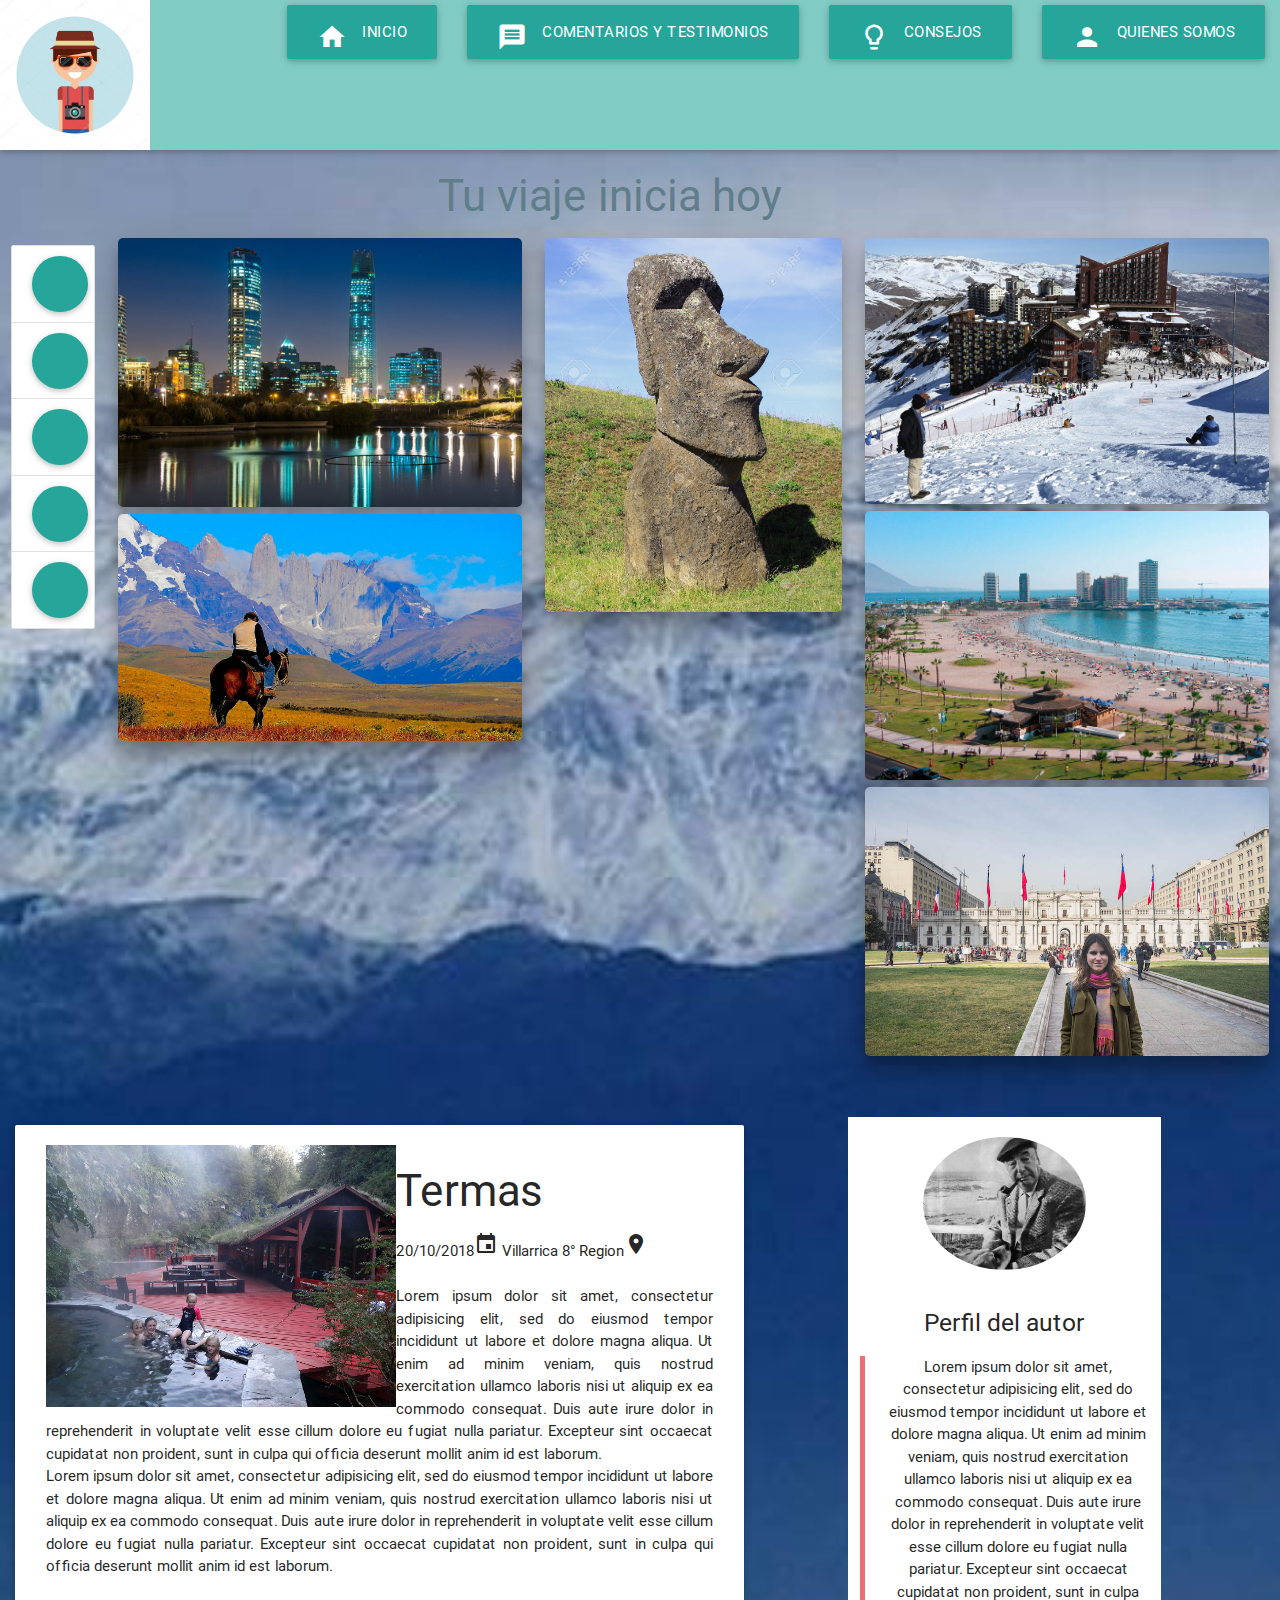
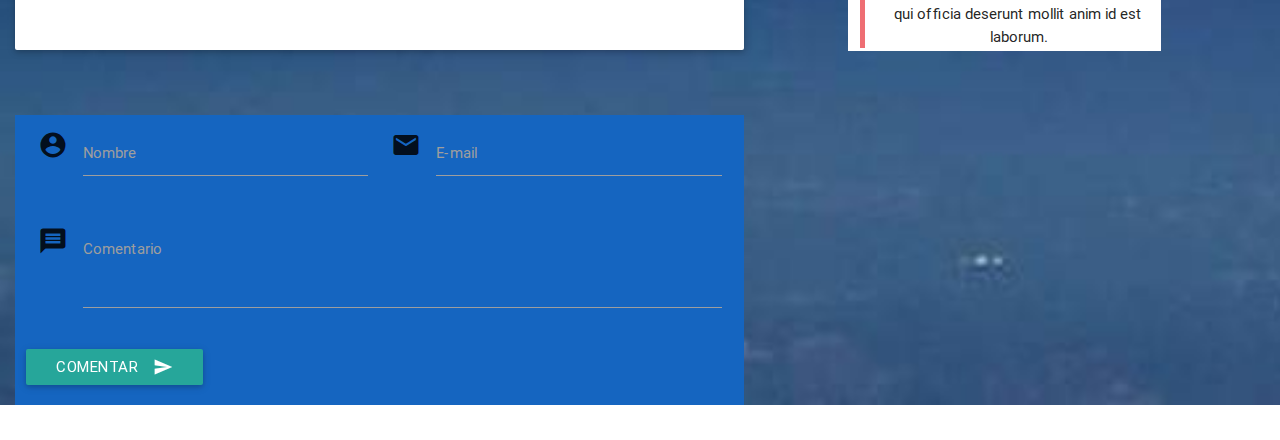
<file: Materialize/index.html>
<!DOCTYPE html>
<html>
  <head>
    <meta charset="utf-8">
    <meta name="viewport" content="width=device-width, initial-scale=1, maximum-scale=1.0"/>
    <!--Importar la fuente de los íconos de Google-->
    <link href="https://fonts.googleapis.com/icon?family=Material+Icons" rel="stylesheet">
    <!--Importar la hojas de estilos de materialize css-->
    <link href="css/materialize.css" type="text/css" rel="stylesheet" media="screen,projection"/>
    <link rel="stylesheet" href="https://use.fontawesome.com/releases/v5.4.1/css/all.css" integrity="sha384-5sAR7xN1Nv6T6+dT2mhtzEpVJvfS3NScPQTrOxhwjIuvcA67KV2R5Jz6kr4abQsz" crossorigin="anonymous">
    <link rel="stylesheet" href="css/estilos.css" media="screen,projection"/>
    <title>Mi primer página con Materialize CSS</title>
  </head>
  <body>
    <div class="row">
      <nav class="nav-extended teal lighten-3">
        <div class="nav-wrapper">
          <img class="left logo" src="img/logo.jpg"></img>
          <ul class="right">
            <li><a class="btn-large active"><i class="material-icons left">home</i><span class="hide-on-small-only">Inicio</span></a></li>
            <li><a class="btn-large"><i class="material-icons left">message</i><span class="hide-on-small-only">Comentarios y Testimonios</span></a></li>
            <li><a class="btn-large"><i class="material-icons left">lightbulb_outline</i><span class="hide-on-small-only">Consejos</span></a></li>
            <li><a class="btn-large"><i class="material-icons left">person</i><span class="hide-on-small-only">Quienes somos</span></a></li>
          </ul>
        </div>
      </nav>

      <div class="col s12 l8 offset-l4">
        <h3 class="blue-grey-text">Tu viaje inicia hoy</h3>
      </div>

      <div class="row">
        <div class="s1 col hide-on-small-only">
          <ul class="collection">
            <li class="collection-item"><a class="waves-effect waves-light btn-floating btn-large social google"><i class="fab fa-google"></i></a></li>
            <li class="collection-item"><a class="waves-effect waves-light btn-floating btn-large social facebook"><i class="fab fa-facebook-square"></i></a></li>
            <li class="collection-item"><a class="waves-effect waves-light btn-floating btn-large social instagram"><i class="fab fa-instagram"></i></a></li>
            <li class="collection-item"><a class="waves-effect waves-light btn-floating btn-large social youtube"><i class="fab fa-youtube"></i></a></li>
            <li class="collection-item"><a class="waves-effect waves-light btn-floating btn-large social twitter"><i class="fab fa-twitter"></i></a></li>
          </ul>
        </div>
        <div class="s12 l4 col columna-fotos">
          <div class="row">
            <img src="img/imagen1.jpg" alt="" class="responsive-img z-depth-3"/>
            <img src="img/imagen2.jpg" alt="" class="responsive-img z-depth-3">
          </div>
        </div>
        <div class="s12 l3 col columna-fotos">
          <div class="row">
              <img src="img/imagen3.jpg" alt="" class="responsive-img z-depth-3">
          </div>
        </div>
        <div class="s12 l4 col columna-fotos">
          <div class="row">
            <img src="img/imagen4.jpg" alt="" class="responsive-img z-depth-3"/>
            <img src="img/imagen5.jpg" alt="" class="responsive-img z-depth-3">
            <img src="img/imagen6.jpg" alt="" class="responsive-img z-depth-3">
          </div>
        </div>
      </div>

      <div class="row blogs">
        <div class="s12 l7 col card white blog1">
          <div class="card-content">
            <img src="img/imagen7.jpg" class="foto-blog float left">
            <h3>Termas</h3>
            <div class="">
              <p>20/10/2018<i class="material-icons">event</i> Villarrica 8° Region<i class="material-icons">location_on</i></p></br>
            </div>
            <p>Lorem ipsum dolor sit amet, consectetur adipisicing elit, sed do eiusmod tempor incididunt ut labore et dolore magna aliqua. Ut enim ad minim veniam, quis nostrud exercitation ullamco laboris nisi ut aliquip ex ea commodo consequat. Duis aute irure dolor in reprehenderit in voluptate velit esse cillum dolore eu fugiat nulla pariatur. Excepteur sint occaecat cupidatat non proident, sunt in culpa qui officia deserunt mollit anim id est laborum.</br>
            Lorem ipsum dolor sit amet, consectetur adipisicing elit, sed do eiusmod tempor incididunt ut labore et dolore magna aliqua. Ut enim ad minim veniam, quis nostrud exercitation ullamco laboris nisi ut aliquip ex ea commodo consequat. Duis aute irure dolor in reprehenderit in voluptate velit esse cillum dolore eu fugiat nulla pariatur. Excepteur sint occaecat cupidatat non proident, sunt in culpa qui officia deserunt mollit anim id est laborum.</p>
          </div>
        </div>

        <div class="s12 l3 col offset-l1 white autor">
          <img src="img/Neruda.jpg" class="circle">
          <h5>Perfil del autor</h5>
          <blockquote>
            Lorem ipsum dolor sit amet, consectetur adipisicing elit, sed do eiusmod tempor incididunt ut labore et dolore magna aliqua. Ut enim ad minim veniam, quis nostrud exercitation ullamco laboris nisi ut aliquip ex ea commodo consequat. Duis aute irure dolor in reprehenderit in voluptate velit esse cillum dolore eu fugiat nulla pariatur. Excepteur sint occaecat cupidatat non proident, sunt in culpa qui officia deserunt mollit anim id est laborum.
          </blockquote>
        </div>
      </div>
      <div class="row comentario">
        <form class="col s12 l7 blue darken-3">
          <div class="row">
            <div class="input-field col s6">
              <i class="material-icons prefix">account_circle</i>
              <input id="icon_prefix" type="text" class="validate">
              <label for="icon_prefix">Nombre</label>
            </div>
            <div class="input-field col s6">
              <i class="material-icons prefix">mail</i>
              <input id="icon_mail" type="text" class="validate">
              <label for="icon_mail">E-mail</label>
            </div>
          </div>
          <div class="row">
            <form class="col s12">
              <div class="row">
                <div class="input-field col s12">
                  <i class="material-icons prefix">message</i>
                  <textarea id="textarea1" class="materialize-textarea" data-length="10"></textarea>
                  <label for="textarea1">Comentario</label>
                </div>
              </div>
              <button class="btn waves-effect waves-light" type="submit" name="action">Comentar
                <i class="material-icons right">send</i>
              </button>
            </form>
          </div>
        </form>
      </div>
    </div>
    <script type="text/javascript" src="https://code.jquery.com/jquery-2.1.1.min.js"></script>
    <script type="text/javascript" src="js/materialize.min.js"></script>
  </body>
</html>
</file>
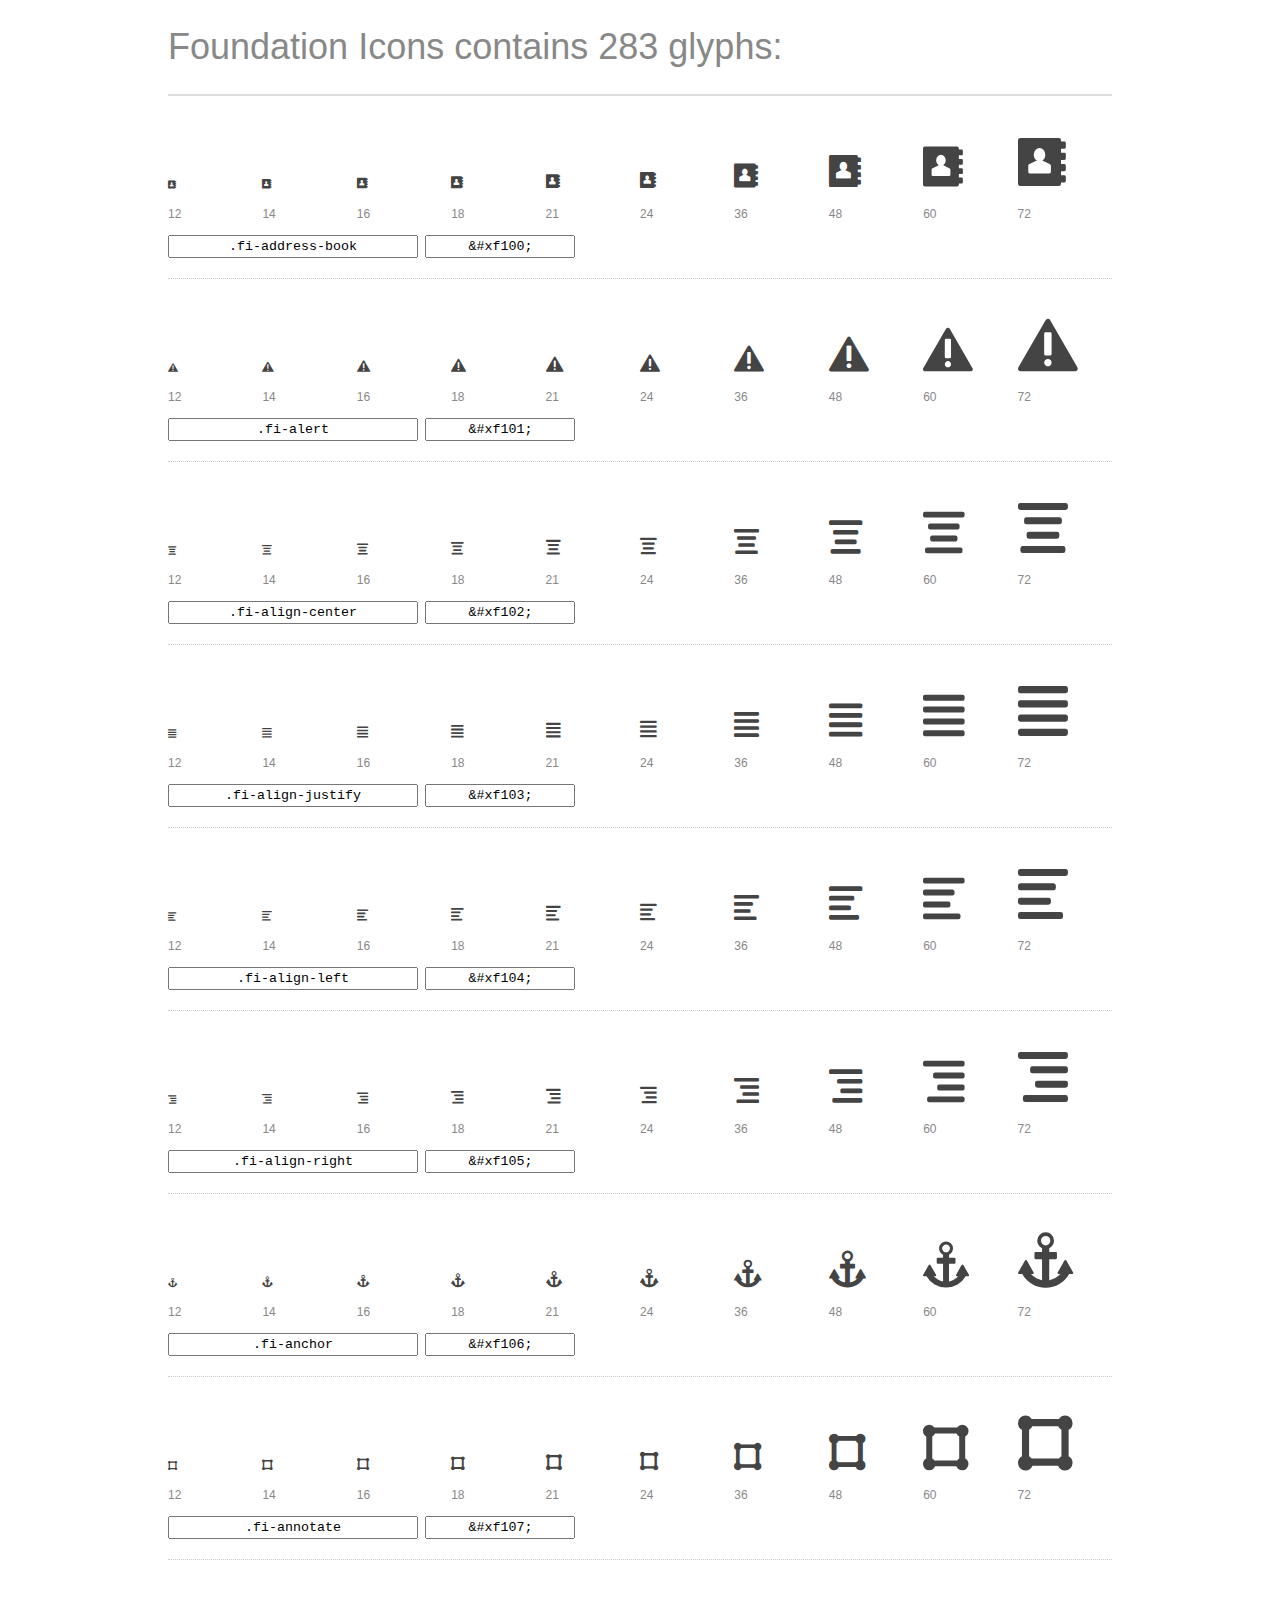
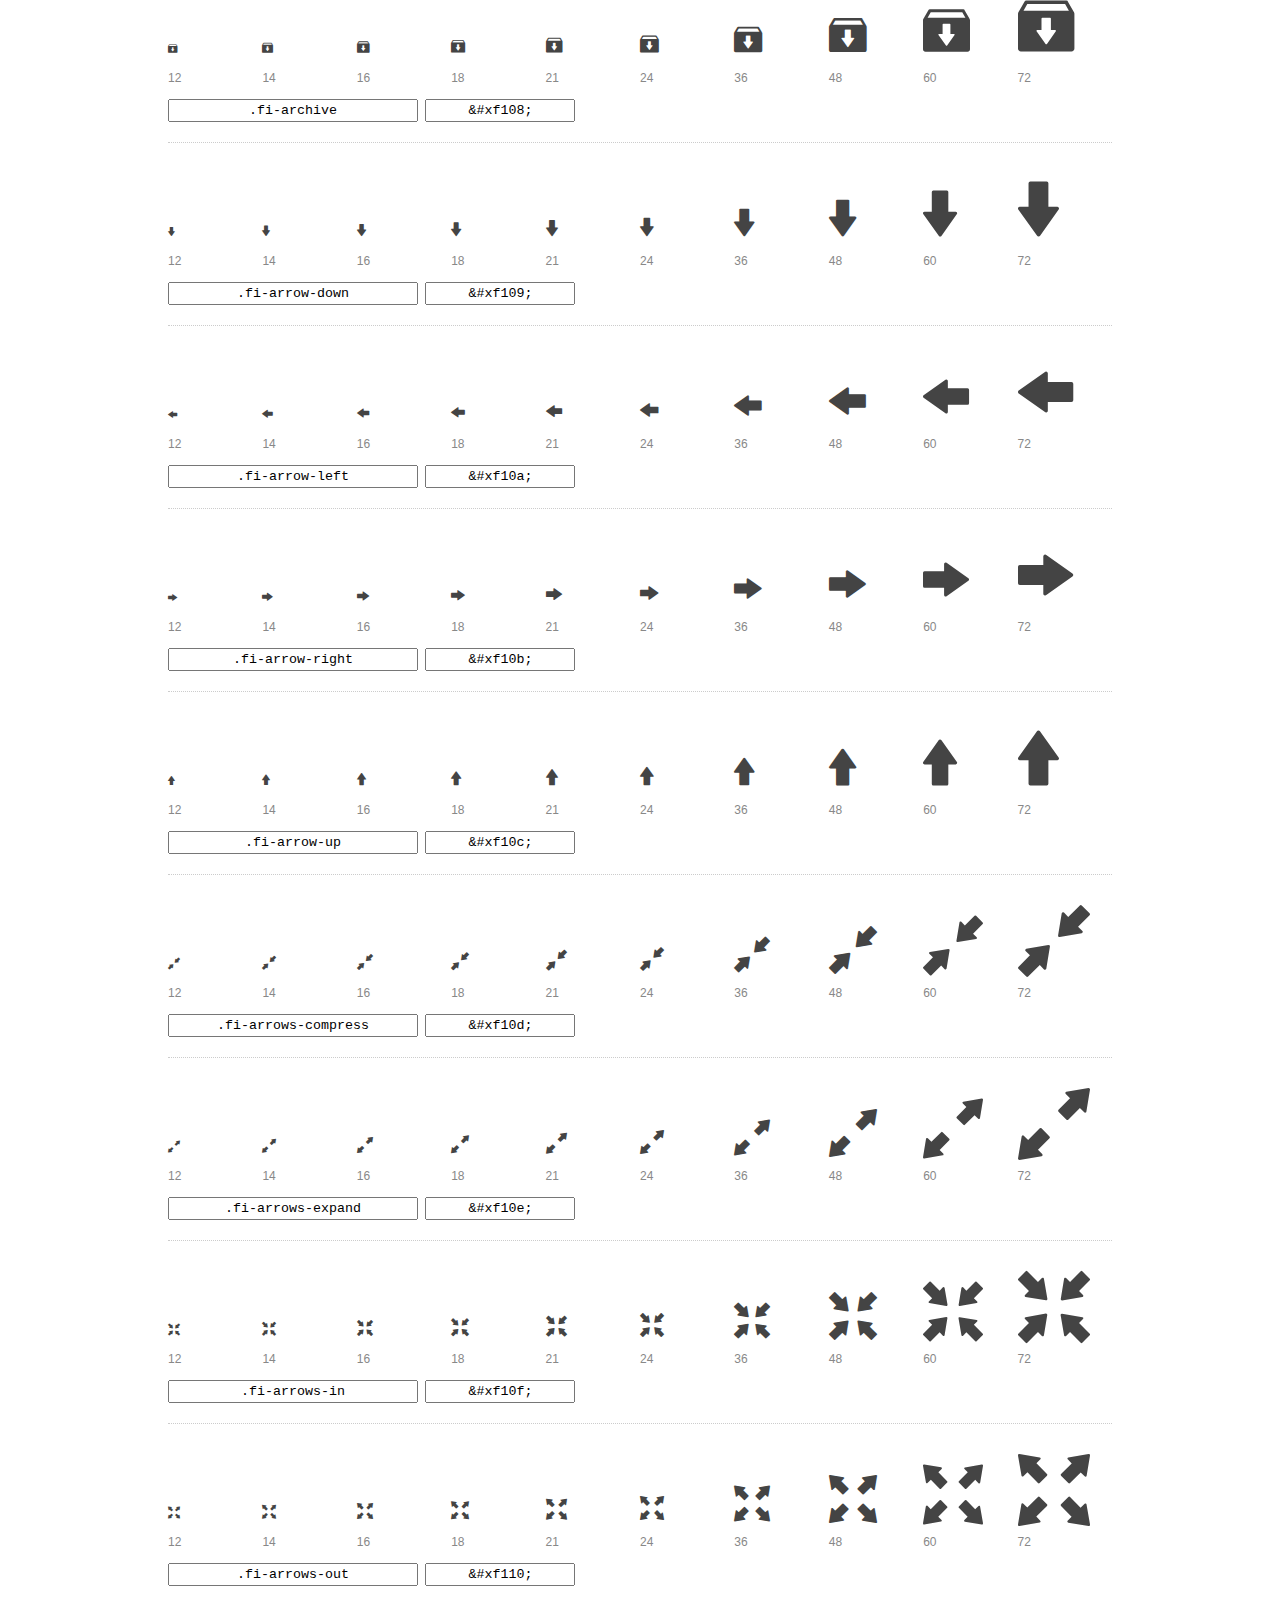
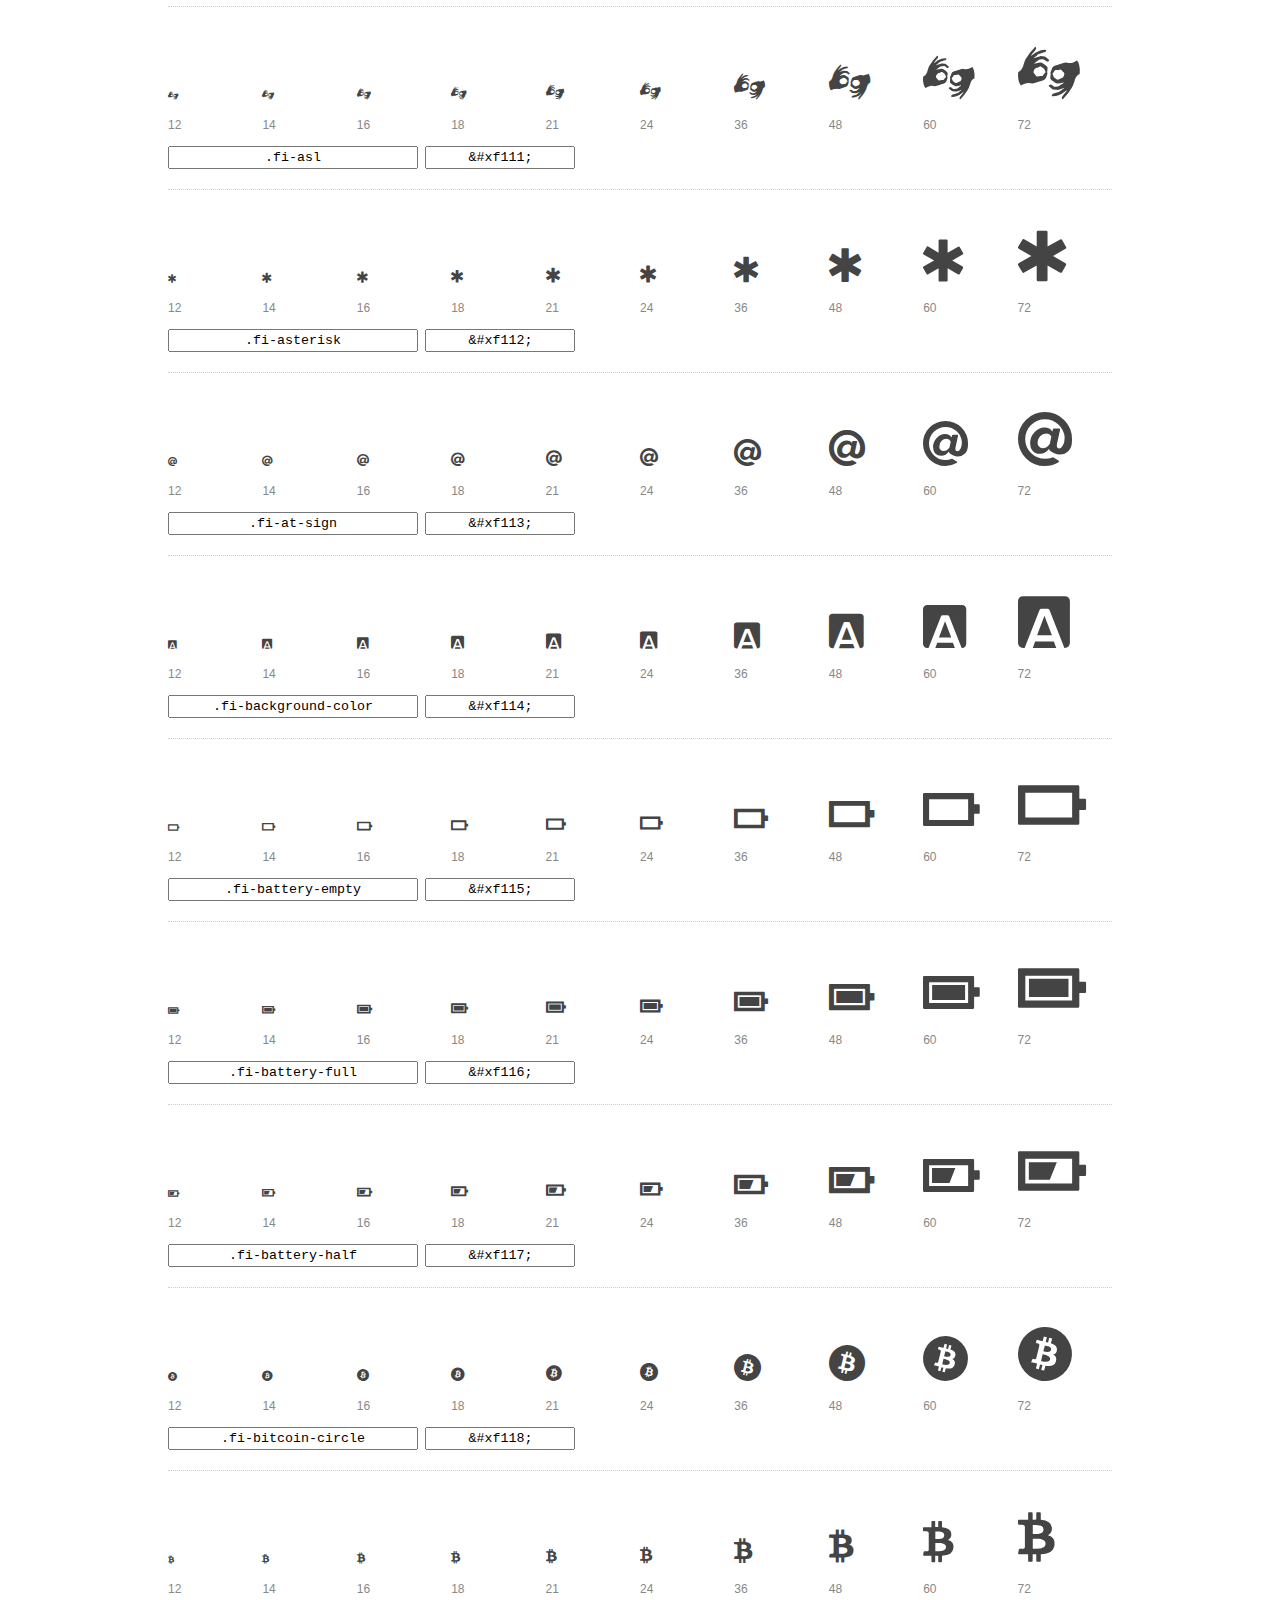
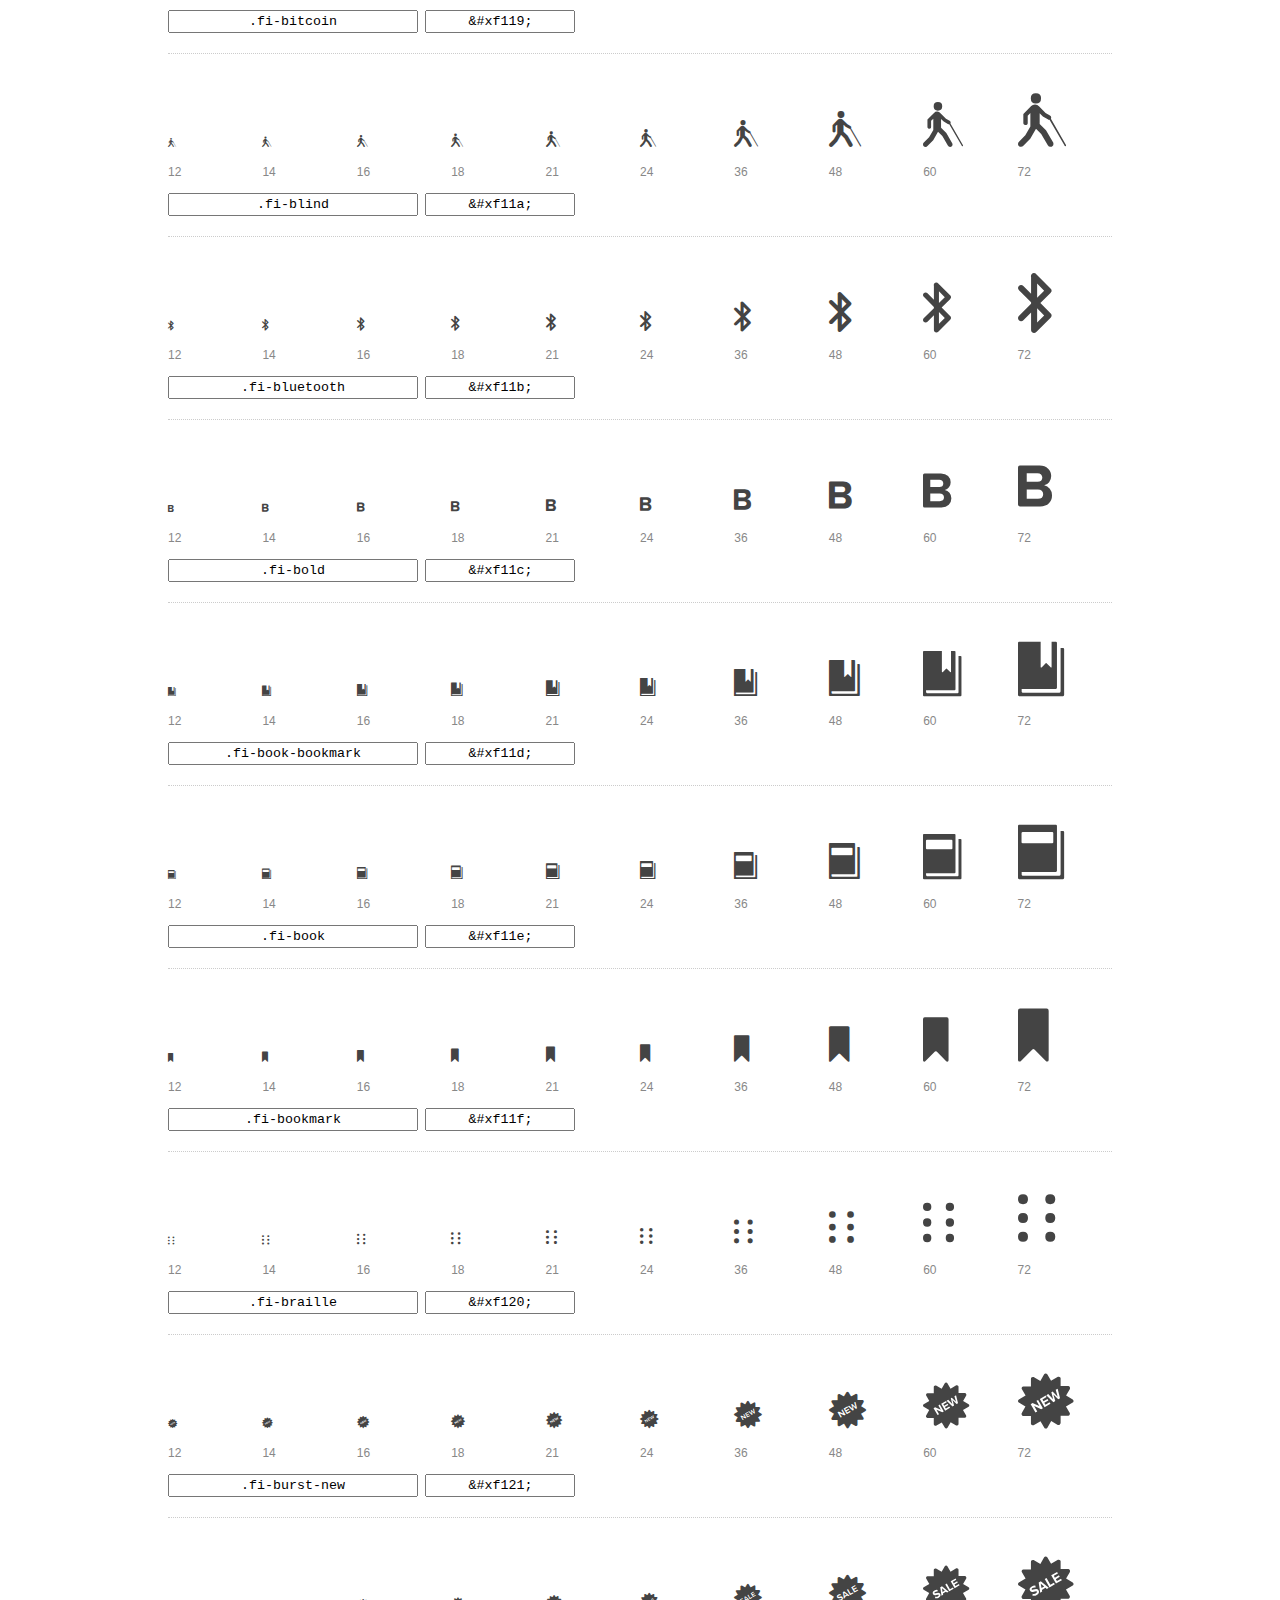
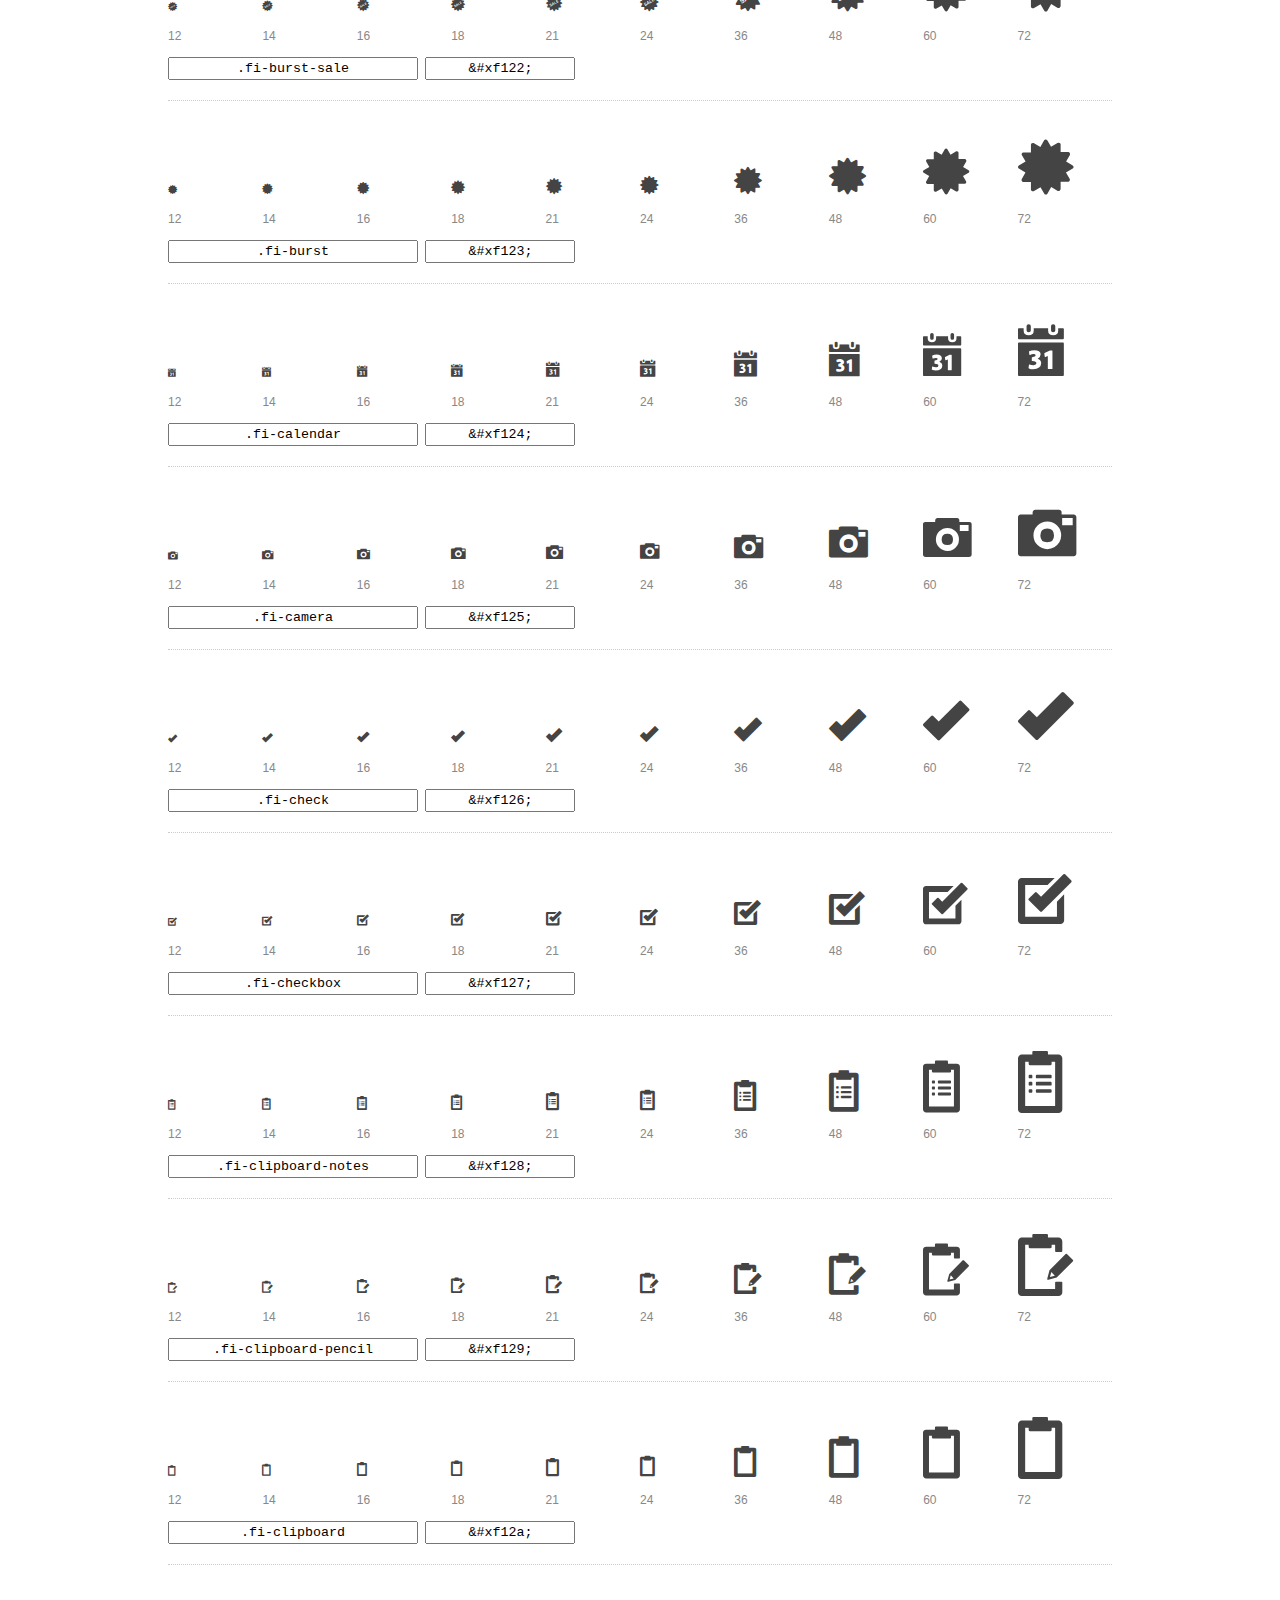
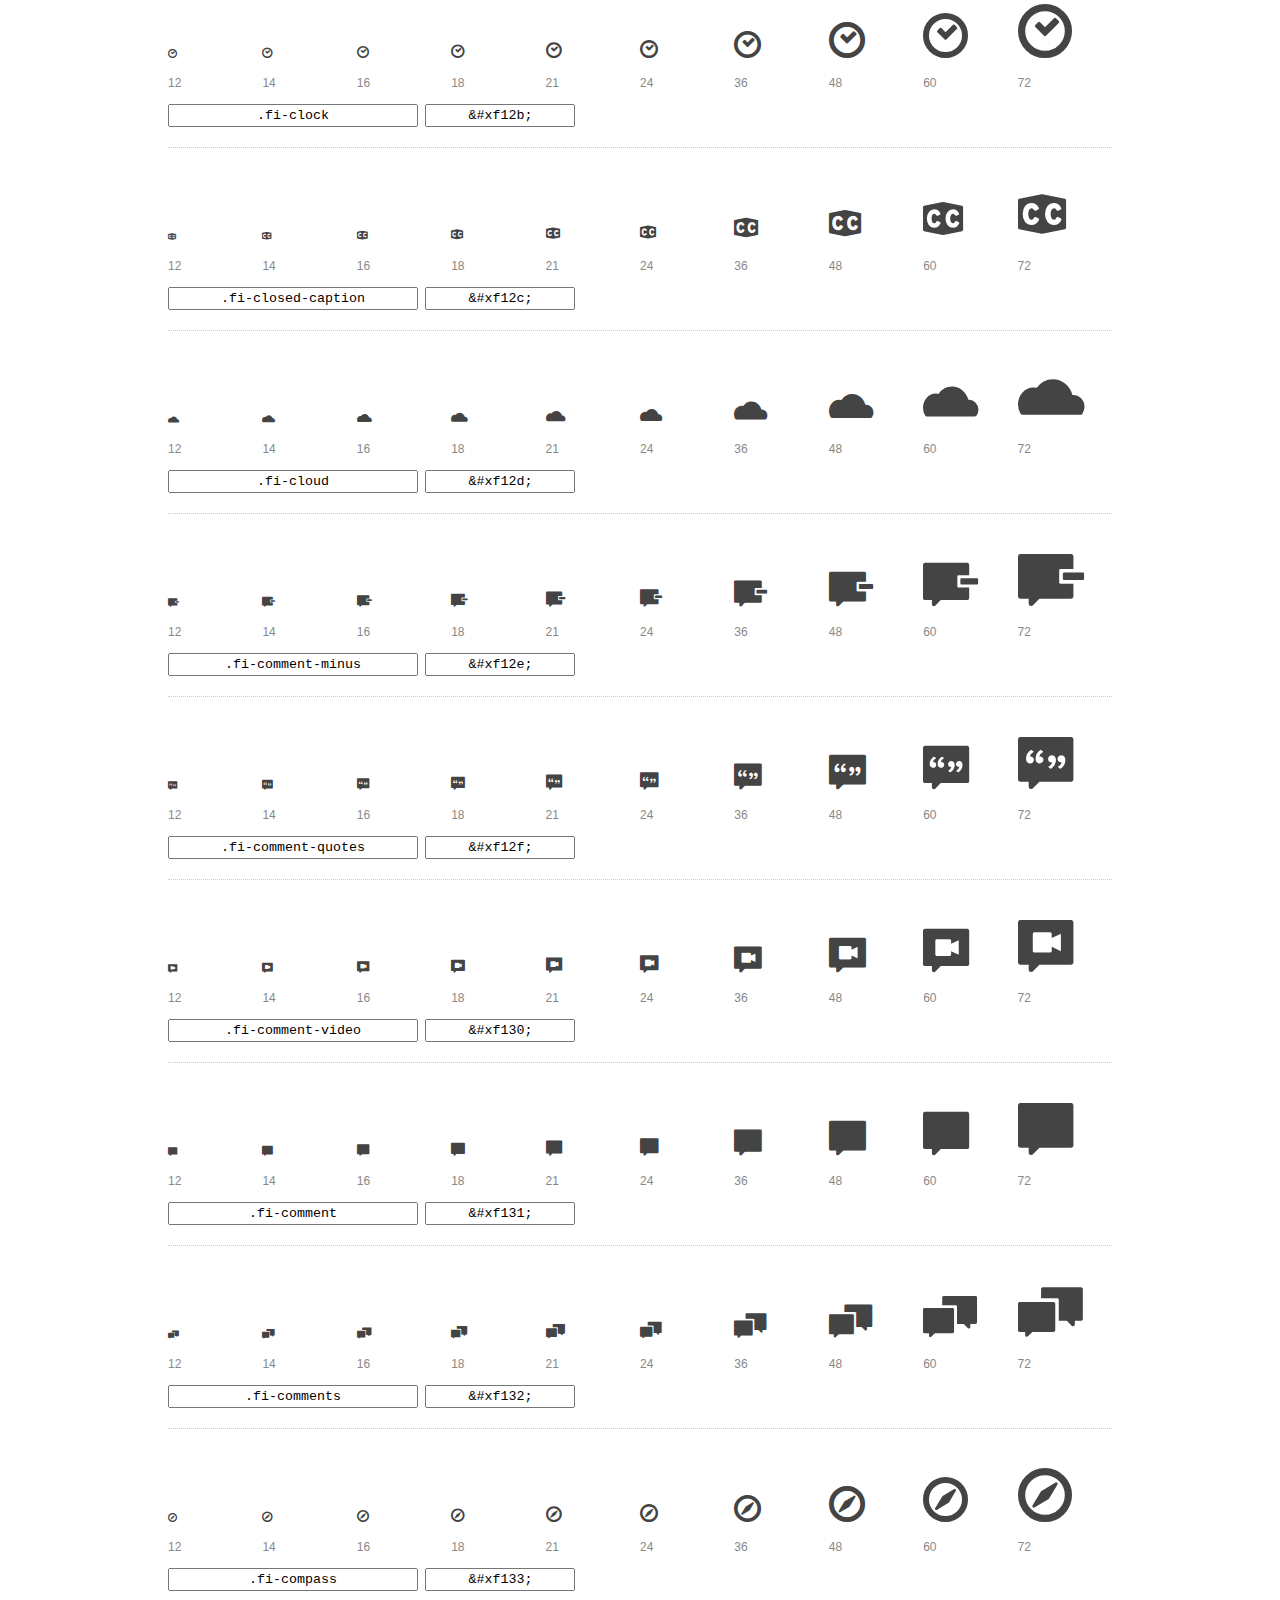
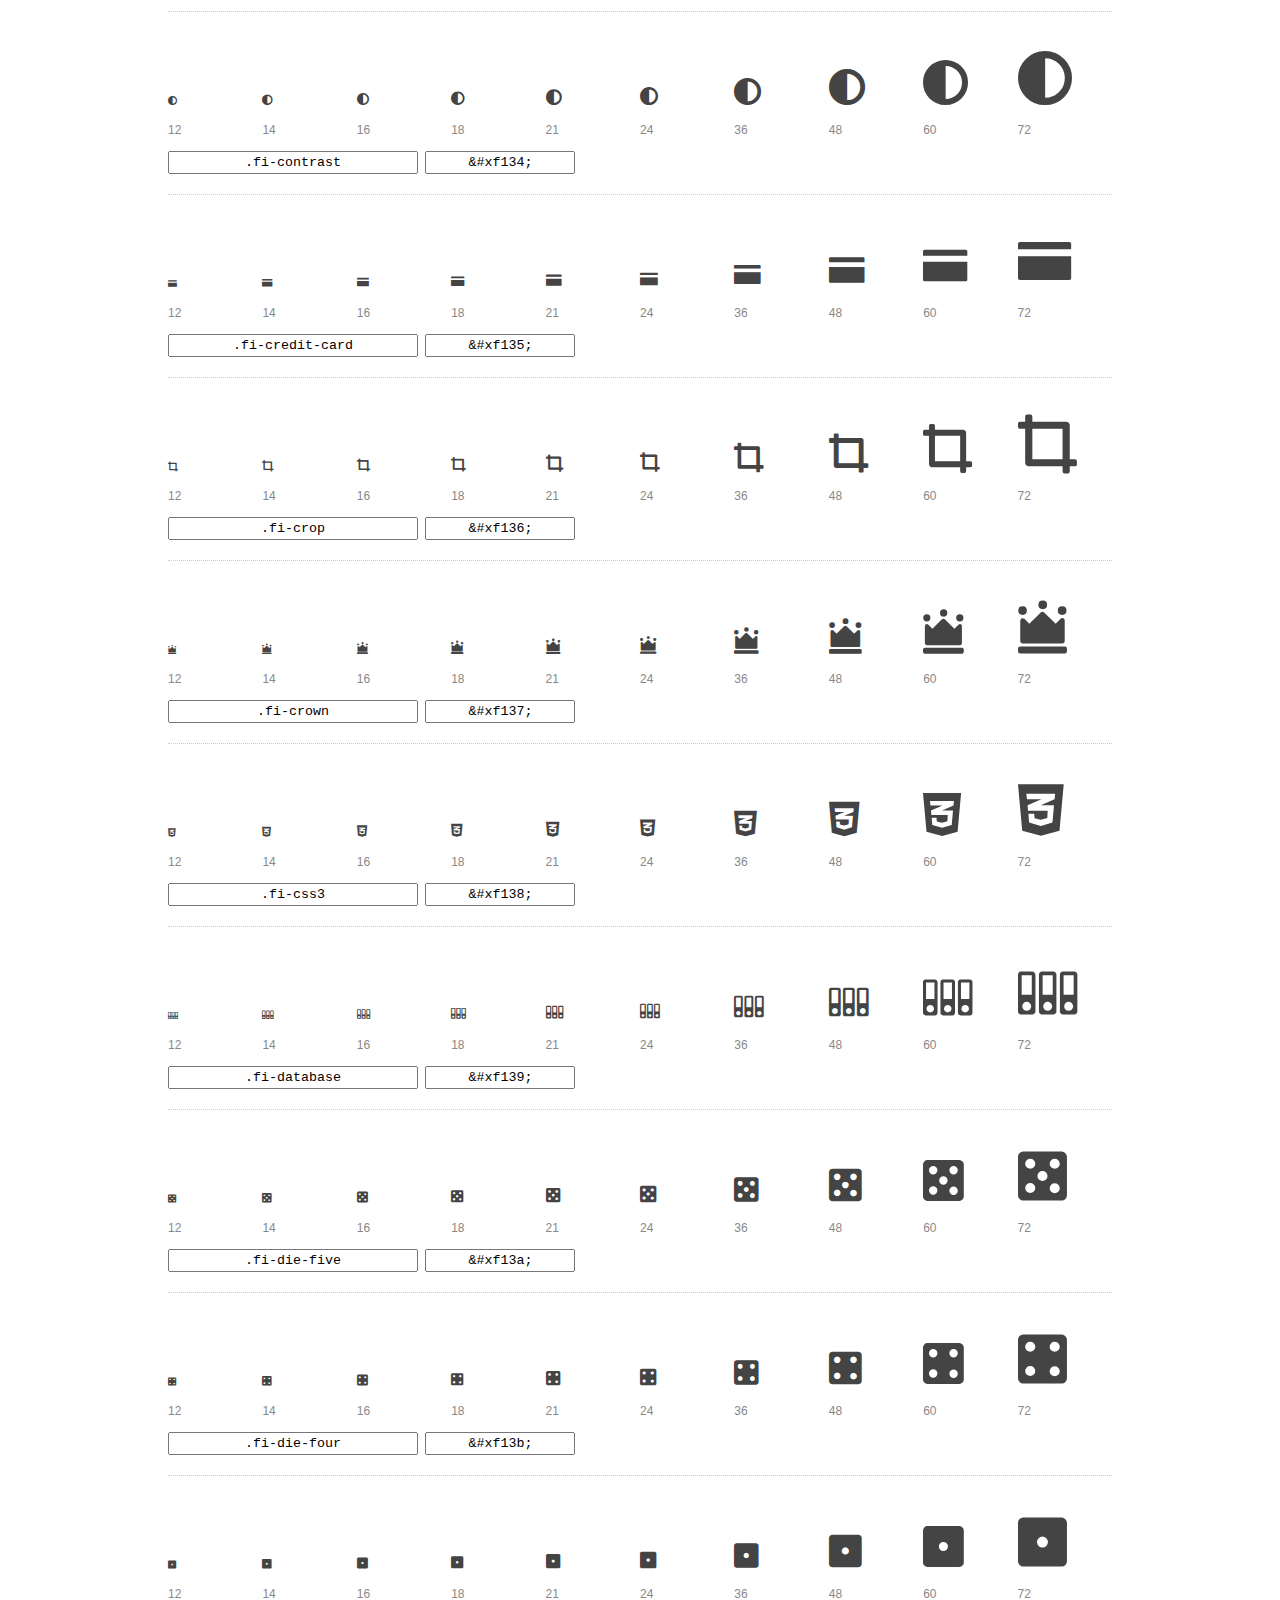
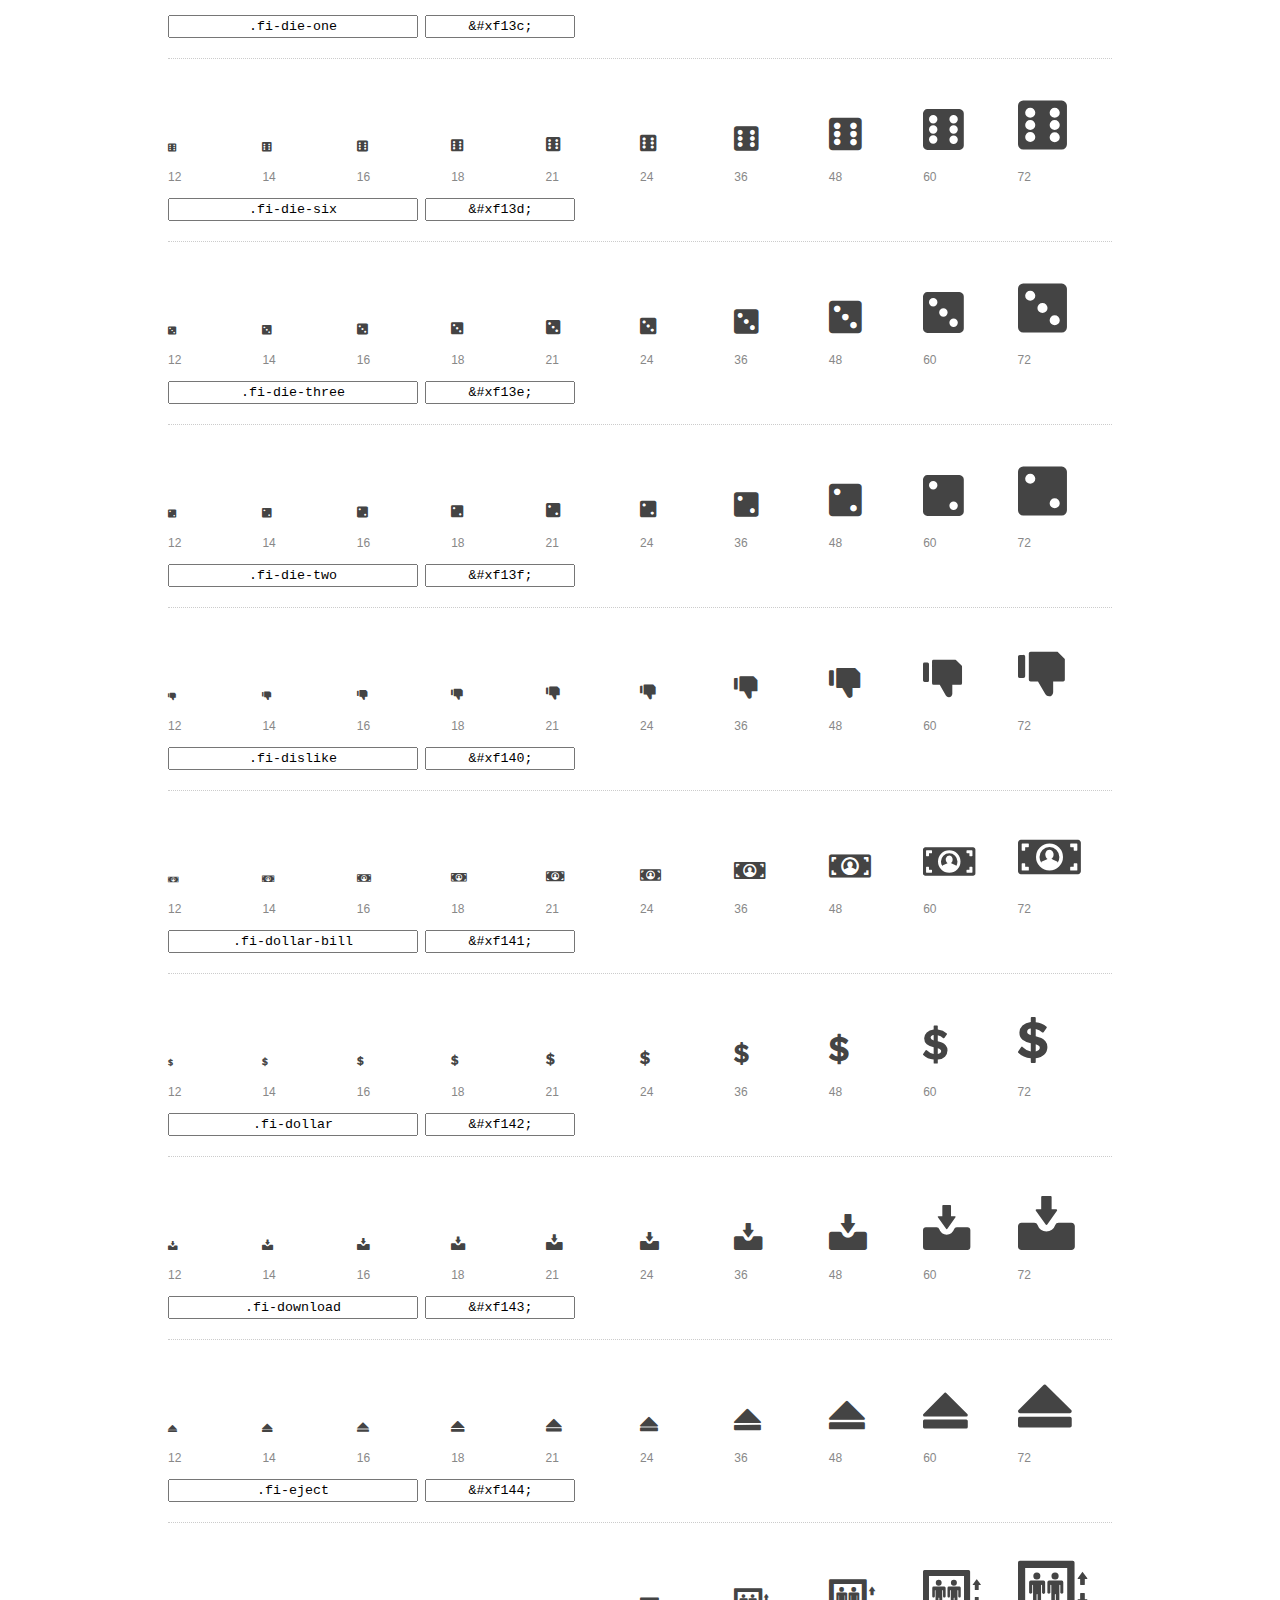
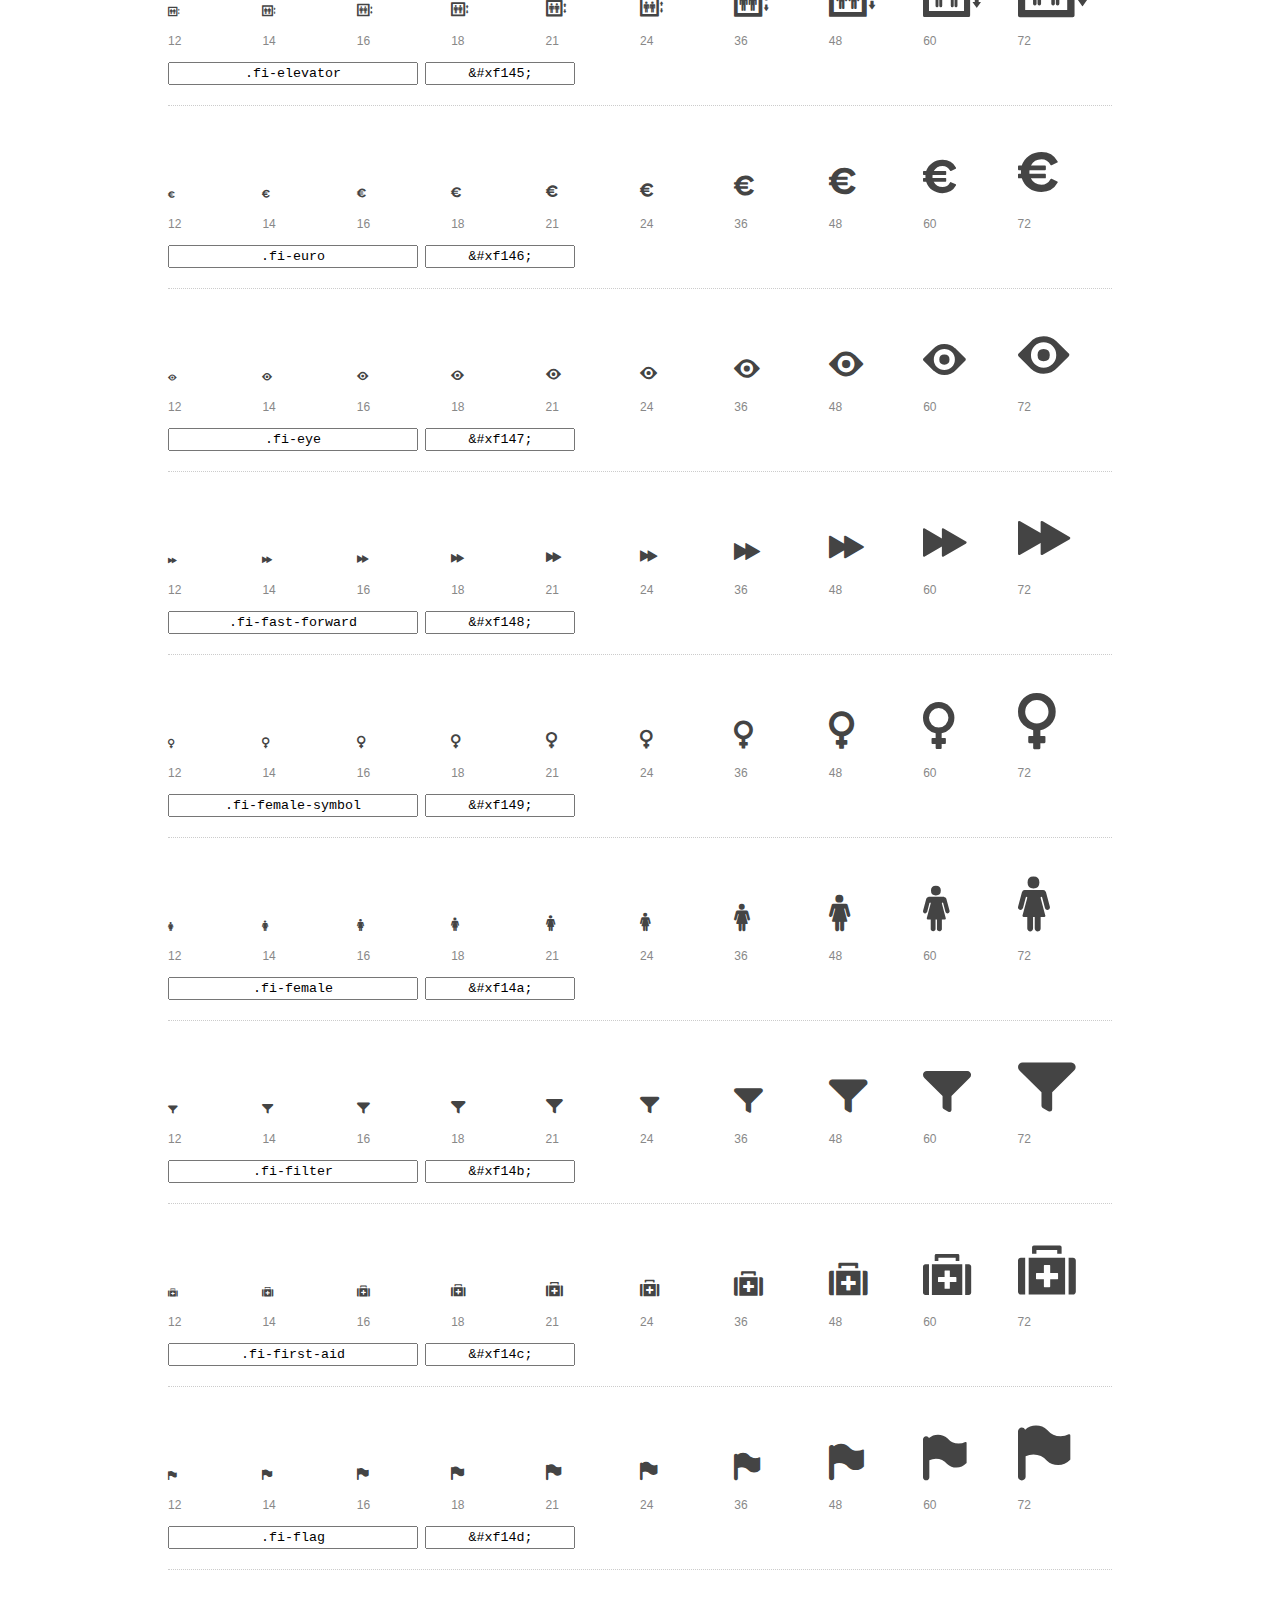
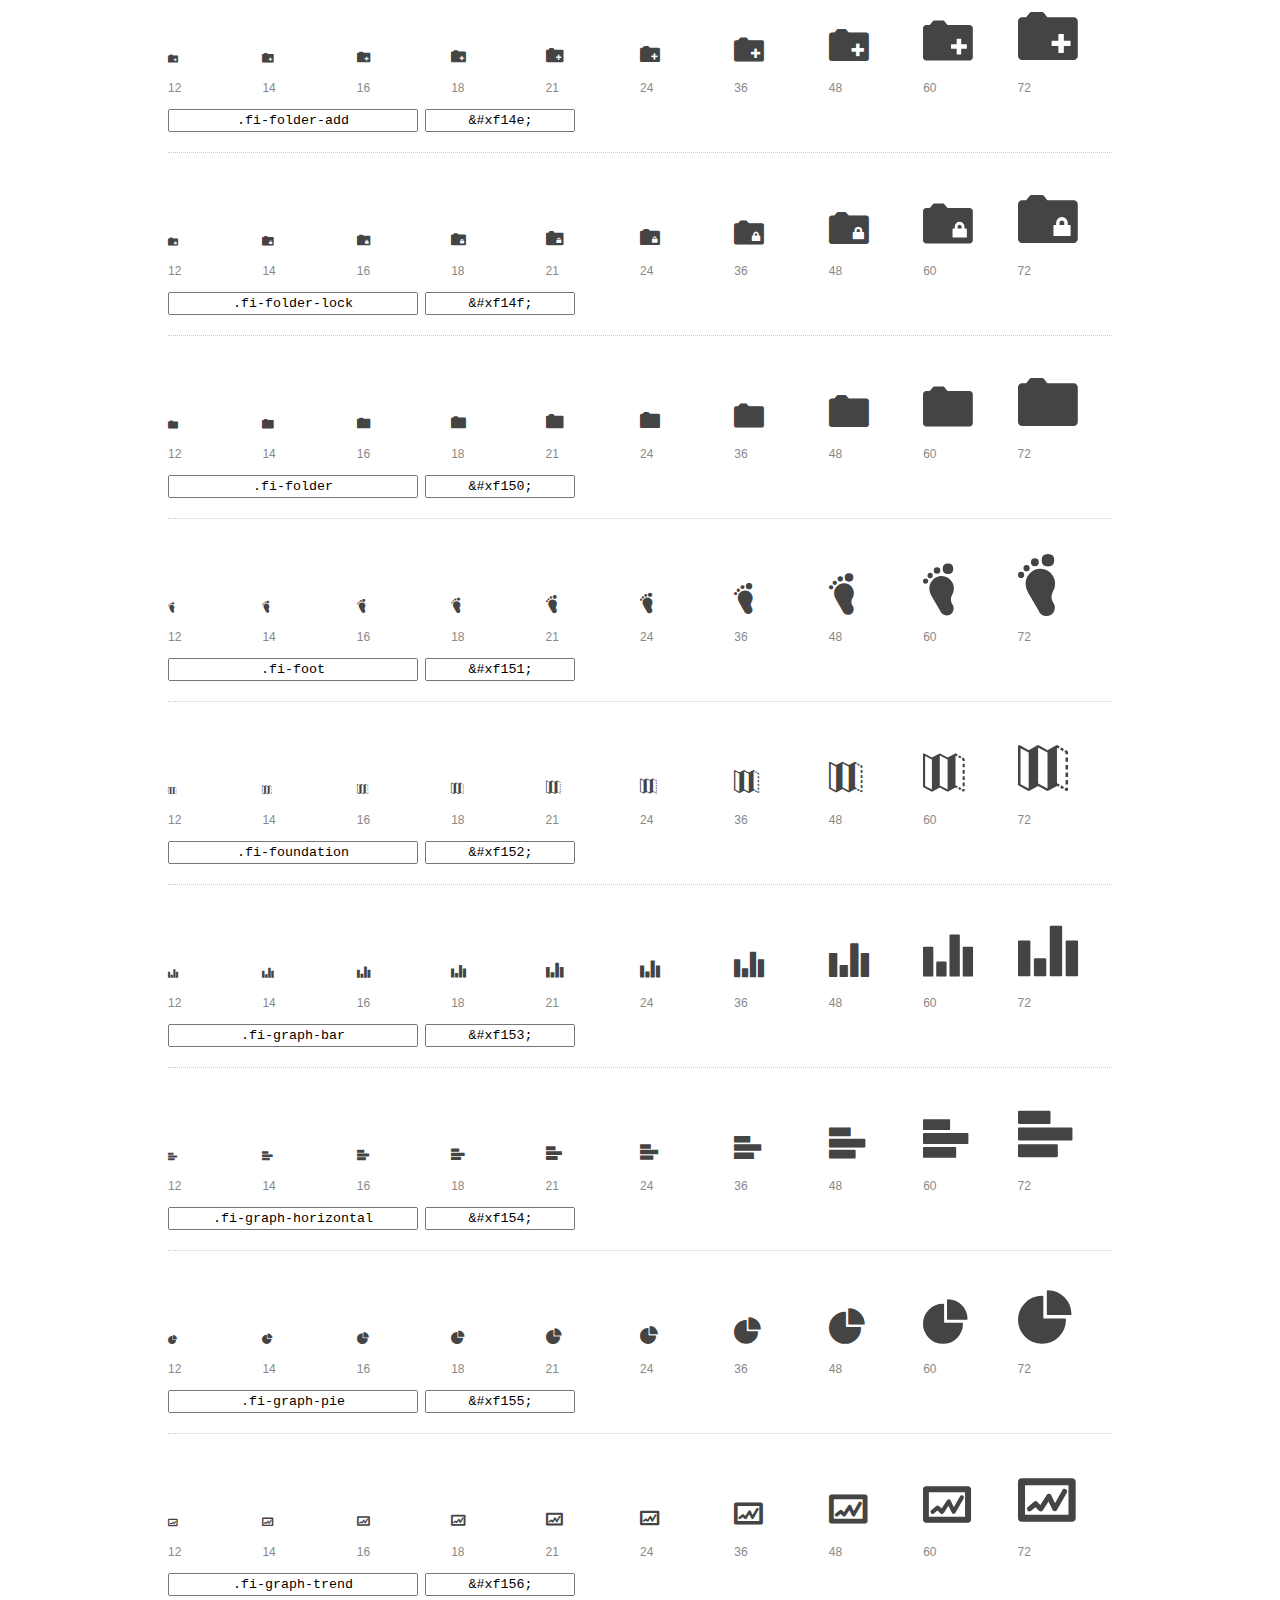
<file: Foundation/foundation-icons/preview.html>
<!DOCTYPE html>
<html>
  <head>
    <title>Foundation Icons glyphs preview</title>
    <link rel="stylesheet" href="foundation-icons.css" />

    <style>
      * {
        -moz-box-sizing: border-box;
        -webkit-box-sizing: border-box;
        box-sizing: border-box;
        margin: 0;
        padding: 0;
      }

      body {
        background: #fff;
        color: #444;
        font: 16px/1.5 "Helvetica Neue", Helvetica, Arial, sans-serif;
      }

      a, 
      a:visited {
        color: #888;
        text-decoration: underline;
      }
      a:hover, 
      a:focus { color: #000; }

      h1 {
        border-bottom: 2px solid #ddd;
        color: #888;
        font-size: 36px;
        font-weight: 300;
        margin-bottom: 20px;
        padding: 20px 0;
      }

      .container {
        margin: 0 auto;
        min-width: 880px;
        padding: 0 40px;
        width: 80%;
      }

      .glyph {
        border-bottom: 1px dotted #ccc;
        padding: 10px 0 20px;
        margin-bottom: 20px;
      }

      .preview-glyphs { vertical-align: bottom; } 

      .preview-scale { 
        color: #888;
        font-size: 12px; 
        margin-top: 5px;
      }

      .step {
        display: inline-block;
        line-height: 1;
        width: 10%;
      }

      
      .size-12 { font-size: 12px; }
      
      .size-14 { font-size: 14px; }
      
      .size-16 { font-size: 16px; }
      
      .size-18 { font-size: 18px; }
      
      .size-21 { font-size: 21px; }
      
      .size-24 { font-size: 24px; }
      
      .size-36 { font-size: 36px; }
      
      .size-48 { font-size: 48px; }
      
      .size-60 { font-size: 60px; }
      
      .size-72 { font-size: 72px; }
      

      .usage { margin-top: 10px; }

      .usage input {
        font-family: monospace;
        margin-right: 3px;
        padding: 2px 5px;
        text-align: center;
      }

      .usage .point { width: 150px; }

      .usage .class { width: 250px; }

      .footer {
        color: #888;
        font-size: 12px;
        padding: 20px 0;
      }
    </style>

    <!--[if lte IE 8]><script src="http://html5shiv.googlecode.com/svn/trunk/html5.js"></script><![endif]-->
  </head>

  <body>
    <div class="container">
      <h1>Foundation Icons contains 283 glyphs:</h1> 

      
      <div class="glyph">
        <div class="preview-glyphs">
          <i class="step fi-address-book size-12"></i><i class="step fi-address-book size-14"></i><i class="step fi-address-book size-16"></i><i class="step fi-address-book size-18"></i><i class="step fi-address-book size-21"></i><i class="step fi-address-book size-24"></i><i class="step fi-address-book size-36"></i><i class="step fi-address-book size-48"></i><i class="step fi-address-book size-60"></i><i class="step fi-address-book size-72"></i>
        </div>
        <div class="preview-scale">
          <span class="step">12</span><span class="step">14</span><span class="step">16</span><span class="step">18</span><span class="step">21</span><span class="step">24</span><span class="step">36</span><span class="step">48</span><span class="step">60</span><span class="step">72</span> 
        </div>
        <div class="usage">
          <input class="class" type="text" readonly="readonly" onClick="this.select();" value=".fi-address-book" />
          <input class="point" type="text" readonly="readonly" onClick="this.select();" value="&amp;#xf100;" />
        </div>
      </div>
      
      <div class="glyph">
        <div class="preview-glyphs">
          <i class="step fi-alert size-12"></i><i class="step fi-alert size-14"></i><i class="step fi-alert size-16"></i><i class="step fi-alert size-18"></i><i class="step fi-alert size-21"></i><i class="step fi-alert size-24"></i><i class="step fi-alert size-36"></i><i class="step fi-alert size-48"></i><i class="step fi-alert size-60"></i><i class="step fi-alert size-72"></i>
        </div>
        <div class="preview-scale">
          <span class="step">12</span><span class="step">14</span><span class="step">16</span><span class="step">18</span><span class="step">21</span><span class="step">24</span><span class="step">36</span><span class="step">48</span><span class="step">60</span><span class="step">72</span> 
        </div>
        <div class="usage">
          <input class="class" type="text" readonly="readonly" onClick="this.select();" value=".fi-alert" />
          <input class="point" type="text" readonly="readonly" onClick="this.select();" value="&amp;#xf101;" />
        </div>
      </div>
      
      <div class="glyph">
        <div class="preview-glyphs">
          <i class="step fi-align-center size-12"></i><i class="step fi-align-center size-14"></i><i class="step fi-align-center size-16"></i><i class="step fi-align-center size-18"></i><i class="step fi-align-center size-21"></i><i class="step fi-align-center size-24"></i><i class="step fi-align-center size-36"></i><i class="step fi-align-center size-48"></i><i class="step fi-align-center size-60"></i><i class="step fi-align-center size-72"></i>
        </div>
        <div class="preview-scale">
          <span class="step">12</span><span class="step">14</span><span class="step">16</span><span class="step">18</span><span class="step">21</span><span class="step">24</span><span class="step">36</span><span class="step">48</span><span class="step">60</span><span class="step">72</span> 
        </div>
        <div class="usage">
          <input class="class" type="text" readonly="readonly" onClick="this.select();" value=".fi-align-center" />
          <input class="point" type="text" readonly="readonly" onClick="this.select();" value="&amp;#xf102;" />
        </div>
      </div>
      
      <div class="glyph">
        <div class="preview-glyphs">
          <i class="step fi-align-justify size-12"></i><i class="step fi-align-justify size-14"></i><i class="step fi-align-justify size-16"></i><i class="step fi-align-justify size-18"></i><i class="step fi-align-justify size-21"></i><i class="step fi-align-justify size-24"></i><i class="step fi-align-justify size-36"></i><i class="step fi-align-justify size-48"></i><i class="step fi-align-justify size-60"></i><i class="step fi-align-justify size-72"></i>
        </div>
        <div class="preview-scale">
          <span class="step">12</span><span class="step">14</span><span class="step">16</span><span class="step">18</span><span class="step">21</span><span class="step">24</span><span class="step">36</span><span class="step">48</span><span class="step">60</span><span class="step">72</span> 
        </div>
        <div class="usage">
          <input class="class" type="text" readonly="readonly" onClick="this.select();" value=".fi-align-justify" />
          <input class="point" type="text" readonly="readonly" onClick="this.select();" value="&amp;#xf103;" />
        </div>
      </div>
      
      <div class="glyph">
        <div class="preview-glyphs">
          <i class="step fi-align-left size-12"></i><i class="step fi-align-left size-14"></i><i class="step fi-align-left size-16"></i><i class="step fi-align-left size-18"></i><i class="step fi-align-left size-21"></i><i class="step fi-align-left size-24"></i><i class="step fi-align-left size-36"></i><i class="step fi-align-left size-48"></i><i class="step fi-align-left size-60"></i><i class="step fi-align-left size-72"></i>
        </div>
        <div class="preview-scale">
          <span class="step">12</span><span class="step">14</span><span class="step">16</span><span class="step">18</span><span class="step">21</span><span class="step">24</span><span class="step">36</span><span class="step">48</span><span class="step">60</span><span class="step">72</span> 
        </div>
        <div class="usage">
          <input class="class" type="text" readonly="readonly" onClick="this.select();" value=".fi-align-left" />
          <input class="point" type="text" readonly="readonly" onClick="this.select();" value="&amp;#xf104;" />
        </div>
      </div>
      
      <div class="glyph">
        <div class="preview-glyphs">
          <i class="step fi-align-right size-12"></i><i class="step fi-align-right size-14"></i><i class="step fi-align-right size-16"></i><i class="step fi-align-right size-18"></i><i class="step fi-align-right size-21"></i><i class="step fi-align-right size-24"></i><i class="step fi-align-right size-36"></i><i class="step fi-align-right size-48"></i><i class="step fi-align-right size-60"></i><i class="step fi-align-right size-72"></i>
        </div>
        <div class="preview-scale">
          <span class="step">12</span><span class="step">14</span><span class="step">16</span><span class="step">18</span><span class="step">21</span><span class="step">24</span><span class="step">36</span><span class="step">48</span><span class="step">60</span><span class="step">72</span> 
        </div>
        <div class="usage">
          <input class="class" type="text" readonly="readonly" onClick="this.select();" value=".fi-align-right" />
          <input class="point" type="text" readonly="readonly" onClick="this.select();" value="&amp;#xf105;" />
        </div>
      </div>
      
      <div class="glyph">
        <div class="preview-glyphs">
          <i class="step fi-anchor size-12"></i><i class="step fi-anchor size-14"></i><i class="step fi-anchor size-16"></i><i class="step fi-anchor size-18"></i><i class="step fi-anchor size-21"></i><i class="step fi-anchor size-24"></i><i class="step fi-anchor size-36"></i><i class="step fi-anchor size-48"></i><i class="step fi-anchor size-60"></i><i class="step fi-anchor size-72"></i>
        </div>
        <div class="preview-scale">
          <span class="step">12</span><span class="step">14</span><span class="step">16</span><span class="step">18</span><span class="step">21</span><span class="step">24</span><span class="step">36</span><span class="step">48</span><span class="step">60</span><span class="step">72</span> 
        </div>
        <div class="usage">
          <input class="class" type="text" readonly="readonly" onClick="this.select();" value=".fi-anchor" />
          <input class="point" type="text" readonly="readonly" onClick="this.select();" value="&amp;#xf106;" />
        </div>
      </div>
      
      <div class="glyph">
        <div class="preview-glyphs">
          <i class="step fi-annotate size-12"></i><i class="step fi-annotate size-14"></i><i class="step fi-annotate size-16"></i><i class="step fi-annotate size-18"></i><i class="step fi-annotate size-21"></i><i class="step fi-annotate size-24"></i><i class="step fi-annotate size-36"></i><i class="step fi-annotate size-48"></i><i class="step fi-annotate size-60"></i><i class="step fi-annotate size-72"></i>
        </div>
        <div class="preview-scale">
          <span class="step">12</span><span class="step">14</span><span class="step">16</span><span class="step">18</span><span class="step">21</span><span class="step">24</span><span class="step">36</span><span class="step">48</span><span class="step">60</span><span class="step">72</span> 
        </div>
        <div class="usage">
          <input class="class" type="text" readonly="readonly" onClick="this.select();" value=".fi-annotate" />
          <input class="point" type="text" readonly="readonly" onClick="this.select();" value="&amp;#xf107;" />
        </div>
      </div>
      
      <div class="glyph">
        <div class="preview-glyphs">
          <i class="step fi-archive size-12"></i><i class="step fi-archive size-14"></i><i class="step fi-archive size-16"></i><i class="step fi-archive size-18"></i><i class="step fi-archive size-21"></i><i class="step fi-archive size-24"></i><i class="step fi-archive size-36"></i><i class="step fi-archive size-48"></i><i class="step fi-archive size-60"></i><i class="step fi-archive size-72"></i>
        </div>
        <div class="preview-scale">
          <span class="step">12</span><span class="step">14</span><span class="step">16</span><span class="step">18</span><span class="step">21</span><span class="step">24</span><span class="step">36</span><span class="step">48</span><span class="step">60</span><span class="step">72</span> 
        </div>
        <div class="usage">
          <input class="class" type="text" readonly="readonly" onClick="this.select();" value=".fi-archive" />
          <input class="point" type="text" readonly="readonly" onClick="this.select();" value="&amp;#xf108;" />
        </div>
      </div>
      
      <div class="glyph">
        <div class="preview-glyphs">
          <i class="step fi-arrow-down size-12"></i><i class="step fi-arrow-down size-14"></i><i class="step fi-arrow-down size-16"></i><i class="step fi-arrow-down size-18"></i><i class="step fi-arrow-down size-21"></i><i class="step fi-arrow-down size-24"></i><i class="step fi-arrow-down size-36"></i><i class="step fi-arrow-down size-48"></i><i class="step fi-arrow-down size-60"></i><i class="step fi-arrow-down size-72"></i>
        </div>
        <div class="preview-scale">
          <span class="step">12</span><span class="step">14</span><span class="step">16</span><span class="step">18</span><span class="step">21</span><span class="step">24</span><span class="step">36</span><span class="step">48</span><span class="step">60</span><span class="step">72</span> 
        </div>
        <div class="usage">
          <input class="class" type="text" readonly="readonly" onClick="this.select();" value=".fi-arrow-down" />
          <input class="point" type="text" readonly="readonly" onClick="this.select();" value="&amp;#xf109;" />
        </div>
      </div>
      
      <div class="glyph">
        <div class="preview-glyphs">
          <i class="step fi-arrow-left size-12"></i><i class="step fi-arrow-left size-14"></i><i class="step fi-arrow-left size-16"></i><i class="step fi-arrow-left size-18"></i><i class="step fi-arrow-left size-21"></i><i class="step fi-arrow-left size-24"></i><i class="step fi-arrow-left size-36"></i><i class="step fi-arrow-left size-48"></i><i class="step fi-arrow-left size-60"></i><i class="step fi-arrow-left size-72"></i>
        </div>
        <div class="preview-scale">
          <span class="step">12</span><span class="step">14</span><span class="step">16</span><span class="step">18</span><span class="step">21</span><span class="step">24</span><span class="step">36</span><span class="step">48</span><span class="step">60</span><span class="step">72</span> 
        </div>
        <div class="usage">
          <input class="class" type="text" readonly="readonly" onClick="this.select();" value=".fi-arrow-left" />
          <input class="point" type="text" readonly="readonly" onClick="this.select();" value="&amp;#xf10a;" />
        </div>
      </div>
      
      <div class="glyph">
        <div class="preview-glyphs">
          <i class="step fi-arrow-right size-12"></i><i class="step fi-arrow-right size-14"></i><i class="step fi-arrow-right size-16"></i><i class="step fi-arrow-right size-18"></i><i class="step fi-arrow-right size-21"></i><i class="step fi-arrow-right size-24"></i><i class="step fi-arrow-right size-36"></i><i class="step fi-arrow-right size-48"></i><i class="step fi-arrow-right size-60"></i><i class="step fi-arrow-right size-72"></i>
        </div>
        <div class="preview-scale">
          <span class="step">12</span><span class="step">14</span><span class="step">16</span><span class="step">18</span><span class="step">21</span><span class="step">24</span><span class="step">36</span><span class="step">48</span><span class="step">60</span><span class="step">72</span> 
        </div>
        <div class="usage">
          <input class="class" type="text" readonly="readonly" onClick="this.select();" value=".fi-arrow-right" />
          <input class="point" type="text" readonly="readonly" onClick="this.select();" value="&amp;#xf10b;" />
        </div>
      </div>
      
      <div class="glyph">
        <div class="preview-glyphs">
          <i class="step fi-arrow-up size-12"></i><i class="step fi-arrow-up size-14"></i><i class="step fi-arrow-up size-16"></i><i class="step fi-arrow-up size-18"></i><i class="step fi-arrow-up size-21"></i><i class="step fi-arrow-up size-24"></i><i class="step fi-arrow-up size-36"></i><i class="step fi-arrow-up size-48"></i><i class="step fi-arrow-up size-60"></i><i class="step fi-arrow-up size-72"></i>
        </div>
        <div class="preview-scale">
          <span class="step">12</span><span class="step">14</span><span class="step">16</span><span class="step">18</span><span class="step">21</span><span class="step">24</span><span class="step">36</span><span class="step">48</span><span class="step">60</span><span class="step">72</span> 
        </div>
        <div class="usage">
          <input class="class" type="text" readonly="readonly" onClick="this.select();" value=".fi-arrow-up" />
          <input class="point" type="text" readonly="readonly" onClick="this.select();" value="&amp;#xf10c;" />
        </div>
      </div>
      
      <div class="glyph">
        <div class="preview-glyphs">
          <i class="step fi-arrows-compress size-12"></i><i class="step fi-arrows-compress size-14"></i><i class="step fi-arrows-compress size-16"></i><i class="step fi-arrows-compress size-18"></i><i class="step fi-arrows-compress size-21"></i><i class="step fi-arrows-compress size-24"></i><i class="step fi-arrows-compress size-36"></i><i class="step fi-arrows-compress size-48"></i><i class="step fi-arrows-compress size-60"></i><i class="step fi-arrows-compress size-72"></i>
        </div>
        <div class="preview-scale">
          <span class="step">12</span><span class="step">14</span><span class="step">16</span><span class="step">18</span><span class="step">21</span><span class="step">24</span><span class="step">36</span><span class="step">48</span><span class="step">60</span><span class="step">72</span> 
        </div>
        <div class="usage">
          <input class="class" type="text" readonly="readonly" onClick="this.select();" value=".fi-arrows-compress" />
          <input class="point" type="text" readonly="readonly" onClick="this.select();" value="&amp;#xf10d;" />
        </div>
      </div>
      
      <div class="glyph">
        <div class="preview-glyphs">
          <i class="step fi-arrows-expand size-12"></i><i class="step fi-arrows-expand size-14"></i><i class="step fi-arrows-expand size-16"></i><i class="step fi-arrows-expand size-18"></i><i class="step fi-arrows-expand size-21"></i><i class="step fi-arrows-expand size-24"></i><i class="step fi-arrows-expand size-36"></i><i class="step fi-arrows-expand size-48"></i><i class="step fi-arrows-expand size-60"></i><i class="step fi-arrows-expand size-72"></i>
        </div>
        <div class="preview-scale">
          <span class="step">12</span><span class="step">14</span><span class="step">16</span><span class="step">18</span><span class="step">21</span><span class="step">24</span><span class="step">36</span><span class="step">48</span><span class="step">60</span><span class="step">72</span> 
        </div>
        <div class="usage">
          <input class="class" type="text" readonly="readonly" onClick="this.select();" value=".fi-arrows-expand" />
          <input class="point" type="text" readonly="readonly" onClick="this.select();" value="&amp;#xf10e;" />
        </div>
      </div>
      
      <div class="glyph">
        <div class="preview-glyphs">
          <i class="step fi-arrows-in size-12"></i><i class="step fi-arrows-in size-14"></i><i class="step fi-arrows-in size-16"></i><i class="step fi-arrows-in size-18"></i><i class="step fi-arrows-in size-21"></i><i class="step fi-arrows-in size-24"></i><i class="step fi-arrows-in size-36"></i><i class="step fi-arrows-in size-48"></i><i class="step fi-arrows-in size-60"></i><i class="step fi-arrows-in size-72"></i>
        </div>
        <div class="preview-scale">
          <span class="step">12</span><span class="step">14</span><span class="step">16</span><span class="step">18</span><span class="step">21</span><span class="step">24</span><span class="step">36</span><span class="step">48</span><span class="step">60</span><span class="step">72</span> 
        </div>
        <div class="usage">
          <input class="class" type="text" readonly="readonly" onClick="this.select();" value=".fi-arrows-in" />
          <input class="point" type="text" readonly="readonly" onClick="this.select();" value="&amp;#xf10f;" />
        </div>
      </div>
      
      <div class="glyph">
        <div class="preview-glyphs">
          <i class="step fi-arrows-out size-12"></i><i class="step fi-arrows-out size-14"></i><i class="step fi-arrows-out size-16"></i><i class="step fi-arrows-out size-18"></i><i class="step fi-arrows-out size-21"></i><i class="step fi-arrows-out size-24"></i><i class="step fi-arrows-out size-36"></i><i class="step fi-arrows-out size-48"></i><i class="step fi-arrows-out size-60"></i><i class="step fi-arrows-out size-72"></i>
        </div>
        <div class="preview-scale">
          <span class="step">12</span><span class="step">14</span><span class="step">16</span><span class="step">18</span><span class="step">21</span><span class="step">24</span><span class="step">36</span><span class="step">48</span><span class="step">60</span><span class="step">72</span> 
        </div>
        <div class="usage">
          <input class="class" type="text" readonly="readonly" onClick="this.select();" value=".fi-arrows-out" />
          <input class="point" type="text" readonly="readonly" onClick="this.select();" value="&amp;#xf110;" />
        </div>
      </div>
      
      <div class="glyph">
        <div class="preview-glyphs">
          <i class="step fi-asl size-12"></i><i class="step fi-asl size-14"></i><i class="step fi-asl size-16"></i><i class="step fi-asl size-18"></i><i class="step fi-asl size-21"></i><i class="step fi-asl size-24"></i><i class="step fi-asl size-36"></i><i class="step fi-asl size-48"></i><i class="step fi-asl size-60"></i><i class="step fi-asl size-72"></i>
        </div>
        <div class="preview-scale">
          <span class="step">12</span><span class="step">14</span><span class="step">16</span><span class="step">18</span><span class="step">21</span><span class="step">24</span><span class="step">36</span><span class="step">48</span><span class="step">60</span><span class="step">72</span> 
        </div>
        <div class="usage">
          <input class="class" type="text" readonly="readonly" onClick="this.select();" value=".fi-asl" />
          <input class="point" type="text" readonly="readonly" onClick="this.select();" value="&amp;#xf111;" />
        </div>
      </div>
      
      <div class="glyph">
        <div class="preview-glyphs">
          <i class="step fi-asterisk size-12"></i><i class="step fi-asterisk size-14"></i><i class="step fi-asterisk size-16"></i><i class="step fi-asterisk size-18"></i><i class="step fi-asterisk size-21"></i><i class="step fi-asterisk size-24"></i><i class="step fi-asterisk size-36"></i><i class="step fi-asterisk size-48"></i><i class="step fi-asterisk size-60"></i><i class="step fi-asterisk size-72"></i>
        </div>
        <div class="preview-scale">
          <span class="step">12</span><span class="step">14</span><span class="step">16</span><span class="step">18</span><span class="step">21</span><span class="step">24</span><span class="step">36</span><span class="step">48</span><span class="step">60</span><span class="step">72</span> 
        </div>
        <div class="usage">
          <input class="class" type="text" readonly="readonly" onClick="this.select();" value=".fi-asterisk" />
          <input class="point" type="text" readonly="readonly" onClick="this.select();" value="&amp;#xf112;" />
        </div>
      </div>
      
      <div class="glyph">
        <div class="preview-glyphs">
          <i class="step fi-at-sign size-12"></i><i class="step fi-at-sign size-14"></i><i class="step fi-at-sign size-16"></i><i class="step fi-at-sign size-18"></i><i class="step fi-at-sign size-21"></i><i class="step fi-at-sign size-24"></i><i class="step fi-at-sign size-36"></i><i class="step fi-at-sign size-48"></i><i class="step fi-at-sign size-60"></i><i class="step fi-at-sign size-72"></i>
        </div>
        <div class="preview-scale">
          <span class="step">12</span><span class="step">14</span><span class="step">16</span><span class="step">18</span><span class="step">21</span><span class="step">24</span><span class="step">36</span><span class="step">48</span><span class="step">60</span><span class="step">72</span> 
        </div>
        <div class="usage">
          <input class="class" type="text" readonly="readonly" onClick="this.select();" value=".fi-at-sign" />
          <input class="point" type="text" readonly="readonly" onClick="this.select();" value="&amp;#xf113;" />
        </div>
      </div>
      
      <div class="glyph">
        <div class="preview-glyphs">
          <i class="step fi-background-color size-12"></i><i class="step fi-background-color size-14"></i><i class="step fi-background-color size-16"></i><i class="step fi-background-color size-18"></i><i class="step fi-background-color size-21"></i><i class="step fi-background-color size-24"></i><i class="step fi-background-color size-36"></i><i class="step fi-background-color size-48"></i><i class="step fi-background-color size-60"></i><i class="step fi-background-color size-72"></i>
        </div>
        <div class="preview-scale">
          <span class="step">12</span><span class="step">14</span><span class="step">16</span><span class="step">18</span><span class="step">21</span><span class="step">24</span><span class="step">36</span><span class="step">48</span><span class="step">60</span><span class="step">72</span> 
        </div>
        <div class="usage">
          <input class="class" type="text" readonly="readonly" onClick="this.select();" value=".fi-background-color" />
          <input class="point" type="text" readonly="readonly" onClick="this.select();" value="&amp;#xf114;" />
        </div>
      </div>
      
      <div class="glyph">
        <div class="preview-glyphs">
          <i class="step fi-battery-empty size-12"></i><i class="step fi-battery-empty size-14"></i><i class="step fi-battery-empty size-16"></i><i class="step fi-battery-empty size-18"></i><i class="step fi-battery-empty size-21"></i><i class="step fi-battery-empty size-24"></i><i class="step fi-battery-empty size-36"></i><i class="step fi-battery-empty size-48"></i><i class="step fi-battery-empty size-60"></i><i class="step fi-battery-empty size-72"></i>
        </div>
        <div class="preview-scale">
          <span class="step">12</span><span class="step">14</span><span class="step">16</span><span class="step">18</span><span class="step">21</span><span class="step">24</span><span class="step">36</span><span class="step">48</span><span class="step">60</span><span class="step">72</span> 
        </div>
        <div class="usage">
          <input class="class" type="text" readonly="readonly" onClick="this.select();" value=".fi-battery-empty" />
          <input class="point" type="text" readonly="readonly" onClick="this.select();" value="&amp;#xf115;" />
        </div>
      </div>
      
      <div class="glyph">
        <div class="preview-glyphs">
          <i class="step fi-battery-full size-12"></i><i class="step fi-battery-full size-14"></i><i class="step fi-battery-full size-16"></i><i class="step fi-battery-full size-18"></i><i class="step fi-battery-full size-21"></i><i class="step fi-battery-full size-24"></i><i class="step fi-battery-full size-36"></i><i class="step fi-battery-full size-48"></i><i class="step fi-battery-full size-60"></i><i class="step fi-battery-full size-72"></i>
        </div>
        <div class="preview-scale">
          <span class="step">12</span><span class="step">14</span><span class="step">16</span><span class="step">18</span><span class="step">21</span><span class="step">24</span><span class="step">36</span><span class="step">48</span><span class="step">60</span><span class="step">72</span> 
        </div>
        <div class="usage">
          <input class="class" type="text" readonly="readonly" onClick="this.select();" value=".fi-battery-full" />
          <input class="point" type="text" readonly="readonly" onClick="this.select();" value="&amp;#xf116;" />
        </div>
      </div>
      
      <div class="glyph">
        <div class="preview-glyphs">
          <i class="step fi-battery-half size-12"></i><i class="step fi-battery-half size-14"></i><i class="step fi-battery-half size-16"></i><i class="step fi-battery-half size-18"></i><i class="step fi-battery-half size-21"></i><i class="step fi-battery-half size-24"></i><i class="step fi-battery-half size-36"></i><i class="step fi-battery-half size-48"></i><i class="step fi-battery-half size-60"></i><i class="step fi-battery-half size-72"></i>
        </div>
        <div class="preview-scale">
          <span class="step">12</span><span class="step">14</span><span class="step">16</span><span class="step">18</span><span class="step">21</span><span class="step">24</span><span class="step">36</span><span class="step">48</span><span class="step">60</span><span class="step">72</span> 
        </div>
        <div class="usage">
          <input class="class" type="text" readonly="readonly" onClick="this.select();" value=".fi-battery-half" />
          <input class="point" type="text" readonly="readonly" onClick="this.select();" value="&amp;#xf117;" />
        </div>
      </div>
      
      <div class="glyph">
        <div class="preview-glyphs">
          <i class="step fi-bitcoin-circle size-12"></i><i class="step fi-bitcoin-circle size-14"></i><i class="step fi-bitcoin-circle size-16"></i><i class="step fi-bitcoin-circle size-18"></i><i class="step fi-bitcoin-circle size-21"></i><i class="step fi-bitcoin-circle size-24"></i><i class="step fi-bitcoin-circle size-36"></i><i class="step fi-bitcoin-circle size-48"></i><i class="step fi-bitcoin-circle size-60"></i><i class="step fi-bitcoin-circle size-72"></i>
        </div>
        <div class="preview-scale">
          <span class="step">12</span><span class="step">14</span><span class="step">16</span><span class="step">18</span><span class="step">21</span><span class="step">24</span><span class="step">36</span><span class="step">48</span><span class="step">60</span><span class="step">72</span> 
        </div>
        <div class="usage">
          <input class="class" type="text" readonly="readonly" onClick="this.select();" value=".fi-bitcoin-circle" />
          <input class="point" type="text" readonly="readonly" onClick="this.select();" value="&amp;#xf118;" />
        </div>
      </div>
      
      <div class="glyph">
        <div class="preview-glyphs">
          <i class="step fi-bitcoin size-12"></i><i class="step fi-bitcoin size-14"></i><i class="step fi-bitcoin size-16"></i><i class="step fi-bitcoin size-18"></i><i class="step fi-bitcoin size-21"></i><i class="step fi-bitcoin size-24"></i><i class="step fi-bitcoin size-36"></i><i class="step fi-bitcoin size-48"></i><i class="step fi-bitcoin size-60"></i><i class="step fi-bitcoin size-72"></i>
        </div>
        <div class="preview-scale">
          <span class="step">12</span><span class="step">14</span><span class="step">16</span><span class="step">18</span><span class="step">21</span><span class="step">24</span><span class="step">36</span><span class="step">48</span><span class="step">60</span><span class="step">72</span> 
        </div>
        <div class="usage">
          <input class="class" type="text" readonly="readonly" onClick="this.select();" value=".fi-bitcoin" />
          <input class="point" type="text" readonly="readonly" onClick="this.select();" value="&amp;#xf119;" />
        </div>
      </div>
      
      <div class="glyph">
        <div class="preview-glyphs">
          <i class="step fi-blind size-12"></i><i class="step fi-blind size-14"></i><i class="step fi-blind size-16"></i><i class="step fi-blind size-18"></i><i class="step fi-blind size-21"></i><i class="step fi-blind size-24"></i><i class="step fi-blind size-36"></i><i class="step fi-blind size-48"></i><i class="step fi-blind size-60"></i><i class="step fi-blind size-72"></i>
        </div>
        <div class="preview-scale">
          <span class="step">12</span><span class="step">14</span><span class="step">16</span><span class="step">18</span><span class="step">21</span><span class="step">24</span><span class="step">36</span><span class="step">48</span><span class="step">60</span><span class="step">72</span> 
        </div>
        <div class="usage">
          <input class="class" type="text" readonly="readonly" onClick="this.select();" value=".fi-blind" />
          <input class="point" type="text" readonly="readonly" onClick="this.select();" value="&amp;#xf11a;" />
        </div>
      </div>
      
      <div class="glyph">
        <div class="preview-glyphs">
          <i class="step fi-bluetooth size-12"></i><i class="step fi-bluetooth size-14"></i><i class="step fi-bluetooth size-16"></i><i class="step fi-bluetooth size-18"></i><i class="step fi-bluetooth size-21"></i><i class="step fi-bluetooth size-24"></i><i class="step fi-bluetooth size-36"></i><i class="step fi-bluetooth size-48"></i><i class="step fi-bluetooth size-60"></i><i class="step fi-bluetooth size-72"></i>
        </div>
        <div class="preview-scale">
          <span class="step">12</span><span class="step">14</span><span class="step">16</span><span class="step">18</span><span class="step">21</span><span class="step">24</span><span class="step">36</span><span class="step">48</span><span class="step">60</span><span class="step">72</span> 
        </div>
        <div class="usage">
          <input class="class" type="text" readonly="readonly" onClick="this.select();" value=".fi-bluetooth" />
          <input class="point" type="text" readonly="readonly" onClick="this.select();" value="&amp;#xf11b;" />
        </div>
      </div>
      
      <div class="glyph">
        <div class="preview-glyphs">
          <i class="step fi-bold size-12"></i><i class="step fi-bold size-14"></i><i class="step fi-bold size-16"></i><i class="step fi-bold size-18"></i><i class="step fi-bold size-21"></i><i class="step fi-bold size-24"></i><i class="step fi-bold size-36"></i><i class="step fi-bold size-48"></i><i class="step fi-bold size-60"></i><i class="step fi-bold size-72"></i>
        </div>
        <div class="preview-scale">
          <span class="step">12</span><span class="step">14</span><span class="step">16</span><span class="step">18</span><span class="step">21</span><span class="step">24</span><span class="step">36</span><span class="step">48</span><span class="step">60</span><span class="step">72</span> 
        </div>
        <div class="usage">
          <input class="class" type="text" readonly="readonly" onClick="this.select();" value=".fi-bold" />
          <input class="point" type="text" readonly="readonly" onClick="this.select();" value="&amp;#xf11c;" />
        </div>
      </div>
      
      <div class="glyph">
        <div class="preview-glyphs">
          <i class="step fi-book-bookmark size-12"></i><i class="step fi-book-bookmark size-14"></i><i class="step fi-book-bookmark size-16"></i><i class="step fi-book-bookmark size-18"></i><i class="step fi-book-bookmark size-21"></i><i class="step fi-book-bookmark size-24"></i><i class="step fi-book-bookmark size-36"></i><i class="step fi-book-bookmark size-48"></i><i class="step fi-book-bookmark size-60"></i><i class="step fi-book-bookmark size-72"></i>
        </div>
        <div class="preview-scale">
          <span class="step">12</span><span class="step">14</span><span class="step">16</span><span class="step">18</span><span class="step">21</span><span class="step">24</span><span class="step">36</span><span class="step">48</span><span class="step">60</span><span class="step">72</span> 
        </div>
        <div class="usage">
          <input class="class" type="text" readonly="readonly" onClick="this.select();" value=".fi-book-bookmark" />
          <input class="point" type="text" readonly="readonly" onClick="this.select();" value="&amp;#xf11d;" />
        </div>
      </div>
      
      <div class="glyph">
        <div class="preview-glyphs">
          <i class="step fi-book size-12"></i><i class="step fi-book size-14"></i><i class="step fi-book size-16"></i><i class="step fi-book size-18"></i><i class="step fi-book size-21"></i><i class="step fi-book size-24"></i><i class="step fi-book size-36"></i><i class="step fi-book size-48"></i><i class="step fi-book size-60"></i><i class="step fi-book size-72"></i>
        </div>
        <div class="preview-scale">
          <span class="step">12</span><span class="step">14</span><span class="step">16</span><span class="step">18</span><span class="step">21</span><span class="step">24</span><span class="step">36</span><span class="step">48</span><span class="step">60</span><span class="step">72</span> 
        </div>
        <div class="usage">
          <input class="class" type="text" readonly="readonly" onClick="this.select();" value=".fi-book" />
          <input class="point" type="text" readonly="readonly" onClick="this.select();" value="&amp;#xf11e;" />
        </div>
      </div>
      
      <div class="glyph">
        <div class="preview-glyphs">
          <i class="step fi-bookmark size-12"></i><i class="step fi-bookmark size-14"></i><i class="step fi-bookmark size-16"></i><i class="step fi-bookmark size-18"></i><i class="step fi-bookmark size-21"></i><i class="step fi-bookmark size-24"></i><i class="step fi-bookmark size-36"></i><i class="step fi-bookmark size-48"></i><i class="step fi-bookmark size-60"></i><i class="step fi-bookmark size-72"></i>
        </div>
        <div class="preview-scale">
          <span class="step">12</span><span class="step">14</span><span class="step">16</span><span class="step">18</span><span class="step">21</span><span class="step">24</span><span class="step">36</span><span class="step">48</span><span class="step">60</span><span class="step">72</span> 
        </div>
        <div class="usage">
          <input class="class" type="text" readonly="readonly" onClick="this.select();" value=".fi-bookmark" />
          <input class="point" type="text" readonly="readonly" onClick="this.select();" value="&amp;#xf11f;" />
        </div>
      </div>
      
      <div class="glyph">
        <div class="preview-glyphs">
          <i class="step fi-braille size-12"></i><i class="step fi-braille size-14"></i><i class="step fi-braille size-16"></i><i class="step fi-braille size-18"></i><i class="step fi-braille size-21"></i><i class="step fi-braille size-24"></i><i class="step fi-braille size-36"></i><i class="step fi-braille size-48"></i><i class="step fi-braille size-60"></i><i class="step fi-braille size-72"></i>
        </div>
        <div class="preview-scale">
          <span class="step">12</span><span class="step">14</span><span class="step">16</span><span class="step">18</span><span class="step">21</span><span class="step">24</span><span class="step">36</span><span class="step">48</span><span class="step">60</span><span class="step">72</span> 
        </div>
        <div class="usage">
          <input class="class" type="text" readonly="readonly" onClick="this.select();" value=".fi-braille" />
          <input class="point" type="text" readonly="readonly" onClick="this.select();" value="&amp;#xf120;" />
        </div>
      </div>
      
      <div class="glyph">
        <div class="preview-glyphs">
          <i class="step fi-burst-new size-12"></i><i class="step fi-burst-new size-14"></i><i class="step fi-burst-new size-16"></i><i class="step fi-burst-new size-18"></i><i class="step fi-burst-new size-21"></i><i class="step fi-burst-new size-24"></i><i class="step fi-burst-new size-36"></i><i class="step fi-burst-new size-48"></i><i class="step fi-burst-new size-60"></i><i class="step fi-burst-new size-72"></i>
        </div>
        <div class="preview-scale">
          <span class="step">12</span><span class="step">14</span><span class="step">16</span><span class="step">18</span><span class="step">21</span><span class="step">24</span><span class="step">36</span><span class="step">48</span><span class="step">60</span><span class="step">72</span> 
        </div>
        <div class="usage">
          <input class="class" type="text" readonly="readonly" onClick="this.select();" value=".fi-burst-new" />
          <input class="point" type="text" readonly="readonly" onClick="this.select();" value="&amp;#xf121;" />
        </div>
      </div>
      
      <div class="glyph">
        <div class="preview-glyphs">
          <i class="step fi-burst-sale size-12"></i><i class="step fi-burst-sale size-14"></i><i class="step fi-burst-sale size-16"></i><i class="step fi-burst-sale size-18"></i><i class="step fi-burst-sale size-21"></i><i class="step fi-burst-sale size-24"></i><i class="step fi-burst-sale size-36"></i><i class="step fi-burst-sale size-48"></i><i class="step fi-burst-sale size-60"></i><i class="step fi-burst-sale size-72"></i>
        </div>
        <div class="preview-scale">
          <span class="step">12</span><span class="step">14</span><span class="step">16</span><span class="step">18</span><span class="step">21</span><span class="step">24</span><span class="step">36</span><span class="step">48</span><span class="step">60</span><span class="step">72</span> 
        </div>
        <div class="usage">
          <input class="class" type="text" readonly="readonly" onClick="this.select();" value=".fi-burst-sale" />
          <input class="point" type="text" readonly="readonly" onClick="this.select();" value="&amp;#xf122;" />
        </div>
      </div>
      
      <div class="glyph">
        <div class="preview-glyphs">
          <i class="step fi-burst size-12"></i><i class="step fi-burst size-14"></i><i class="step fi-burst size-16"></i><i class="step fi-burst size-18"></i><i class="step fi-burst size-21"></i><i class="step fi-burst size-24"></i><i class="step fi-burst size-36"></i><i class="step fi-burst size-48"></i><i class="step fi-burst size-60"></i><i class="step fi-burst size-72"></i>
        </div>
        <div class="preview-scale">
          <span class="step">12</span><span class="step">14</span><span class="step">16</span><span class="step">18</span><span class="step">21</span><span class="step">24</span><span class="step">36</span><span class="step">48</span><span class="step">60</span><span class="step">72</span> 
        </div>
        <div class="usage">
          <input class="class" type="text" readonly="readonly" onClick="this.select();" value=".fi-burst" />
          <input class="point" type="text" readonly="readonly" onClick="this.select();" value="&amp;#xf123;" />
        </div>
      </div>
      
      <div class="glyph">
        <div class="preview-glyphs">
          <i class="step fi-calendar size-12"></i><i class="step fi-calendar size-14"></i><i class="step fi-calendar size-16"></i><i class="step fi-calendar size-18"></i><i class="step fi-calendar size-21"></i><i class="step fi-calendar size-24"></i><i class="step fi-calendar size-36"></i><i class="step fi-calendar size-48"></i><i class="step fi-calendar size-60"></i><i class="step fi-calendar size-72"></i>
        </div>
        <div class="preview-scale">
          <span class="step">12</span><span class="step">14</span><span class="step">16</span><span class="step">18</span><span class="step">21</span><span class="step">24</span><span class="step">36</span><span class="step">48</span><span class="step">60</span><span class="step">72</span> 
        </div>
        <div class="usage">
          <input class="class" type="text" readonly="readonly" onClick="this.select();" value=".fi-calendar" />
          <input class="point" type="text" readonly="readonly" onClick="this.select();" value="&amp;#xf124;" />
        </div>
      </div>
      
      <div class="glyph">
        <div class="preview-glyphs">
          <i class="step fi-camera size-12"></i><i class="step fi-camera size-14"></i><i class="step fi-camera size-16"></i><i class="step fi-camera size-18"></i><i class="step fi-camera size-21"></i><i class="step fi-camera size-24"></i><i class="step fi-camera size-36"></i><i class="step fi-camera size-48"></i><i class="step fi-camera size-60"></i><i class="step fi-camera size-72"></i>
        </div>
        <div class="preview-scale">
          <span class="step">12</span><span class="step">14</span><span class="step">16</span><span class="step">18</span><span class="step">21</span><span class="step">24</span><span class="step">36</span><span class="step">48</span><span class="step">60</span><span class="step">72</span> 
        </div>
        <div class="usage">
          <input class="class" type="text" readonly="readonly" onClick="this.select();" value=".fi-camera" />
          <input class="point" type="text" readonly="readonly" onClick="this.select();" value="&amp;#xf125;" />
        </div>
      </div>
      
      <div class="glyph">
        <div class="preview-glyphs">
          <i class="step fi-check size-12"></i><i class="step fi-check size-14"></i><i class="step fi-check size-16"></i><i class="step fi-check size-18"></i><i class="step fi-check size-21"></i><i class="step fi-check size-24"></i><i class="step fi-check size-36"></i><i class="step fi-check size-48"></i><i class="step fi-check size-60"></i><i class="step fi-check size-72"></i>
        </div>
        <div class="preview-scale">
          <span class="step">12</span><span class="step">14</span><span class="step">16</span><span class="step">18</span><span class="step">21</span><span class="step">24</span><span class="step">36</span><span class="step">48</span><span class="step">60</span><span class="step">72</span> 
        </div>
        <div class="usage">
          <input class="class" type="text" readonly="readonly" onClick="this.select();" value=".fi-check" />
          <input class="point" type="text" readonly="readonly" onClick="this.select();" value="&amp;#xf126;" />
        </div>
      </div>
      
      <div class="glyph">
        <div class="preview-glyphs">
          <i class="step fi-checkbox size-12"></i><i class="step fi-checkbox size-14"></i><i class="step fi-checkbox size-16"></i><i class="step fi-checkbox size-18"></i><i class="step fi-checkbox size-21"></i><i class="step fi-checkbox size-24"></i><i class="step fi-checkbox size-36"></i><i class="step fi-checkbox size-48"></i><i class="step fi-checkbox size-60"></i><i class="step fi-checkbox size-72"></i>
        </div>
        <div class="preview-scale">
          <span class="step">12</span><span class="step">14</span><span class="step">16</span><span class="step">18</span><span class="step">21</span><span class="step">24</span><span class="step">36</span><span class="step">48</span><span class="step">60</span><span class="step">72</span> 
        </div>
        <div class="usage">
          <input class="class" type="text" readonly="readonly" onClick="this.select();" value=".fi-checkbox" />
          <input class="point" type="text" readonly="readonly" onClick="this.select();" value="&amp;#xf127;" />
        </div>
      </div>
      
      <div class="glyph">
        <div class="preview-glyphs">
          <i class="step fi-clipboard-notes size-12"></i><i class="step fi-clipboard-notes size-14"></i><i class="step fi-clipboard-notes size-16"></i><i class="step fi-clipboard-notes size-18"></i><i class="step fi-clipboard-notes size-21"></i><i class="step fi-clipboard-notes size-24"></i><i class="step fi-clipboard-notes size-36"></i><i class="step fi-clipboard-notes size-48"></i><i class="step fi-clipboard-notes size-60"></i><i class="step fi-clipboard-notes size-72"></i>
        </div>
        <div class="preview-scale">
          <span class="step">12</span><span class="step">14</span><span class="step">16</span><span class="step">18</span><span class="step">21</span><span class="step">24</span><span class="step">36</span><span class="step">48</span><span class="step">60</span><span class="step">72</span> 
        </div>
        <div class="usage">
          <input class="class" type="text" readonly="readonly" onClick="this.select();" value=".fi-clipboard-notes" />
          <input class="point" type="text" readonly="readonly" onClick="this.select();" value="&amp;#xf128;" />
        </div>
      </div>
      
      <div class="glyph">
        <div class="preview-glyphs">
          <i class="step fi-clipboard-pencil size-12"></i><i class="step fi-clipboard-pencil size-14"></i><i class="step fi-clipboard-pencil size-16"></i><i class="step fi-clipboard-pencil size-18"></i><i class="step fi-clipboard-pencil size-21"></i><i class="step fi-clipboard-pencil size-24"></i><i class="step fi-clipboard-pencil size-36"></i><i class="step fi-clipboard-pencil size-48"></i><i class="step fi-clipboard-pencil size-60"></i><i class="step fi-clipboard-pencil size-72"></i>
        </div>
        <div class="preview-scale">
          <span class="step">12</span><span class="step">14</span><span class="step">16</span><span class="step">18</span><span class="step">21</span><span class="step">24</span><span class="step">36</span><span class="step">48</span><span class="step">60</span><span class="step">72</span> 
        </div>
        <div class="usage">
          <input class="class" type="text" readonly="readonly" onClick="this.select();" value=".fi-clipboard-pencil" />
          <input class="point" type="text" readonly="readonly" onClick="this.select();" value="&amp;#xf129;" />
        </div>
      </div>
      
      <div class="glyph">
        <div class="preview-glyphs">
          <i class="step fi-clipboard size-12"></i><i class="step fi-clipboard size-14"></i><i class="step fi-clipboard size-16"></i><i class="step fi-clipboard size-18"></i><i class="step fi-clipboard size-21"></i><i class="step fi-clipboard size-24"></i><i class="step fi-clipboard size-36"></i><i class="step fi-clipboard size-48"></i><i class="step fi-clipboard size-60"></i><i class="step fi-clipboard size-72"></i>
        </div>
        <div class="preview-scale">
          <span class="step">12</span><span class="step">14</span><span class="step">16</span><span class="step">18</span><span class="step">21</span><span class="step">24</span><span class="step">36</span><span class="step">48</span><span class="step">60</span><span class="step">72</span> 
        </div>
        <div class="usage">
          <input class="class" type="text" readonly="readonly" onClick="this.select();" value=".fi-clipboard" />
          <input class="point" type="text" readonly="readonly" onClick="this.select();" value="&amp;#xf12a;" />
        </div>
      </div>
      
      <div class="glyph">
        <div class="preview-glyphs">
          <i class="step fi-clock size-12"></i><i class="step fi-clock size-14"></i><i class="step fi-clock size-16"></i><i class="step fi-clock size-18"></i><i class="step fi-clock size-21"></i><i class="step fi-clock size-24"></i><i class="step fi-clock size-36"></i><i class="step fi-clock size-48"></i><i class="step fi-clock size-60"></i><i class="step fi-clock size-72"></i>
        </div>
        <div class="preview-scale">
          <span class="step">12</span><span class="step">14</span><span class="step">16</span><span class="step">18</span><span class="step">21</span><span class="step">24</span><span class="step">36</span><span class="step">48</span><span class="step">60</span><span class="step">72</span> 
        </div>
        <div class="usage">
          <input class="class" type="text" readonly="readonly" onClick="this.select();" value=".fi-clock" />
          <input class="point" type="text" readonly="readonly" onClick="this.select();" value="&amp;#xf12b;" />
        </div>
      </div>
      
      <div class="glyph">
        <div class="preview-glyphs">
          <i class="step fi-closed-caption size-12"></i><i class="step fi-closed-caption size-14"></i><i class="step fi-closed-caption size-16"></i><i class="step fi-closed-caption size-18"></i><i class="step fi-closed-caption size-21"></i><i class="step fi-closed-caption size-24"></i><i class="step fi-closed-caption size-36"></i><i class="step fi-closed-caption size-48"></i><i class="step fi-closed-caption size-60"></i><i class="step fi-closed-caption size-72"></i>
        </div>
        <div class="preview-scale">
          <span class="step">12</span><span class="step">14</span><span class="step">16</span><span class="step">18</span><span class="step">21</span><span class="step">24</span><span class="step">36</span><span class="step">48</span><span class="step">60</span><span class="step">72</span> 
        </div>
        <div class="usage">
          <input class="class" type="text" readonly="readonly" onClick="this.select();" value=".fi-closed-caption" />
          <input class="point" type="text" readonly="readonly" onClick="this.select();" value="&amp;#xf12c;" />
        </div>
      </div>
      
      <div class="glyph">
        <div class="preview-glyphs">
          <i class="step fi-cloud size-12"></i><i class="step fi-cloud size-14"></i><i class="step fi-cloud size-16"></i><i class="step fi-cloud size-18"></i><i class="step fi-cloud size-21"></i><i class="step fi-cloud size-24"></i><i class="step fi-cloud size-36"></i><i class="step fi-cloud size-48"></i><i class="step fi-cloud size-60"></i><i class="step fi-cloud size-72"></i>
        </div>
        <div class="preview-scale">
          <span class="step">12</span><span class="step">14</span><span class="step">16</span><span class="step">18</span><span class="step">21</span><span class="step">24</span><span class="step">36</span><span class="step">48</span><span class="step">60</span><span class="step">72</span> 
        </div>
        <div class="usage">
          <input class="class" type="text" readonly="readonly" onClick="this.select();" value=".fi-cloud" />
          <input class="point" type="text" readonly="readonly" onClick="this.select();" value="&amp;#xf12d;" />
        </div>
      </div>
      
      <div class="glyph">
        <div class="preview-glyphs">
          <i class="step fi-comment-minus size-12"></i><i class="step fi-comment-minus size-14"></i><i class="step fi-comment-minus size-16"></i><i class="step fi-comment-minus size-18"></i><i class="step fi-comment-minus size-21"></i><i class="step fi-comment-minus size-24"></i><i class="step fi-comment-minus size-36"></i><i class="step fi-comment-minus size-48"></i><i class="step fi-comment-minus size-60"></i><i class="step fi-comment-minus size-72"></i>
        </div>
        <div class="preview-scale">
          <span class="step">12</span><span class="step">14</span><span class="step">16</span><span class="step">18</span><span class="step">21</span><span class="step">24</span><span class="step">36</span><span class="step">48</span><span class="step">60</span><span class="step">72</span> 
        </div>
        <div class="usage">
          <input class="class" type="text" readonly="readonly" onClick="this.select();" value=".fi-comment-minus" />
          <input class="point" type="text" readonly="readonly" onClick="this.select();" value="&amp;#xf12e;" />
        </div>
      </div>
      
      <div class="glyph">
        <div class="preview-glyphs">
          <i class="step fi-comment-quotes size-12"></i><i class="step fi-comment-quotes size-14"></i><i class="step fi-comment-quotes size-16"></i><i class="step fi-comment-quotes size-18"></i><i class="step fi-comment-quotes size-21"></i><i class="step fi-comment-quotes size-24"></i><i class="step fi-comment-quotes size-36"></i><i class="step fi-comment-quotes size-48"></i><i class="step fi-comment-quotes size-60"></i><i class="step fi-comment-quotes size-72"></i>
        </div>
        <div class="preview-scale">
          <span class="step">12</span><span class="step">14</span><span class="step">16</span><span class="step">18</span><span class="step">21</span><span class="step">24</span><span class="step">36</span><span class="step">48</span><span class="step">60</span><span class="step">72</span> 
        </div>
        <div class="usage">
          <input class="class" type="text" readonly="readonly" onClick="this.select();" value=".fi-comment-quotes" />
          <input class="point" type="text" readonly="readonly" onClick="this.select();" value="&amp;#xf12f;" />
        </div>
      </div>
      
      <div class="glyph">
        <div class="preview-glyphs">
          <i class="step fi-comment-video size-12"></i><i class="step fi-comment-video size-14"></i><i class="step fi-comment-video size-16"></i><i class="step fi-comment-video size-18"></i><i class="step fi-comment-video size-21"></i><i class="step fi-comment-video size-24"></i><i class="step fi-comment-video size-36"></i><i class="step fi-comment-video size-48"></i><i class="step fi-comment-video size-60"></i><i class="step fi-comment-video size-72"></i>
        </div>
        <div class="preview-scale">
          <span class="step">12</span><span class="step">14</span><span class="step">16</span><span class="step">18</span><span class="step">21</span><span class="step">24</span><span class="step">36</span><span class="step">48</span><span class="step">60</span><span class="step">72</span> 
        </div>
        <div class="usage">
          <input class="class" type="text" readonly="readonly" onClick="this.select();" value=".fi-comment-video" />
          <input class="point" type="text" readonly="readonly" onClick="this.select();" value="&amp;#xf130;" />
        </div>
      </div>
      
      <div class="glyph">
        <div class="preview-glyphs">
          <i class="step fi-comment size-12"></i><i class="step fi-comment size-14"></i><i class="step fi-comment size-16"></i><i class="step fi-comment size-18"></i><i class="step fi-comment size-21"></i><i class="step fi-comment size-24"></i><i class="step fi-comment size-36"></i><i class="step fi-comment size-48"></i><i class="step fi-comment size-60"></i><i class="step fi-comment size-72"></i>
        </div>
        <div class="preview-scale">
          <span class="step">12</span><span class="step">14</span><span class="step">16</span><span class="step">18</span><span class="step">21</span><span class="step">24</span><span class="step">36</span><span class="step">48</span><span class="step">60</span><span class="step">72</span> 
        </div>
        <div class="usage">
          <input class="class" type="text" readonly="readonly" onClick="this.select();" value=".fi-comment" />
          <input class="point" type="text" readonly="readonly" onClick="this.select();" value="&amp;#xf131;" />
        </div>
      </div>
      
      <div class="glyph">
        <div class="preview-glyphs">
          <i class="step fi-comments size-12"></i><i class="step fi-comments size-14"></i><i class="step fi-comments size-16"></i><i class="step fi-comments size-18"></i><i class="step fi-comments size-21"></i><i class="step fi-comments size-24"></i><i class="step fi-comments size-36"></i><i class="step fi-comments size-48"></i><i class="step fi-comments size-60"></i><i class="step fi-comments size-72"></i>
        </div>
        <div class="preview-scale">
          <span class="step">12</span><span class="step">14</span><span class="step">16</span><span class="step">18</span><span class="step">21</span><span class="step">24</span><span class="step">36</span><span class="step">48</span><span class="step">60</span><span class="step">72</span> 
        </div>
        <div class="usage">
          <input class="class" type="text" readonly="readonly" onClick="this.select();" value=".fi-comments" />
          <input class="point" type="text" readonly="readonly" onClick="this.select();" value="&amp;#xf132;" />
        </div>
      </div>
      
      <div class="glyph">
        <div class="preview-glyphs">
          <i class="step fi-compass size-12"></i><i class="step fi-compass size-14"></i><i class="step fi-compass size-16"></i><i class="step fi-compass size-18"></i><i class="step fi-compass size-21"></i><i class="step fi-compass size-24"></i><i class="step fi-compass size-36"></i><i class="step fi-compass size-48"></i><i class="step fi-compass size-60"></i><i class="step fi-compass size-72"></i>
        </div>
        <div class="preview-scale">
          <span class="step">12</span><span class="step">14</span><span class="step">16</span><span class="step">18</span><span class="step">21</span><span class="step">24</span><span class="step">36</span><span class="step">48</span><span class="step">60</span><span class="step">72</span> 
        </div>
        <div class="usage">
          <input class="class" type="text" readonly="readonly" onClick="this.select();" value=".fi-compass" />
          <input class="point" type="text" readonly="readonly" onClick="this.select();" value="&amp;#xf133;" />
        </div>
      </div>
      
      <div class="glyph">
        <div class="preview-glyphs">
          <i class="step fi-contrast size-12"></i><i class="step fi-contrast size-14"></i><i class="step fi-contrast size-16"></i><i class="step fi-contrast size-18"></i><i class="step fi-contrast size-21"></i><i class="step fi-contrast size-24"></i><i class="step fi-contrast size-36"></i><i class="step fi-contrast size-48"></i><i class="step fi-contrast size-60"></i><i class="step fi-contrast size-72"></i>
        </div>
        <div class="preview-scale">
          <span class="step">12</span><span class="step">14</span><span class="step">16</span><span class="step">18</span><span class="step">21</span><span class="step">24</span><span class="step">36</span><span class="step">48</span><span class="step">60</span><span class="step">72</span> 
        </div>
        <div class="usage">
          <input class="class" type="text" readonly="readonly" onClick="this.select();" value=".fi-contrast" />
          <input class="point" type="text" readonly="readonly" onClick="this.select();" value="&amp;#xf134;" />
        </div>
      </div>
      
      <div class="glyph">
        <div class="preview-glyphs">
          <i class="step fi-credit-card size-12"></i><i class="step fi-credit-card size-14"></i><i class="step fi-credit-card size-16"></i><i class="step fi-credit-card size-18"></i><i class="step fi-credit-card size-21"></i><i class="step fi-credit-card size-24"></i><i class="step fi-credit-card size-36"></i><i class="step fi-credit-card size-48"></i><i class="step fi-credit-card size-60"></i><i class="step fi-credit-card size-72"></i>
        </div>
        <div class="preview-scale">
          <span class="step">12</span><span class="step">14</span><span class="step">16</span><span class="step">18</span><span class="step">21</span><span class="step">24</span><span class="step">36</span><span class="step">48</span><span class="step">60</span><span class="step">72</span> 
        </div>
        <div class="usage">
          <input class="class" type="text" readonly="readonly" onClick="this.select();" value=".fi-credit-card" />
          <input class="point" type="text" readonly="readonly" onClick="this.select();" value="&amp;#xf135;" />
        </div>
      </div>
      
      <div class="glyph">
        <div class="preview-glyphs">
          <i class="step fi-crop size-12"></i><i class="step fi-crop size-14"></i><i class="step fi-crop size-16"></i><i class="step fi-crop size-18"></i><i class="step fi-crop size-21"></i><i class="step fi-crop size-24"></i><i class="step fi-crop size-36"></i><i class="step fi-crop size-48"></i><i class="step fi-crop size-60"></i><i class="step fi-crop size-72"></i>
        </div>
        <div class="preview-scale">
          <span class="step">12</span><span class="step">14</span><span class="step">16</span><span class="step">18</span><span class="step">21</span><span class="step">24</span><span class="step">36</span><span class="step">48</span><span class="step">60</span><span class="step">72</span> 
        </div>
        <div class="usage">
          <input class="class" type="text" readonly="readonly" onClick="this.select();" value=".fi-crop" />
          <input class="point" type="text" readonly="readonly" onClick="this.select();" value="&amp;#xf136;" />
        </div>
      </div>
      
      <div class="glyph">
        <div class="preview-glyphs">
          <i class="step fi-crown size-12"></i><i class="step fi-crown size-14"></i><i class="step fi-crown size-16"></i><i class="step fi-crown size-18"></i><i class="step fi-crown size-21"></i><i class="step fi-crown size-24"></i><i class="step fi-crown size-36"></i><i class="step fi-crown size-48"></i><i class="step fi-crown size-60"></i><i class="step fi-crown size-72"></i>
        </div>
        <div class="preview-scale">
          <span class="step">12</span><span class="step">14</span><span class="step">16</span><span class="step">18</span><span class="step">21</span><span class="step">24</span><span class="step">36</span><span class="step">48</span><span class="step">60</span><span class="step">72</span> 
        </div>
        <div class="usage">
          <input class="class" type="text" readonly="readonly" onClick="this.select();" value=".fi-crown" />
          <input class="point" type="text" readonly="readonly" onClick="this.select();" value="&amp;#xf137;" />
        </div>
      </div>
      
      <div class="glyph">
        <div class="preview-glyphs">
          <i class="step fi-css3 size-12"></i><i class="step fi-css3 size-14"></i><i class="step fi-css3 size-16"></i><i class="step fi-css3 size-18"></i><i class="step fi-css3 size-21"></i><i class="step fi-css3 size-24"></i><i class="step fi-css3 size-36"></i><i class="step fi-css3 size-48"></i><i class="step fi-css3 size-60"></i><i class="step fi-css3 size-72"></i>
        </div>
        <div class="preview-scale">
          <span class="step">12</span><span class="step">14</span><span class="step">16</span><span class="step">18</span><span class="step">21</span><span class="step">24</span><span class="step">36</span><span class="step">48</span><span class="step">60</span><span class="step">72</span> 
        </div>
        <div class="usage">
          <input class="class" type="text" readonly="readonly" onClick="this.select();" value=".fi-css3" />
          <input class="point" type="text" readonly="readonly" onClick="this.select();" value="&amp;#xf138;" />
        </div>
      </div>
      
      <div class="glyph">
        <div class="preview-glyphs">
          <i class="step fi-database size-12"></i><i class="step fi-database size-14"></i><i class="step fi-database size-16"></i><i class="step fi-database size-18"></i><i class="step fi-database size-21"></i><i class="step fi-database size-24"></i><i class="step fi-database size-36"></i><i class="step fi-database size-48"></i><i class="step fi-database size-60"></i><i class="step fi-database size-72"></i>
        </div>
        <div class="preview-scale">
          <span class="step">12</span><span class="step">14</span><span class="step">16</span><span class="step">18</span><span class="step">21</span><span class="step">24</span><span class="step">36</span><span class="step">48</span><span class="step">60</span><span class="step">72</span> 
        </div>
        <div class="usage">
          <input class="class" type="text" readonly="readonly" onClick="this.select();" value=".fi-database" />
          <input class="point" type="text" readonly="readonly" onClick="this.select();" value="&amp;#xf139;" />
        </div>
      </div>
      
      <div class="glyph">
        <div class="preview-glyphs">
          <i class="step fi-die-five size-12"></i><i class="step fi-die-five size-14"></i><i class="step fi-die-five size-16"></i><i class="step fi-die-five size-18"></i><i class="step fi-die-five size-21"></i><i class="step fi-die-five size-24"></i><i class="step fi-die-five size-36"></i><i class="step fi-die-five size-48"></i><i class="step fi-die-five size-60"></i><i class="step fi-die-five size-72"></i>
        </div>
        <div class="preview-scale">
          <span class="step">12</span><span class="step">14</span><span class="step">16</span><span class="step">18</span><span class="step">21</span><span class="step">24</span><span class="step">36</span><span class="step">48</span><span class="step">60</span><span class="step">72</span> 
        </div>
        <div class="usage">
          <input class="class" type="text" readonly="readonly" onClick="this.select();" value=".fi-die-five" />
          <input class="point" type="text" readonly="readonly" onClick="this.select();" value="&amp;#xf13a;" />
        </div>
      </div>
      
      <div class="glyph">
        <div class="preview-glyphs">
          <i class="step fi-die-four size-12"></i><i class="step fi-die-four size-14"></i><i class="step fi-die-four size-16"></i><i class="step fi-die-four size-18"></i><i class="step fi-die-four size-21"></i><i class="step fi-die-four size-24"></i><i class="step fi-die-four size-36"></i><i class="step fi-die-four size-48"></i><i class="step fi-die-four size-60"></i><i class="step fi-die-four size-72"></i>
        </div>
        <div class="preview-scale">
          <span class="step">12</span><span class="step">14</span><span class="step">16</span><span class="step">18</span><span class="step">21</span><span class="step">24</span><span class="step">36</span><span class="step">48</span><span class="step">60</span><span class="step">72</span> 
        </div>
        <div class="usage">
          <input class="class" type="text" readonly="readonly" onClick="this.select();" value=".fi-die-four" />
          <input class="point" type="text" readonly="readonly" onClick="this.select();" value="&amp;#xf13b;" />
        </div>
      </div>
      
      <div class="glyph">
        <div class="preview-glyphs">
          <i class="step fi-die-one size-12"></i><i class="step fi-die-one size-14"></i><i class="step fi-die-one size-16"></i><i class="step fi-die-one size-18"></i><i class="step fi-die-one size-21"></i><i class="step fi-die-one size-24"></i><i class="step fi-die-one size-36"></i><i class="step fi-die-one size-48"></i><i class="step fi-die-one size-60"></i><i class="step fi-die-one size-72"></i>
        </div>
        <div class="preview-scale">
          <span class="step">12</span><span class="step">14</span><span class="step">16</span><span class="step">18</span><span class="step">21</span><span class="step">24</span><span class="step">36</span><span class="step">48</span><span class="step">60</span><span class="step">72</span> 
        </div>
        <div class="usage">
          <input class="class" type="text" readonly="readonly" onClick="this.select();" value=".fi-die-one" />
          <input class="point" type="text" readonly="readonly" onClick="this.select();" value="&amp;#xf13c;" />
        </div>
      </div>
      
      <div class="glyph">
        <div class="preview-glyphs">
          <i class="step fi-die-six size-12"></i><i class="step fi-die-six size-14"></i><i class="step fi-die-six size-16"></i><i class="step fi-die-six size-18"></i><i class="step fi-die-six size-21"></i><i class="step fi-die-six size-24"></i><i class="step fi-die-six size-36"></i><i class="step fi-die-six size-48"></i><i class="step fi-die-six size-60"></i><i class="step fi-die-six size-72"></i>
        </div>
        <div class="preview-scale">
          <span class="step">12</span><span class="step">14</span><span class="step">16</span><span class="step">18</span><span class="step">21</span><span class="step">24</span><span class="step">36</span><span class="step">48</span><span class="step">60</span><span class="step">72</span> 
        </div>
        <div class="usage">
          <input class="class" type="text" readonly="readonly" onClick="this.select();" value=".fi-die-six" />
          <input class="point" type="text" readonly="readonly" onClick="this.select();" value="&amp;#xf13d;" />
        </div>
      </div>
      
      <div class="glyph">
        <div class="preview-glyphs">
          <i class="step fi-die-three size-12"></i><i class="step fi-die-three size-14"></i><i class="step fi-die-three size-16"></i><i class="step fi-die-three size-18"></i><i class="step fi-die-three size-21"></i><i class="step fi-die-three size-24"></i><i class="step fi-die-three size-36"></i><i class="step fi-die-three size-48"></i><i class="step fi-die-three size-60"></i><i class="step fi-die-three size-72"></i>
        </div>
        <div class="preview-scale">
          <span class="step">12</span><span class="step">14</span><span class="step">16</span><span class="step">18</span><span class="step">21</span><span class="step">24</span><span class="step">36</span><span class="step">48</span><span class="step">60</span><span class="step">72</span> 
        </div>
        <div class="usage">
          <input class="class" type="text" readonly="readonly" onClick="this.select();" value=".fi-die-three" />
          <input class="point" type="text" readonly="readonly" onClick="this.select();" value="&amp;#xf13e;" />
        </div>
      </div>
      
      <div class="glyph">
        <div class="preview-glyphs">
          <i class="step fi-die-two size-12"></i><i class="step fi-die-two size-14"></i><i class="step fi-die-two size-16"></i><i class="step fi-die-two size-18"></i><i class="step fi-die-two size-21"></i><i class="step fi-die-two size-24"></i><i class="step fi-die-two size-36"></i><i class="step fi-die-two size-48"></i><i class="step fi-die-two size-60"></i><i class="step fi-die-two size-72"></i>
        </div>
        <div class="preview-scale">
          <span class="step">12</span><span class="step">14</span><span class="step">16</span><span class="step">18</span><span class="step">21</span><span class="step">24</span><span class="step">36</span><span class="step">48</span><span class="step">60</span><span class="step">72</span> 
        </div>
        <div class="usage">
          <input class="class" type="text" readonly="readonly" onClick="this.select();" value=".fi-die-two" />
          <input class="point" type="text" readonly="readonly" onClick="this.select();" value="&amp;#xf13f;" />
        </div>
      </div>
      
      <div class="glyph">
        <div class="preview-glyphs">
          <i class="step fi-dislike size-12"></i><i class="step fi-dislike size-14"></i><i class="step fi-dislike size-16"></i><i class="step fi-dislike size-18"></i><i class="step fi-dislike size-21"></i><i class="step fi-dislike size-24"></i><i class="step fi-dislike size-36"></i><i class="step fi-dislike size-48"></i><i class="step fi-dislike size-60"></i><i class="step fi-dislike size-72"></i>
        </div>
        <div class="preview-scale">
          <span class="step">12</span><span class="step">14</span><span class="step">16</span><span class="step">18</span><span class="step">21</span><span class="step">24</span><span class="step">36</span><span class="step">48</span><span class="step">60</span><span class="step">72</span> 
        </div>
        <div class="usage">
          <input class="class" type="text" readonly="readonly" onClick="this.select();" value=".fi-dislike" />
          <input class="point" type="text" readonly="readonly" onClick="this.select();" value="&amp;#xf140;" />
        </div>
      </div>
      
      <div class="glyph">
        <div class="preview-glyphs">
          <i class="step fi-dollar-bill size-12"></i><i class="step fi-dollar-bill size-14"></i><i class="step fi-dollar-bill size-16"></i><i class="step fi-dollar-bill size-18"></i><i class="step fi-dollar-bill size-21"></i><i class="step fi-dollar-bill size-24"></i><i class="step fi-dollar-bill size-36"></i><i class="step fi-dollar-bill size-48"></i><i class="step fi-dollar-bill size-60"></i><i class="step fi-dollar-bill size-72"></i>
        </div>
        <div class="preview-scale">
          <span class="step">12</span><span class="step">14</span><span class="step">16</span><span class="step">18</span><span class="step">21</span><span class="step">24</span><span class="step">36</span><span class="step">48</span><span class="step">60</span><span class="step">72</span> 
        </div>
        <div class="usage">
          <input class="class" type="text" readonly="readonly" onClick="this.select();" value=".fi-dollar-bill" />
          <input class="point" type="text" readonly="readonly" onClick="this.select();" value="&amp;#xf141;" />
        </div>
      </div>
      
      <div class="glyph">
        <div class="preview-glyphs">
          <i class="step fi-dollar size-12"></i><i class="step fi-dollar size-14"></i><i class="step fi-dollar size-16"></i><i class="step fi-dollar size-18"></i><i class="step fi-dollar size-21"></i><i class="step fi-dollar size-24"></i><i class="step fi-dollar size-36"></i><i class="step fi-dollar size-48"></i><i class="step fi-dollar size-60"></i><i class="step fi-dollar size-72"></i>
        </div>
        <div class="preview-scale">
          <span class="step">12</span><span class="step">14</span><span class="step">16</span><span class="step">18</span><span class="step">21</span><span class="step">24</span><span class="step">36</span><span class="step">48</span><span class="step">60</span><span class="step">72</span> 
        </div>
        <div class="usage">
          <input class="class" type="text" readonly="readonly" onClick="this.select();" value=".fi-dollar" />
          <input class="point" type="text" readonly="readonly" onClick="this.select();" value="&amp;#xf142;" />
        </div>
      </div>
      
      <div class="glyph">
        <div class="preview-glyphs">
          <i class="step fi-download size-12"></i><i class="step fi-download size-14"></i><i class="step fi-download size-16"></i><i class="step fi-download size-18"></i><i class="step fi-download size-21"></i><i class="step fi-download size-24"></i><i class="step fi-download size-36"></i><i class="step fi-download size-48"></i><i class="step fi-download size-60"></i><i class="step fi-download size-72"></i>
        </div>
        <div class="preview-scale">
          <span class="step">12</span><span class="step">14</span><span class="step">16</span><span class="step">18</span><span class="step">21</span><span class="step">24</span><span class="step">36</span><span class="step">48</span><span class="step">60</span><span class="step">72</span> 
        </div>
        <div class="usage">
          <input class="class" type="text" readonly="readonly" onClick="this.select();" value=".fi-download" />
          <input class="point" type="text" readonly="readonly" onClick="this.select();" value="&amp;#xf143;" />
        </div>
      </div>
      
      <div class="glyph">
        <div class="preview-glyphs">
          <i class="step fi-eject size-12"></i><i class="step fi-eject size-14"></i><i class="step fi-eject size-16"></i><i class="step fi-eject size-18"></i><i class="step fi-eject size-21"></i><i class="step fi-eject size-24"></i><i class="step fi-eject size-36"></i><i class="step fi-eject size-48"></i><i class="step fi-eject size-60"></i><i class="step fi-eject size-72"></i>
        </div>
        <div class="preview-scale">
          <span class="step">12</span><span class="step">14</span><span class="step">16</span><span class="step">18</span><span class="step">21</span><span class="step">24</span><span class="step">36</span><span class="step">48</span><span class="step">60</span><span class="step">72</span> 
        </div>
        <div class="usage">
          <input class="class" type="text" readonly="readonly" onClick="this.select();" value=".fi-eject" />
          <input class="point" type="text" readonly="readonly" onClick="this.select();" value="&amp;#xf144;" />
        </div>
      </div>
      
      <div class="glyph">
        <div class="preview-glyphs">
          <i class="step fi-elevator size-12"></i><i class="step fi-elevator size-14"></i><i class="step fi-elevator size-16"></i><i class="step fi-elevator size-18"></i><i class="step fi-elevator size-21"></i><i class="step fi-elevator size-24"></i><i class="step fi-elevator size-36"></i><i class="step fi-elevator size-48"></i><i class="step fi-elevator size-60"></i><i class="step fi-elevator size-72"></i>
        </div>
        <div class="preview-scale">
          <span class="step">12</span><span class="step">14</span><span class="step">16</span><span class="step">18</span><span class="step">21</span><span class="step">24</span><span class="step">36</span><span class="step">48</span><span class="step">60</span><span class="step">72</span> 
        </div>
        <div class="usage">
          <input class="class" type="text" readonly="readonly" onClick="this.select();" value=".fi-elevator" />
          <input class="point" type="text" readonly="readonly" onClick="this.select();" value="&amp;#xf145;" />
        </div>
      </div>
      
      <div class="glyph">
        <div class="preview-glyphs">
          <i class="step fi-euro size-12"></i><i class="step fi-euro size-14"></i><i class="step fi-euro size-16"></i><i class="step fi-euro size-18"></i><i class="step fi-euro size-21"></i><i class="step fi-euro size-24"></i><i class="step fi-euro size-36"></i><i class="step fi-euro size-48"></i><i class="step fi-euro size-60"></i><i class="step fi-euro size-72"></i>
        </div>
        <div class="preview-scale">
          <span class="step">12</span><span class="step">14</span><span class="step">16</span><span class="step">18</span><span class="step">21</span><span class="step">24</span><span class="step">36</span><span class="step">48</span><span class="step">60</span><span class="step">72</span> 
        </div>
        <div class="usage">
          <input class="class" type="text" readonly="readonly" onClick="this.select();" value=".fi-euro" />
          <input class="point" type="text" readonly="readonly" onClick="this.select();" value="&amp;#xf146;" />
        </div>
      </div>
      
      <div class="glyph">
        <div class="preview-glyphs">
          <i class="step fi-eye size-12"></i><i class="step fi-eye size-14"></i><i class="step fi-eye size-16"></i><i class="step fi-eye size-18"></i><i class="step fi-eye size-21"></i><i class="step fi-eye size-24"></i><i class="step fi-eye size-36"></i><i class="step fi-eye size-48"></i><i class="step fi-eye size-60"></i><i class="step fi-eye size-72"></i>
        </div>
        <div class="preview-scale">
          <span class="step">12</span><span class="step">14</span><span class="step">16</span><span class="step">18</span><span class="step">21</span><span class="step">24</span><span class="step">36</span><span class="step">48</span><span class="step">60</span><span class="step">72</span> 
        </div>
        <div class="usage">
          <input class="class" type="text" readonly="readonly" onClick="this.select();" value=".fi-eye" />
          <input class="point" type="text" readonly="readonly" onClick="this.select();" value="&amp;#xf147;" />
        </div>
      </div>
      
      <div class="glyph">
        <div class="preview-glyphs">
          <i class="step fi-fast-forward size-12"></i><i class="step fi-fast-forward size-14"></i><i class="step fi-fast-forward size-16"></i><i class="step fi-fast-forward size-18"></i><i class="step fi-fast-forward size-21"></i><i class="step fi-fast-forward size-24"></i><i class="step fi-fast-forward size-36"></i><i class="step fi-fast-forward size-48"></i><i class="step fi-fast-forward size-60"></i><i class="step fi-fast-forward size-72"></i>
        </div>
        <div class="preview-scale">
          <span class="step">12</span><span class="step">14</span><span class="step">16</span><span class="step">18</span><span class="step">21</span><span class="step">24</span><span class="step">36</span><span class="step">48</span><span class="step">60</span><span class="step">72</span> 
        </div>
        <div class="usage">
          <input class="class" type="text" readonly="readonly" onClick="this.select();" value=".fi-fast-forward" />
          <input class="point" type="text" readonly="readonly" onClick="this.select();" value="&amp;#xf148;" />
        </div>
      </div>
      
      <div class="glyph">
        <div class="preview-glyphs">
          <i class="step fi-female-symbol size-12"></i><i class="step fi-female-symbol size-14"></i><i class="step fi-female-symbol size-16"></i><i class="step fi-female-symbol size-18"></i><i class="step fi-female-symbol size-21"></i><i class="step fi-female-symbol size-24"></i><i class="step fi-female-symbol size-36"></i><i class="step fi-female-symbol size-48"></i><i class="step fi-female-symbol size-60"></i><i class="step fi-female-symbol size-72"></i>
        </div>
        <div class="preview-scale">
          <span class="step">12</span><span class="step">14</span><span class="step">16</span><span class="step">18</span><span class="step">21</span><span class="step">24</span><span class="step">36</span><span class="step">48</span><span class="step">60</span><span class="step">72</span> 
        </div>
        <div class="usage">
          <input class="class" type="text" readonly="readonly" onClick="this.select();" value=".fi-female-symbol" />
          <input class="point" type="text" readonly="readonly" onClick="this.select();" value="&amp;#xf149;" />
        </div>
      </div>
      
      <div class="glyph">
        <div class="preview-glyphs">
          <i class="step fi-female size-12"></i><i class="step fi-female size-14"></i><i class="step fi-female size-16"></i><i class="step fi-female size-18"></i><i class="step fi-female size-21"></i><i class="step fi-female size-24"></i><i class="step fi-female size-36"></i><i class="step fi-female size-48"></i><i class="step fi-female size-60"></i><i class="step fi-female size-72"></i>
        </div>
        <div class="preview-scale">
          <span class="step">12</span><span class="step">14</span><span class="step">16</span><span class="step">18</span><span class="step">21</span><span class="step">24</span><span class="step">36</span><span class="step">48</span><span class="step">60</span><span class="step">72</span> 
        </div>
        <div class="usage">
          <input class="class" type="text" readonly="readonly" onClick="this.select();" value=".fi-female" />
          <input class="point" type="text" readonly="readonly" onClick="this.select();" value="&amp;#xf14a;" />
        </div>
      </div>
      
      <div class="glyph">
        <div class="preview-glyphs">
          <i class="step fi-filter size-12"></i><i class="step fi-filter size-14"></i><i class="step fi-filter size-16"></i><i class="step fi-filter size-18"></i><i class="step fi-filter size-21"></i><i class="step fi-filter size-24"></i><i class="step fi-filter size-36"></i><i class="step fi-filter size-48"></i><i class="step fi-filter size-60"></i><i class="step fi-filter size-72"></i>
        </div>
        <div class="preview-scale">
          <span class="step">12</span><span class="step">14</span><span class="step">16</span><span class="step">18</span><span class="step">21</span><span class="step">24</span><span class="step">36</span><span class="step">48</span><span class="step">60</span><span class="step">72</span> 
        </div>
        <div class="usage">
          <input class="class" type="text" readonly="readonly" onClick="this.select();" value=".fi-filter" />
          <input class="point" type="text" readonly="readonly" onClick="this.select();" value="&amp;#xf14b;" />
        </div>
      </div>
      
      <div class="glyph">
        <div class="preview-glyphs">
          <i class="step fi-first-aid size-12"></i><i class="step fi-first-aid size-14"></i><i class="step fi-first-aid size-16"></i><i class="step fi-first-aid size-18"></i><i class="step fi-first-aid size-21"></i><i class="step fi-first-aid size-24"></i><i class="step fi-first-aid size-36"></i><i class="step fi-first-aid size-48"></i><i class="step fi-first-aid size-60"></i><i class="step fi-first-aid size-72"></i>
        </div>
        <div class="preview-scale">
          <span class="step">12</span><span class="step">14</span><span class="step">16</span><span class="step">18</span><span class="step">21</span><span class="step">24</span><span class="step">36</span><span class="step">48</span><span class="step">60</span><span class="step">72</span> 
        </div>
        <div class="usage">
          <input class="class" type="text" readonly="readonly" onClick="this.select();" value=".fi-first-aid" />
          <input class="point" type="text" readonly="readonly" onClick="this.select();" value="&amp;#xf14c;" />
        </div>
      </div>
      
      <div class="glyph">
        <div class="preview-glyphs">
          <i class="step fi-flag size-12"></i><i class="step fi-flag size-14"></i><i class="step fi-flag size-16"></i><i class="step fi-flag size-18"></i><i class="step fi-flag size-21"></i><i class="step fi-flag size-24"></i><i class="step fi-flag size-36"></i><i class="step fi-flag size-48"></i><i class="step fi-flag size-60"></i><i class="step fi-flag size-72"></i>
        </div>
        <div class="preview-scale">
          <span class="step">12</span><span class="step">14</span><span class="step">16</span><span class="step">18</span><span class="step">21</span><span class="step">24</span><span class="step">36</span><span class="step">48</span><span class="step">60</span><span class="step">72</span> 
        </div>
        <div class="usage">
          <input class="class" type="text" readonly="readonly" onClick="this.select();" value=".fi-flag" />
          <input class="point" type="text" readonly="readonly" onClick="this.select();" value="&amp;#xf14d;" />
        </div>
      </div>
      
      <div class="glyph">
        <div class="preview-glyphs">
          <i class="step fi-folder-add size-12"></i><i class="step fi-folder-add size-14"></i><i class="step fi-folder-add size-16"></i><i class="step fi-folder-add size-18"></i><i class="step fi-folder-add size-21"></i><i class="step fi-folder-add size-24"></i><i class="step fi-folder-add size-36"></i><i class="step fi-folder-add size-48"></i><i class="step fi-folder-add size-60"></i><i class="step fi-folder-add size-72"></i>
        </div>
        <div class="preview-scale">
          <span class="step">12</span><span class="step">14</span><span class="step">16</span><span class="step">18</span><span class="step">21</span><span class="step">24</span><span class="step">36</span><span class="step">48</span><span class="step">60</span><span class="step">72</span> 
        </div>
        <div class="usage">
          <input class="class" type="text" readonly="readonly" onClick="this.select();" value=".fi-folder-add" />
          <input class="point" type="text" readonly="readonly" onClick="this.select();" value="&amp;#xf14e;" />
        </div>
      </div>
      
      <div class="glyph">
        <div class="preview-glyphs">
          <i class="step fi-folder-lock size-12"></i><i class="step fi-folder-lock size-14"></i><i class="step fi-folder-lock size-16"></i><i class="step fi-folder-lock size-18"></i><i class="step fi-folder-lock size-21"></i><i class="step fi-folder-lock size-24"></i><i class="step fi-folder-lock size-36"></i><i class="step fi-folder-lock size-48"></i><i class="step fi-folder-lock size-60"></i><i class="step fi-folder-lock size-72"></i>
        </div>
        <div class="preview-scale">
          <span class="step">12</span><span class="step">14</span><span class="step">16</span><span class="step">18</span><span class="step">21</span><span class="step">24</span><span class="step">36</span><span class="step">48</span><span class="step">60</span><span class="step">72</span> 
        </div>
        <div class="usage">
          <input class="class" type="text" readonly="readonly" onClick="this.select();" value=".fi-folder-lock" />
          <input class="point" type="text" readonly="readonly" onClick="this.select();" value="&amp;#xf14f;" />
        </div>
      </div>
      
      <div class="glyph">
        <div class="preview-glyphs">
          <i class="step fi-folder size-12"></i><i class="step fi-folder size-14"></i><i class="step fi-folder size-16"></i><i class="step fi-folder size-18"></i><i class="step fi-folder size-21"></i><i class="step fi-folder size-24"></i><i class="step fi-folder size-36"></i><i class="step fi-folder size-48"></i><i class="step fi-folder size-60"></i><i class="step fi-folder size-72"></i>
        </div>
        <div class="preview-scale">
          <span class="step">12</span><span class="step">14</span><span class="step">16</span><span class="step">18</span><span class="step">21</span><span class="step">24</span><span class="step">36</span><span class="step">48</span><span class="step">60</span><span class="step">72</span> 
        </div>
        <div class="usage">
          <input class="class" type="text" readonly="readonly" onClick="this.select();" value=".fi-folder" />
          <input class="point" type="text" readonly="readonly" onClick="this.select();" value="&amp;#xf150;" />
        </div>
      </div>
      
      <div class="glyph">
        <div class="preview-glyphs">
          <i class="step fi-foot size-12"></i><i class="step fi-foot size-14"></i><i class="step fi-foot size-16"></i><i class="step fi-foot size-18"></i><i class="step fi-foot size-21"></i><i class="step fi-foot size-24"></i><i class="step fi-foot size-36"></i><i class="step fi-foot size-48"></i><i class="step fi-foot size-60"></i><i class="step fi-foot size-72"></i>
        </div>
        <div class="preview-scale">
          <span class="step">12</span><span class="step">14</span><span class="step">16</span><span class="step">18</span><span class="step">21</span><span class="step">24</span><span class="step">36</span><span class="step">48</span><span class="step">60</span><span class="step">72</span> 
        </div>
        <div class="usage">
          <input class="class" type="text" readonly="readonly" onClick="this.select();" value=".fi-foot" />
          <input class="point" type="text" readonly="readonly" onClick="this.select();" value="&amp;#xf151;" />
        </div>
      </div>
      
      <div class="glyph">
        <div class="preview-glyphs">
          <i class="step fi-foundation size-12"></i><i class="step fi-foundation size-14"></i><i class="step fi-foundation size-16"></i><i class="step fi-foundation size-18"></i><i class="step fi-foundation size-21"></i><i class="step fi-foundation size-24"></i><i class="step fi-foundation size-36"></i><i class="step fi-foundation size-48"></i><i class="step fi-foundation size-60"></i><i class="step fi-foundation size-72"></i>
        </div>
        <div class="preview-scale">
          <span class="step">12</span><span class="step">14</span><span class="step">16</span><span class="step">18</span><span class="step">21</span><span class="step">24</span><span class="step">36</span><span class="step">48</span><span class="step">60</span><span class="step">72</span> 
        </div>
        <div class="usage">
          <input class="class" type="text" readonly="readonly" onClick="this.select();" value=".fi-foundation" />
          <input class="point" type="text" readonly="readonly" onClick="this.select();" value="&amp;#xf152;" />
        </div>
      </div>
      
      <div class="glyph">
        <div class="preview-glyphs">
          <i class="step fi-graph-bar size-12"></i><i class="step fi-graph-bar size-14"></i><i class="step fi-graph-bar size-16"></i><i class="step fi-graph-bar size-18"></i><i class="step fi-graph-bar size-21"></i><i class="step fi-graph-bar size-24"></i><i class="step fi-graph-bar size-36"></i><i class="step fi-graph-bar size-48"></i><i class="step fi-graph-bar size-60"></i><i class="step fi-graph-bar size-72"></i>
        </div>
        <div class="preview-scale">
          <span class="step">12</span><span class="step">14</span><span class="step">16</span><span class="step">18</span><span class="step">21</span><span class="step">24</span><span class="step">36</span><span class="step">48</span><span class="step">60</span><span class="step">72</span> 
        </div>
        <div class="usage">
          <input class="class" type="text" readonly="readonly" onClick="this.select();" value=".fi-graph-bar" />
          <input class="point" type="text" readonly="readonly" onClick="this.select();" value="&amp;#xf153;" />
        </div>
      </div>
      
      <div class="glyph">
        <div class="preview-glyphs">
          <i class="step fi-graph-horizontal size-12"></i><i class="step fi-graph-horizontal size-14"></i><i class="step fi-graph-horizontal size-16"></i><i class="step fi-graph-horizontal size-18"></i><i class="step fi-graph-horizontal size-21"></i><i class="step fi-graph-horizontal size-24"></i><i class="step fi-graph-horizontal size-36"></i><i class="step fi-graph-horizontal size-48"></i><i class="step fi-graph-horizontal size-60"></i><i class="step fi-graph-horizontal size-72"></i>
        </div>
        <div class="preview-scale">
          <span class="step">12</span><span class="step">14</span><span class="step">16</span><span class="step">18</span><span class="step">21</span><span class="step">24</span><span class="step">36</span><span class="step">48</span><span class="step">60</span><span class="step">72</span> 
        </div>
        <div class="usage">
          <input class="class" type="text" readonly="readonly" onClick="this.select();" value=".fi-graph-horizontal" />
          <input class="point" type="text" readonly="readonly" onClick="this.select();" value="&amp;#xf154;" />
        </div>
      </div>
      
      <div class="glyph">
        <div class="preview-glyphs">
          <i class="step fi-graph-pie size-12"></i><i class="step fi-graph-pie size-14"></i><i class="step fi-graph-pie size-16"></i><i class="step fi-graph-pie size-18"></i><i class="step fi-graph-pie size-21"></i><i class="step fi-graph-pie size-24"></i><i class="step fi-graph-pie size-36"></i><i class="step fi-graph-pie size-48"></i><i class="step fi-graph-pie size-60"></i><i class="step fi-graph-pie size-72"></i>
        </div>
        <div class="preview-scale">
          <span class="step">12</span><span class="step">14</span><span class="step">16</span><span class="step">18</span><span class="step">21</span><span class="step">24</span><span class="step">36</span><span class="step">48</span><span class="step">60</span><span class="step">72</span> 
        </div>
        <div class="usage">
          <input class="class" type="text" readonly="readonly" onClick="this.select();" value=".fi-graph-pie" />
          <input class="point" type="text" readonly="readonly" onClick="this.select();" value="&amp;#xf155;" />
        </div>
      </div>
      
      <div class="glyph">
        <div class="preview-glyphs">
          <i class="step fi-graph-trend size-12"></i><i class="step fi-graph-trend size-14"></i><i class="step fi-graph-trend size-16"></i><i class="step fi-graph-trend size-18"></i><i class="step fi-graph-trend size-21"></i><i class="step fi-graph-trend size-24"></i><i class="step fi-graph-trend size-36"></i><i class="step fi-graph-trend size-48"></i><i class="step fi-graph-trend size-60"></i><i class="step fi-graph-trend size-72"></i>
        </div>
        <div class="preview-scale">
          <span class="step">12</span><span class="step">14</span><span class="step">16</span><span class="step">18</span><span class="step">21</span><span class="step">24</span><span class="step">36</span><span class="step">48</span><span class="step">60</span><span class="step">72</span> 
        </div>
        <div class="usage">
          <input class="class" type="text" readonly="readonly" onClick="this.select();" value=".fi-graph-trend" />
          <input class="point" type="text" readonly="readonly" onClick="this.select();" value="&amp;#xf156;" />
        </div>
      </div>
      
      <div class="glyph">
        <div class="preview-glyphs">
          <i class="step fi-guide-dog size-12"></i><i class="step fi-guide-dog size-14"></i><i class="step fi-guide-dog size-16"></i><i class="step fi-guide-dog size-18"></i><i class="step fi-guide-dog size-21"></i><i class="step fi-guide-dog size-24"></i><i class="step fi-guide-dog size-36"></i><i class="step fi-guide-dog size-48"></i><i class="step fi-guide-dog size-60"></i><i class="step fi-guide-dog size-72"></i>
        </div>
        <div class="preview-scale">
          <span class="step">12</span><span class="step">14</span><span class="step">16</span><span class="step">18</span><span class="step">21</span><span class="step">24</span><span class="step">36</span><span class="step">48</span><span class="step">60</span><span class="step">72</span> 
        </div>
        <div class="usage">
          <input class="class" type="text" readonly="readonly" onClick="this.select();" value=".fi-guide-dog" />
          <input class="point" type="text" readonly="readonly" onClick="this.select();" value="&amp;#xf157;" />
        </div>
      </div>
      
      <div class="glyph">
        <div class="preview-glyphs">
          <i class="step fi-hearing-aid size-12"></i><i class="step fi-hearing-aid size-14"></i><i class="step fi-hearing-aid size-16"></i><i class="step fi-hearing-aid size-18"></i><i class="step fi-hearing-aid size-21"></i><i class="step fi-hearing-aid size-24"></i><i class="step fi-hearing-aid size-36"></i><i class="step fi-hearing-aid size-48"></i><i class="step fi-hearing-aid size-60"></i><i class="step fi-hearing-aid size-72"></i>
        </div>
        <div class="preview-scale">
          <span class="step">12</span><span class="step">14</span><span class="step">16</span><span class="step">18</span><span class="step">21</span><span class="step">24</span><span class="step">36</span><span class="step">48</span><span class="step">60</span><span class="step">72</span> 
        </div>
        <div class="usage">
          <input class="class" type="text" readonly="readonly" onClick="this.select();" value=".fi-hearing-aid" />
          <input class="point" type="text" readonly="readonly" onClick="this.select();" value="&amp;#xf158;" />
        </div>
      </div>
      
      <div class="glyph">
        <div class="preview-glyphs">
          <i class="step fi-heart size-12"></i><i class="step fi-heart size-14"></i><i class="step fi-heart size-16"></i><i class="step fi-heart size-18"></i><i class="step fi-heart size-21"></i><i class="step fi-heart size-24"></i><i class="step fi-heart size-36"></i><i class="step fi-heart size-48"></i><i class="step fi-heart size-60"></i><i class="step fi-heart size-72"></i>
        </div>
        <div class="preview-scale">
          <span class="step">12</span><span class="step">14</span><span class="step">16</span><span class="step">18</span><span class="step">21</span><span class="step">24</span><span class="step">36</span><span class="step">48</span><span class="step">60</span><span class="step">72</span> 
        </div>
        <div class="usage">
          <input class="class" type="text" readonly="readonly" onClick="this.select();" value=".fi-heart" />
          <input class="point" type="text" readonly="readonly" onClick="this.select();" value="&amp;#xf159;" />
        </div>
      </div>
      
      <div class="glyph">
        <div class="preview-glyphs">
          <i class="step fi-home size-12"></i><i class="step fi-home size-14"></i><i class="step fi-home size-16"></i><i class="step fi-home size-18"></i><i class="step fi-home size-21"></i><i class="step fi-home size-24"></i><i class="step fi-home size-36"></i><i class="step fi-home size-48"></i><i class="step fi-home size-60"></i><i class="step fi-home size-72"></i>
        </div>
        <div class="preview-scale">
          <span class="step">12</span><span class="step">14</span><span class="step">16</span><span class="step">18</span><span class="step">21</span><span class="step">24</span><span class="step">36</span><span class="step">48</span><span class="step">60</span><span class="step">72</span> 
        </div>
        <div class="usage">
          <input class="class" type="text" readonly="readonly" onClick="this.select();" value=".fi-home" />
          <input class="point" type="text" readonly="readonly" onClick="this.select();" value="&amp;#xf15a;" />
        </div>
      </div>
      
      <div class="glyph">
        <div class="preview-glyphs">
          <i class="step fi-html5 size-12"></i><i class="step fi-html5 size-14"></i><i class="step fi-html5 size-16"></i><i class="step fi-html5 size-18"></i><i class="step fi-html5 size-21"></i><i class="step fi-html5 size-24"></i><i class="step fi-html5 size-36"></i><i class="step fi-html5 size-48"></i><i class="step fi-html5 size-60"></i><i class="step fi-html5 size-72"></i>
        </div>
        <div class="preview-scale">
          <span class="step">12</span><span class="step">14</span><span class="step">16</span><span class="step">18</span><span class="step">21</span><span class="step">24</span><span class="step">36</span><span class="step">48</span><span class="step">60</span><span class="step">72</span> 
        </div>
        <div class="usage">
          <input class="class" type="text" readonly="readonly" onClick="this.select();" value=".fi-html5" />
          <input class="point" type="text" readonly="readonly" onClick="this.select();" value="&amp;#xf15b;" />
        </div>
      </div>
      
      <div class="glyph">
        <div class="preview-glyphs">
          <i class="step fi-indent-less size-12"></i><i class="step fi-indent-less size-14"></i><i class="step fi-indent-less size-16"></i><i class="step fi-indent-less size-18"></i><i class="step fi-indent-less size-21"></i><i class="step fi-indent-less size-24"></i><i class="step fi-indent-less size-36"></i><i class="step fi-indent-less size-48"></i><i class="step fi-indent-less size-60"></i><i class="step fi-indent-less size-72"></i>
        </div>
        <div class="preview-scale">
          <span class="step">12</span><span class="step">14</span><span class="step">16</span><span class="step">18</span><span class="step">21</span><span class="step">24</span><span class="step">36</span><span class="step">48</span><span class="step">60</span><span class="step">72</span> 
        </div>
        <div class="usage">
          <input class="class" type="text" readonly="readonly" onClick="this.select();" value=".fi-indent-less" />
          <input class="point" type="text" readonly="readonly" onClick="this.select();" value="&amp;#xf15c;" />
        </div>
      </div>
      
      <div class="glyph">
        <div class="preview-glyphs">
          <i class="step fi-indent-more size-12"></i><i class="step fi-indent-more size-14"></i><i class="step fi-indent-more size-16"></i><i class="step fi-indent-more size-18"></i><i class="step fi-indent-more size-21"></i><i class="step fi-indent-more size-24"></i><i class="step fi-indent-more size-36"></i><i class="step fi-indent-more size-48"></i><i class="step fi-indent-more size-60"></i><i class="step fi-indent-more size-72"></i>
        </div>
        <div class="preview-scale">
          <span class="step">12</span><span class="step">14</span><span class="step">16</span><span class="step">18</span><span class="step">21</span><span class="step">24</span><span class="step">36</span><span class="step">48</span><span class="step">60</span><span class="step">72</span> 
        </div>
        <div class="usage">
          <input class="class" type="text" readonly="readonly" onClick="this.select();" value=".fi-indent-more" />
          <input class="point" type="text" readonly="readonly" onClick="this.select();" value="&amp;#xf15d;" />
        </div>
      </div>
      
      <div class="glyph">
        <div class="preview-glyphs">
          <i class="step fi-info size-12"></i><i class="step fi-info size-14"></i><i class="step fi-info size-16"></i><i class="step fi-info size-18"></i><i class="step fi-info size-21"></i><i class="step fi-info size-24"></i><i class="step fi-info size-36"></i><i class="step fi-info size-48"></i><i class="step fi-info size-60"></i><i class="step fi-info size-72"></i>
        </div>
        <div class="preview-scale">
          <span class="step">12</span><span class="step">14</span><span class="step">16</span><span class="step">18</span><span class="step">21</span><span class="step">24</span><span class="step">36</span><span class="step">48</span><span class="step">60</span><span class="step">72</span> 
        </div>
        <div class="usage">
          <input class="class" type="text" readonly="readonly" onClick="this.select();" value=".fi-info" />
          <input class="point" type="text" readonly="readonly" onClick="this.select();" value="&amp;#xf15e;" />
        </div>
      </div>
      
      <div class="glyph">
        <div class="preview-glyphs">
          <i class="step fi-italic size-12"></i><i class="step fi-italic size-14"></i><i class="step fi-italic size-16"></i><i class="step fi-italic size-18"></i><i class="step fi-italic size-21"></i><i class="step fi-italic size-24"></i><i class="step fi-italic size-36"></i><i class="step fi-italic size-48"></i><i class="step fi-italic size-60"></i><i class="step fi-italic size-72"></i>
        </div>
        <div class="preview-scale">
          <span class="step">12</span><span class="step">14</span><span class="step">16</span><span class="step">18</span><span class="step">21</span><span class="step">24</span><span class="step">36</span><span class="step">48</span><span class="step">60</span><span class="step">72</span> 
        </div>
        <div class="usage">
          <input class="class" type="text" readonly="readonly" onClick="this.select();" value=".fi-italic" />
          <input class="point" type="text" readonly="readonly" onClick="this.select();" value="&amp;#xf15f;" />
        </div>
      </div>
      
      <div class="glyph">
        <div class="preview-glyphs">
          <i class="step fi-key size-12"></i><i class="step fi-key size-14"></i><i class="step fi-key size-16"></i><i class="step fi-key size-18"></i><i class="step fi-key size-21"></i><i class="step fi-key size-24"></i><i class="step fi-key size-36"></i><i class="step fi-key size-48"></i><i class="step fi-key size-60"></i><i class="step fi-key size-72"></i>
        </div>
        <div class="preview-scale">
          <span class="step">12</span><span class="step">14</span><span class="step">16</span><span class="step">18</span><span class="step">21</span><span class="step">24</span><span class="step">36</span><span class="step">48</span><span class="step">60</span><span class="step">72</span> 
        </div>
        <div class="usage">
          <input class="class" type="text" readonly="readonly" onClick="this.select();" value=".fi-key" />
          <input class="point" type="text" readonly="readonly" onClick="this.select();" value="&amp;#xf160;" />
        </div>
      </div>
      
      <div class="glyph">
        <div class="preview-glyphs">
          <i class="step fi-laptop size-12"></i><i class="step fi-laptop size-14"></i><i class="step fi-laptop size-16"></i><i class="step fi-laptop size-18"></i><i class="step fi-laptop size-21"></i><i class="step fi-laptop size-24"></i><i class="step fi-laptop size-36"></i><i class="step fi-laptop size-48"></i><i class="step fi-laptop size-60"></i><i class="step fi-laptop size-72"></i>
        </div>
        <div class="preview-scale">
          <span class="step">12</span><span class="step">14</span><span class="step">16</span><span class="step">18</span><span class="step">21</span><span class="step">24</span><span class="step">36</span><span class="step">48</span><span class="step">60</span><span class="step">72</span> 
        </div>
        <div class="usage">
          <input class="class" type="text" readonly="readonly" onClick="this.select();" value=".fi-laptop" />
          <input class="point" type="text" readonly="readonly" onClick="this.select();" value="&amp;#xf161;" />
        </div>
      </div>
      
      <div class="glyph">
        <div class="preview-glyphs">
          <i class="step fi-layout size-12"></i><i class="step fi-layout size-14"></i><i class="step fi-layout size-16"></i><i class="step fi-layout size-18"></i><i class="step fi-layout size-21"></i><i class="step fi-layout size-24"></i><i class="step fi-layout size-36"></i><i class="step fi-layout size-48"></i><i class="step fi-layout size-60"></i><i class="step fi-layout size-72"></i>
        </div>
        <div class="preview-scale">
          <span class="step">12</span><span class="step">14</span><span class="step">16</span><span class="step">18</span><span class="step">21</span><span class="step">24</span><span class="step">36</span><span class="step">48</span><span class="step">60</span><span class="step">72</span> 
        </div>
        <div class="usage">
          <input class="class" type="text" readonly="readonly" onClick="this.select();" value=".fi-layout" />
          <input class="point" type="text" readonly="readonly" onClick="this.select();" value="&amp;#xf162;" />
        </div>
      </div>
      
      <div class="glyph">
        <div class="preview-glyphs">
          <i class="step fi-lightbulb size-12"></i><i class="step fi-lightbulb size-14"></i><i class="step fi-lightbulb size-16"></i><i class="step fi-lightbulb size-18"></i><i class="step fi-lightbulb size-21"></i><i class="step fi-lightbulb size-24"></i><i class="step fi-lightbulb size-36"></i><i class="step fi-lightbulb size-48"></i><i class="step fi-lightbulb size-60"></i><i class="step fi-lightbulb size-72"></i>
        </div>
        <div class="preview-scale">
          <span class="step">12</span><span class="step">14</span><span class="step">16</span><span class="step">18</span><span class="step">21</span><span class="step">24</span><span class="step">36</span><span class="step">48</span><span class="step">60</span><span class="step">72</span> 
        </div>
        <div class="usage">
          <input class="class" type="text" readonly="readonly" onClick="this.select();" value=".fi-lightbulb" />
          <input class="point" type="text" readonly="readonly" onClick="this.select();" value="&amp;#xf163;" />
        </div>
      </div>
      
      <div class="glyph">
        <div class="preview-glyphs">
          <i class="step fi-like size-12"></i><i class="step fi-like size-14"></i><i class="step fi-like size-16"></i><i class="step fi-like size-18"></i><i class="step fi-like size-21"></i><i class="step fi-like size-24"></i><i class="step fi-like size-36"></i><i class="step fi-like size-48"></i><i class="step fi-like size-60"></i><i class="step fi-like size-72"></i>
        </div>
        <div class="preview-scale">
          <span class="step">12</span><span class="step">14</span><span class="step">16</span><span class="step">18</span><span class="step">21</span><span class="step">24</span><span class="step">36</span><span class="step">48</span><span class="step">60</span><span class="step">72</span> 
        </div>
        <div class="usage">
          <input class="class" type="text" readonly="readonly" onClick="this.select();" value=".fi-like" />
          <input class="point" type="text" readonly="readonly" onClick="this.select();" value="&amp;#xf164;" />
        </div>
      </div>
      
      <div class="glyph">
        <div class="preview-glyphs">
          <i class="step fi-link size-12"></i><i class="step fi-link size-14"></i><i class="step fi-link size-16"></i><i class="step fi-link size-18"></i><i class="step fi-link size-21"></i><i class="step fi-link size-24"></i><i class="step fi-link size-36"></i><i class="step fi-link size-48"></i><i class="step fi-link size-60"></i><i class="step fi-link size-72"></i>
        </div>
        <div class="preview-scale">
          <span class="step">12</span><span class="step">14</span><span class="step">16</span><span class="step">18</span><span class="step">21</span><span class="step">24</span><span class="step">36</span><span class="step">48</span><span class="step">60</span><span class="step">72</span> 
        </div>
        <div class="usage">
          <input class="class" type="text" readonly="readonly" onClick="this.select();" value=".fi-link" />
          <input class="point" type="text" readonly="readonly" onClick="this.select();" value="&amp;#xf165;" />
        </div>
      </div>
      
      <div class="glyph">
        <div class="preview-glyphs">
          <i class="step fi-list-bullet size-12"></i><i class="step fi-list-bullet size-14"></i><i class="step fi-list-bullet size-16"></i><i class="step fi-list-bullet size-18"></i><i class="step fi-list-bullet size-21"></i><i class="step fi-list-bullet size-24"></i><i class="step fi-list-bullet size-36"></i><i class="step fi-list-bullet size-48"></i><i class="step fi-list-bullet size-60"></i><i class="step fi-list-bullet size-72"></i>
        </div>
        <div class="preview-scale">
          <span class="step">12</span><span class="step">14</span><span class="step">16</span><span class="step">18</span><span class="step">21</span><span class="step">24</span><span class="step">36</span><span class="step">48</span><span class="step">60</span><span class="step">72</span> 
        </div>
        <div class="usage">
          <input class="class" type="text" readonly="readonly" onClick="this.select();" value=".fi-list-bullet" />
          <input class="point" type="text" readonly="readonly" onClick="this.select();" value="&amp;#xf166;" />
        </div>
      </div>
      
      <div class="glyph">
        <div class="preview-glyphs">
          <i class="step fi-list-number size-12"></i><i class="step fi-list-number size-14"></i><i class="step fi-list-number size-16"></i><i class="step fi-list-number size-18"></i><i class="step fi-list-number size-21"></i><i class="step fi-list-number size-24"></i><i class="step fi-list-number size-36"></i><i class="step fi-list-number size-48"></i><i class="step fi-list-number size-60"></i><i class="step fi-list-number size-72"></i>
        </div>
        <div class="preview-scale">
          <span class="step">12</span><span class="step">14</span><span class="step">16</span><span class="step">18</span><span class="step">21</span><span class="step">24</span><span class="step">36</span><span class="step">48</span><span class="step">60</span><span class="step">72</span> 
        </div>
        <div class="usage">
          <input class="class" type="text" readonly="readonly" onClick="this.select();" value=".fi-list-number" />
          <input class="point" type="text" readonly="readonly" onClick="this.select();" value="&amp;#xf167;" />
        </div>
      </div>
      
      <div class="glyph">
        <div class="preview-glyphs">
          <i class="step fi-list-thumbnails size-12"></i><i class="step fi-list-thumbnails size-14"></i><i class="step fi-list-thumbnails size-16"></i><i class="step fi-list-thumbnails size-18"></i><i class="step fi-list-thumbnails size-21"></i><i class="step fi-list-thumbnails size-24"></i><i class="step fi-list-thumbnails size-36"></i><i class="step fi-list-thumbnails size-48"></i><i class="step fi-list-thumbnails size-60"></i><i class="step fi-list-thumbnails size-72"></i>
        </div>
        <div class="preview-scale">
          <span class="step">12</span><span class="step">14</span><span class="step">16</span><span class="step">18</span><span class="step">21</span><span class="step">24</span><span class="step">36</span><span class="step">48</span><span class="step">60</span><span class="step">72</span> 
        </div>
        <div class="usage">
          <input class="class" type="text" readonly="readonly" onClick="this.select();" value=".fi-list-thumbnails" />
          <input class="point" type="text" readonly="readonly" onClick="this.select();" value="&amp;#xf168;" />
        </div>
      </div>
      
      <div class="glyph">
        <div class="preview-glyphs">
          <i class="step fi-list size-12"></i><i class="step fi-list size-14"></i><i class="step fi-list size-16"></i><i class="step fi-list size-18"></i><i class="step fi-list size-21"></i><i class="step fi-list size-24"></i><i class="step fi-list size-36"></i><i class="step fi-list size-48"></i><i class="step fi-list size-60"></i><i class="step fi-list size-72"></i>
        </div>
        <div class="preview-scale">
          <span class="step">12</span><span class="step">14</span><span class="step">16</span><span class="step">18</span><span class="step">21</span><span class="step">24</span><span class="step">36</span><span class="step">48</span><span class="step">60</span><span class="step">72</span> 
        </div>
        <div class="usage">
          <input class="class" type="text" readonly="readonly" onClick="this.select();" value=".fi-list" />
          <input class="point" type="text" readonly="readonly" onClick="this.select();" value="&amp;#xf169;" />
        </div>
      </div>
      
      <div class="glyph">
        <div class="preview-glyphs">
          <i class="step fi-lock size-12"></i><i class="step fi-lock size-14"></i><i class="step fi-lock size-16"></i><i class="step fi-lock size-18"></i><i class="step fi-lock size-21"></i><i class="step fi-lock size-24"></i><i class="step fi-lock size-36"></i><i class="step fi-lock size-48"></i><i class="step fi-lock size-60"></i><i class="step fi-lock size-72"></i>
        </div>
        <div class="preview-scale">
          <span class="step">12</span><span class="step">14</span><span class="step">16</span><span class="step">18</span><span class="step">21</span><span class="step">24</span><span class="step">36</span><span class="step">48</span><span class="step">60</span><span class="step">72</span> 
        </div>
        <div class="usage">
          <input class="class" type="text" readonly="readonly" onClick="this.select();" value=".fi-lock" />
          <input class="point" type="text" readonly="readonly" onClick="this.select();" value="&amp;#xf16a;" />
        </div>
      </div>
      
      <div class="glyph">
        <div class="preview-glyphs">
          <i class="step fi-loop size-12"></i><i class="step fi-loop size-14"></i><i class="step fi-loop size-16"></i><i class="step fi-loop size-18"></i><i class="step fi-loop size-21"></i><i class="step fi-loop size-24"></i><i class="step fi-loop size-36"></i><i class="step fi-loop size-48"></i><i class="step fi-loop size-60"></i><i class="step fi-loop size-72"></i>
        </div>
        <div class="preview-scale">
          <span class="step">12</span><span class="step">14</span><span class="step">16</span><span class="step">18</span><span class="step">21</span><span class="step">24</span><span class="step">36</span><span class="step">48</span><span class="step">60</span><span class="step">72</span> 
        </div>
        <div class="usage">
          <input class="class" type="text" readonly="readonly" onClick="this.select();" value=".fi-loop" />
          <input class="point" type="text" readonly="readonly" onClick="this.select();" value="&amp;#xf16b;" />
        </div>
      </div>
      
      <div class="glyph">
        <div class="preview-glyphs">
          <i class="step fi-magnifying-glass size-12"></i><i class="step fi-magnifying-glass size-14"></i><i class="step fi-magnifying-glass size-16"></i><i class="step fi-magnifying-glass size-18"></i><i class="step fi-magnifying-glass size-21"></i><i class="step fi-magnifying-glass size-24"></i><i class="step fi-magnifying-glass size-36"></i><i class="step fi-magnifying-glass size-48"></i><i class="step fi-magnifying-glass size-60"></i><i class="step fi-magnifying-glass size-72"></i>
        </div>
        <div class="preview-scale">
          <span class="step">12</span><span class="step">14</span><span class="step">16</span><span class="step">18</span><span class="step">21</span><span class="step">24</span><span class="step">36</span><span class="step">48</span><span class="step">60</span><span class="step">72</span> 
        </div>
        <div class="usage">
          <input class="class" type="text" readonly="readonly" onClick="this.select();" value=".fi-magnifying-glass" />
          <input class="point" type="text" readonly="readonly" onClick="this.select();" value="&amp;#xf16c;" />
        </div>
      </div>
      
      <div class="glyph">
        <div class="preview-glyphs">
          <i class="step fi-mail size-12"></i><i class="step fi-mail size-14"></i><i class="step fi-mail size-16"></i><i class="step fi-mail size-18"></i><i class="step fi-mail size-21"></i><i class="step fi-mail size-24"></i><i class="step fi-mail size-36"></i><i class="step fi-mail size-48"></i><i class="step fi-mail size-60"></i><i class="step fi-mail size-72"></i>
        </div>
        <div class="preview-scale">
          <span class="step">12</span><span class="step">14</span><span class="step">16</span><span class="step">18</span><span class="step">21</span><span class="step">24</span><span class="step">36</span><span class="step">48</span><span class="step">60</span><span class="step">72</span> 
        </div>
        <div class="usage">
          <input class="class" type="text" readonly="readonly" onClick="this.select();" value=".fi-mail" />
          <input class="point" type="text" readonly="readonly" onClick="this.select();" value="&amp;#xf16d;" />
        </div>
      </div>
      
      <div class="glyph">
        <div class="preview-glyphs">
          <i class="step fi-male-female size-12"></i><i class="step fi-male-female size-14"></i><i class="step fi-male-female size-16"></i><i class="step fi-male-female size-18"></i><i class="step fi-male-female size-21"></i><i class="step fi-male-female size-24"></i><i class="step fi-male-female size-36"></i><i class="step fi-male-female size-48"></i><i class="step fi-male-female size-60"></i><i class="step fi-male-female size-72"></i>
        </div>
        <div class="preview-scale">
          <span class="step">12</span><span class="step">14</span><span class="step">16</span><span class="step">18</span><span class="step">21</span><span class="step">24</span><span class="step">36</span><span class="step">48</span><span class="step">60</span><span class="step">72</span> 
        </div>
        <div class="usage">
          <input class="class" type="text" readonly="readonly" onClick="this.select();" value=".fi-male-female" />
          <input class="point" type="text" readonly="readonly" onClick="this.select();" value="&amp;#xf16e;" />
        </div>
      </div>
      
      <div class="glyph">
        <div class="preview-glyphs">
          <i class="step fi-male-symbol size-12"></i><i class="step fi-male-symbol size-14"></i><i class="step fi-male-symbol size-16"></i><i class="step fi-male-symbol size-18"></i><i class="step fi-male-symbol size-21"></i><i class="step fi-male-symbol size-24"></i><i class="step fi-male-symbol size-36"></i><i class="step fi-male-symbol size-48"></i><i class="step fi-male-symbol size-60"></i><i class="step fi-male-symbol size-72"></i>
        </div>
        <div class="preview-scale">
          <span class="step">12</span><span class="step">14</span><span class="step">16</span><span class="step">18</span><span class="step">21</span><span class="step">24</span><span class="step">36</span><span class="step">48</span><span class="step">60</span><span class="step">72</span> 
        </div>
        <div class="usage">
          <input class="class" type="text" readonly="readonly" onClick="this.select();" value=".fi-male-symbol" />
          <input class="point" type="text" readonly="readonly" onClick="this.select();" value="&amp;#xf16f;" />
        </div>
      </div>
      
      <div class="glyph">
        <div class="preview-glyphs">
          <i class="step fi-male size-12"></i><i class="step fi-male size-14"></i><i class="step fi-male size-16"></i><i class="step fi-male size-18"></i><i class="step fi-male size-21"></i><i class="step fi-male size-24"></i><i class="step fi-male size-36"></i><i class="step fi-male size-48"></i><i class="step fi-male size-60"></i><i class="step fi-male size-72"></i>
        </div>
        <div class="preview-scale">
          <span class="step">12</span><span class="step">14</span><span class="step">16</span><span class="step">18</span><span class="step">21</span><span class="step">24</span><span class="step">36</span><span class="step">48</span><span class="step">60</span><span class="step">72</span> 
        </div>
        <div class="usage">
          <input class="class" type="text" readonly="readonly" onClick="this.select();" value=".fi-male" />
          <input class="point" type="text" readonly="readonly" onClick="this.select();" value="&amp;#xf170;" />
        </div>
      </div>
      
      <div class="glyph">
        <div class="preview-glyphs">
          <i class="step fi-map size-12"></i><i class="step fi-map size-14"></i><i class="step fi-map size-16"></i><i class="step fi-map size-18"></i><i class="step fi-map size-21"></i><i class="step fi-map size-24"></i><i class="step fi-map size-36"></i><i class="step fi-map size-48"></i><i class="step fi-map size-60"></i><i class="step fi-map size-72"></i>
        </div>
        <div class="preview-scale">
          <span class="step">12</span><span class="step">14</span><span class="step">16</span><span class="step">18</span><span class="step">21</span><span class="step">24</span><span class="step">36</span><span class="step">48</span><span class="step">60</span><span class="step">72</span> 
        </div>
        <div class="usage">
          <input class="class" type="text" readonly="readonly" onClick="this.select();" value=".fi-map" />
          <input class="point" type="text" readonly="readonly" onClick="this.select();" value="&amp;#xf171;" />
        </div>
      </div>
      
      <div class="glyph">
        <div class="preview-glyphs">
          <i class="step fi-marker size-12"></i><i class="step fi-marker size-14"></i><i class="step fi-marker size-16"></i><i class="step fi-marker size-18"></i><i class="step fi-marker size-21"></i><i class="step fi-marker size-24"></i><i class="step fi-marker size-36"></i><i class="step fi-marker size-48"></i><i class="step fi-marker size-60"></i><i class="step fi-marker size-72"></i>
        </div>
        <div class="preview-scale">
          <span class="step">12</span><span class="step">14</span><span class="step">16</span><span class="step">18</span><span class="step">21</span><span class="step">24</span><span class="step">36</span><span class="step">48</span><span class="step">60</span><span class="step">72</span> 
        </div>
        <div class="usage">
          <input class="class" type="text" readonly="readonly" onClick="this.select();" value=".fi-marker" />
          <input class="point" type="text" readonly="readonly" onClick="this.select();" value="&amp;#xf172;" />
        </div>
      </div>
      
      <div class="glyph">
        <div class="preview-glyphs">
          <i class="step fi-megaphone size-12"></i><i class="step fi-megaphone size-14"></i><i class="step fi-megaphone size-16"></i><i class="step fi-megaphone size-18"></i><i class="step fi-megaphone size-21"></i><i class="step fi-megaphone size-24"></i><i class="step fi-megaphone size-36"></i><i class="step fi-megaphone size-48"></i><i class="step fi-megaphone size-60"></i><i class="step fi-megaphone size-72"></i>
        </div>
        <div class="preview-scale">
          <span class="step">12</span><span class="step">14</span><span class="step">16</span><span class="step">18</span><span class="step">21</span><span class="step">24</span><span class="step">36</span><span class="step">48</span><span class="step">60</span><span class="step">72</span> 
        </div>
        <div class="usage">
          <input class="class" type="text" readonly="readonly" onClick="this.select();" value=".fi-megaphone" />
          <input class="point" type="text" readonly="readonly" onClick="this.select();" value="&amp;#xf173;" />
        </div>
      </div>
      
      <div class="glyph">
        <div class="preview-glyphs">
          <i class="step fi-microphone size-12"></i><i class="step fi-microphone size-14"></i><i class="step fi-microphone size-16"></i><i class="step fi-microphone size-18"></i><i class="step fi-microphone size-21"></i><i class="step fi-microphone size-24"></i><i class="step fi-microphone size-36"></i><i class="step fi-microphone size-48"></i><i class="step fi-microphone size-60"></i><i class="step fi-microphone size-72"></i>
        </div>
        <div class="preview-scale">
          <span class="step">12</span><span class="step">14</span><span class="step">16</span><span class="step">18</span><span class="step">21</span><span class="step">24</span><span class="step">36</span><span class="step">48</span><span class="step">60</span><span class="step">72</span> 
        </div>
        <div class="usage">
          <input class="class" type="text" readonly="readonly" onClick="this.select();" value=".fi-microphone" />
          <input class="point" type="text" readonly="readonly" onClick="this.select();" value="&amp;#xf174;" />
        </div>
      </div>
      
      <div class="glyph">
        <div class="preview-glyphs">
          <i class="step fi-minus-circle size-12"></i><i class="step fi-minus-circle size-14"></i><i class="step fi-minus-circle size-16"></i><i class="step fi-minus-circle size-18"></i><i class="step fi-minus-circle size-21"></i><i class="step fi-minus-circle size-24"></i><i class="step fi-minus-circle size-36"></i><i class="step fi-minus-circle size-48"></i><i class="step fi-minus-circle size-60"></i><i class="step fi-minus-circle size-72"></i>
        </div>
        <div class="preview-scale">
          <span class="step">12</span><span class="step">14</span><span class="step">16</span><span class="step">18</span><span class="step">21</span><span class="step">24</span><span class="step">36</span><span class="step">48</span><span class="step">60</span><span class="step">72</span> 
        </div>
        <div class="usage">
          <input class="class" type="text" readonly="readonly" onClick="this.select();" value=".fi-minus-circle" />
          <input class="point" type="text" readonly="readonly" onClick="this.select();" value="&amp;#xf175;" />
        </div>
      </div>
      
      <div class="glyph">
        <div class="preview-glyphs">
          <i class="step fi-minus size-12"></i><i class="step fi-minus size-14"></i><i class="step fi-minus size-16"></i><i class="step fi-minus size-18"></i><i class="step fi-minus size-21"></i><i class="step fi-minus size-24"></i><i class="step fi-minus size-36"></i><i class="step fi-minus size-48"></i><i class="step fi-minus size-60"></i><i class="step fi-minus size-72"></i>
        </div>
        <div class="preview-scale">
          <span class="step">12</span><span class="step">14</span><span class="step">16</span><span class="step">18</span><span class="step">21</span><span class="step">24</span><span class="step">36</span><span class="step">48</span><span class="step">60</span><span class="step">72</span> 
        </div>
        <div class="usage">
          <input class="class" type="text" readonly="readonly" onClick="this.select();" value=".fi-minus" />
          <input class="point" type="text" readonly="readonly" onClick="this.select();" value="&amp;#xf176;" />
        </div>
      </div>
      
      <div class="glyph">
        <div class="preview-glyphs">
          <i class="step fi-mobile-signal size-12"></i><i class="step fi-mobile-signal size-14"></i><i class="step fi-mobile-signal size-16"></i><i class="step fi-mobile-signal size-18"></i><i class="step fi-mobile-signal size-21"></i><i class="step fi-mobile-signal size-24"></i><i class="step fi-mobile-signal size-36"></i><i class="step fi-mobile-signal size-48"></i><i class="step fi-mobile-signal size-60"></i><i class="step fi-mobile-signal size-72"></i>
        </div>
        <div class="preview-scale">
          <span class="step">12</span><span class="step">14</span><span class="step">16</span><span class="step">18</span><span class="step">21</span><span class="step">24</span><span class="step">36</span><span class="step">48</span><span class="step">60</span><span class="step">72</span> 
        </div>
        <div class="usage">
          <input class="class" type="text" readonly="readonly" onClick="this.select();" value=".fi-mobile-signal" />
          <input class="point" type="text" readonly="readonly" onClick="this.select();" value="&amp;#xf177;" />
        </div>
      </div>
      
      <div class="glyph">
        <div class="preview-glyphs">
          <i class="step fi-mobile size-12"></i><i class="step fi-mobile size-14"></i><i class="step fi-mobile size-16"></i><i class="step fi-mobile size-18"></i><i class="step fi-mobile size-21"></i><i class="step fi-mobile size-24"></i><i class="step fi-mobile size-36"></i><i class="step fi-mobile size-48"></i><i class="step fi-mobile size-60"></i><i class="step fi-mobile size-72"></i>
        </div>
        <div class="preview-scale">
          <span class="step">12</span><span class="step">14</span><span class="step">16</span><span class="step">18</span><span class="step">21</span><span class="step">24</span><span class="step">36</span><span class="step">48</span><span class="step">60</span><span class="step">72</span> 
        </div>
        <div class="usage">
          <input class="class" type="text" readonly="readonly" onClick="this.select();" value=".fi-mobile" />
          <input class="point" type="text" readonly="readonly" onClick="this.select();" value="&amp;#xf178;" />
        </div>
      </div>
      
      <div class="glyph">
        <div class="preview-glyphs">
          <i class="step fi-monitor size-12"></i><i class="step fi-monitor size-14"></i><i class="step fi-monitor size-16"></i><i class="step fi-monitor size-18"></i><i class="step fi-monitor size-21"></i><i class="step fi-monitor size-24"></i><i class="step fi-monitor size-36"></i><i class="step fi-monitor size-48"></i><i class="step fi-monitor size-60"></i><i class="step fi-monitor size-72"></i>
        </div>
        <div class="preview-scale">
          <span class="step">12</span><span class="step">14</span><span class="step">16</span><span class="step">18</span><span class="step">21</span><span class="step">24</span><span class="step">36</span><span class="step">48</span><span class="step">60</span><span class="step">72</span> 
        </div>
        <div class="usage">
          <input class="class" type="text" readonly="readonly" onClick="this.select();" value=".fi-monitor" />
          <input class="point" type="text" readonly="readonly" onClick="this.select();" value="&amp;#xf179;" />
        </div>
      </div>
      
      <div class="glyph">
        <div class="preview-glyphs">
          <i class="step fi-mountains size-12"></i><i class="step fi-mountains size-14"></i><i class="step fi-mountains size-16"></i><i class="step fi-mountains size-18"></i><i class="step fi-mountains size-21"></i><i class="step fi-mountains size-24"></i><i class="step fi-mountains size-36"></i><i class="step fi-mountains size-48"></i><i class="step fi-mountains size-60"></i><i class="step fi-mountains size-72"></i>
        </div>
        <div class="preview-scale">
          <span class="step">12</span><span class="step">14</span><span class="step">16</span><span class="step">18</span><span class="step">21</span><span class="step">24</span><span class="step">36</span><span class="step">48</span><span class="step">60</span><span class="step">72</span> 
        </div>
        <div class="usage">
          <input class="class" type="text" readonly="readonly" onClick="this.select();" value=".fi-mountains" />
          <input class="point" type="text" readonly="readonly" onClick="this.select();" value="&amp;#xf17a;" />
        </div>
      </div>
      
      <div class="glyph">
        <div class="preview-glyphs">
          <i class="step fi-music size-12"></i><i class="step fi-music size-14"></i><i class="step fi-music size-16"></i><i class="step fi-music size-18"></i><i class="step fi-music size-21"></i><i class="step fi-music size-24"></i><i class="step fi-music size-36"></i><i class="step fi-music size-48"></i><i class="step fi-music size-60"></i><i class="step fi-music size-72"></i>
        </div>
        <div class="preview-scale">
          <span class="step">12</span><span class="step">14</span><span class="step">16</span><span class="step">18</span><span class="step">21</span><span class="step">24</span><span class="step">36</span><span class="step">48</span><span class="step">60</span><span class="step">72</span> 
        </div>
        <div class="usage">
          <input class="class" type="text" readonly="readonly" onClick="this.select();" value=".fi-music" />
          <input class="point" type="text" readonly="readonly" onClick="this.select();" value="&amp;#xf17b;" />
        </div>
      </div>
      
      <div class="glyph">
        <div class="preview-glyphs">
          <i class="step fi-next size-12"></i><i class="step fi-next size-14"></i><i class="step fi-next size-16"></i><i class="step fi-next size-18"></i><i class="step fi-next size-21"></i><i class="step fi-next size-24"></i><i class="step fi-next size-36"></i><i class="step fi-next size-48"></i><i class="step fi-next size-60"></i><i class="step fi-next size-72"></i>
        </div>
        <div class="preview-scale">
          <span class="step">12</span><span class="step">14</span><span class="step">16</span><span class="step">18</span><span class="step">21</span><span class="step">24</span><span class="step">36</span><span class="step">48</span><span class="step">60</span><span class="step">72</span> 
        </div>
        <div class="usage">
          <input class="class" type="text" readonly="readonly" onClick="this.select();" value=".fi-next" />
          <input class="point" type="text" readonly="readonly" onClick="this.select();" value="&amp;#xf17c;" />
        </div>
      </div>
      
      <div class="glyph">
        <div class="preview-glyphs">
          <i class="step fi-no-dogs size-12"></i><i class="step fi-no-dogs size-14"></i><i class="step fi-no-dogs size-16"></i><i class="step fi-no-dogs size-18"></i><i class="step fi-no-dogs size-21"></i><i class="step fi-no-dogs size-24"></i><i class="step fi-no-dogs size-36"></i><i class="step fi-no-dogs size-48"></i><i class="step fi-no-dogs size-60"></i><i class="step fi-no-dogs size-72"></i>
        </div>
        <div class="preview-scale">
          <span class="step">12</span><span class="step">14</span><span class="step">16</span><span class="step">18</span><span class="step">21</span><span class="step">24</span><span class="step">36</span><span class="step">48</span><span class="step">60</span><span class="step">72</span> 
        </div>
        <div class="usage">
          <input class="class" type="text" readonly="readonly" onClick="this.select();" value=".fi-no-dogs" />
          <input class="point" type="text" readonly="readonly" onClick="this.select();" value="&amp;#xf17d;" />
        </div>
      </div>
      
      <div class="glyph">
        <div class="preview-glyphs">
          <i class="step fi-no-smoking size-12"></i><i class="step fi-no-smoking size-14"></i><i class="step fi-no-smoking size-16"></i><i class="step fi-no-smoking size-18"></i><i class="step fi-no-smoking size-21"></i><i class="step fi-no-smoking size-24"></i><i class="step fi-no-smoking size-36"></i><i class="step fi-no-smoking size-48"></i><i class="step fi-no-smoking size-60"></i><i class="step fi-no-smoking size-72"></i>
        </div>
        <div class="preview-scale">
          <span class="step">12</span><span class="step">14</span><span class="step">16</span><span class="step">18</span><span class="step">21</span><span class="step">24</span><span class="step">36</span><span class="step">48</span><span class="step">60</span><span class="step">72</span> 
        </div>
        <div class="usage">
          <input class="class" type="text" readonly="readonly" onClick="this.select();" value=".fi-no-smoking" />
          <input class="point" type="text" readonly="readonly" onClick="this.select();" value="&amp;#xf17e;" />
        </div>
      </div>
      
      <div class="glyph">
        <div class="preview-glyphs">
          <i class="step fi-page-add size-12"></i><i class="step fi-page-add size-14"></i><i class="step fi-page-add size-16"></i><i class="step fi-page-add size-18"></i><i class="step fi-page-add size-21"></i><i class="step fi-page-add size-24"></i><i class="step fi-page-add size-36"></i><i class="step fi-page-add size-48"></i><i class="step fi-page-add size-60"></i><i class="step fi-page-add size-72"></i>
        </div>
        <div class="preview-scale">
          <span class="step">12</span><span class="step">14</span><span class="step">16</span><span class="step">18</span><span class="step">21</span><span class="step">24</span><span class="step">36</span><span class="step">48</span><span class="step">60</span><span class="step">72</span> 
        </div>
        <div class="usage">
          <input class="class" type="text" readonly="readonly" onClick="this.select();" value=".fi-page-add" />
          <input class="point" type="text" readonly="readonly" onClick="this.select();" value="&amp;#xf17f;" />
        </div>
      </div>
      
      <div class="glyph">
        <div class="preview-glyphs">
          <i class="step fi-page-copy size-12"></i><i class="step fi-page-copy size-14"></i><i class="step fi-page-copy size-16"></i><i class="step fi-page-copy size-18"></i><i class="step fi-page-copy size-21"></i><i class="step fi-page-copy size-24"></i><i class="step fi-page-copy size-36"></i><i class="step fi-page-copy size-48"></i><i class="step fi-page-copy size-60"></i><i class="step fi-page-copy size-72"></i>
        </div>
        <div class="preview-scale">
          <span class="step">12</span><span class="step">14</span><span class="step">16</span><span class="step">18</span><span class="step">21</span><span class="step">24</span><span class="step">36</span><span class="step">48</span><span class="step">60</span><span class="step">72</span> 
        </div>
        <div class="usage">
          <input class="class" type="text" readonly="readonly" onClick="this.select();" value=".fi-page-copy" />
          <input class="point" type="text" readonly="readonly" onClick="this.select();" value="&amp;#xf180;" />
        </div>
      </div>
      
      <div class="glyph">
        <div class="preview-glyphs">
          <i class="step fi-page-csv size-12"></i><i class="step fi-page-csv size-14"></i><i class="step fi-page-csv size-16"></i><i class="step fi-page-csv size-18"></i><i class="step fi-page-csv size-21"></i><i class="step fi-page-csv size-24"></i><i class="step fi-page-csv size-36"></i><i class="step fi-page-csv size-48"></i><i class="step fi-page-csv size-60"></i><i class="step fi-page-csv size-72"></i>
        </div>
        <div class="preview-scale">
          <span class="step">12</span><span class="step">14</span><span class="step">16</span><span class="step">18</span><span class="step">21</span><span class="step">24</span><span class="step">36</span><span class="step">48</span><span class="step">60</span><span class="step">72</span> 
        </div>
        <div class="usage">
          <input class="class" type="text" readonly="readonly" onClick="this.select();" value=".fi-page-csv" />
          <input class="point" type="text" readonly="readonly" onClick="this.select();" value="&amp;#xf181;" />
        </div>
      </div>
      
      <div class="glyph">
        <div class="preview-glyphs">
          <i class="step fi-page-delete size-12"></i><i class="step fi-page-delete size-14"></i><i class="step fi-page-delete size-16"></i><i class="step fi-page-delete size-18"></i><i class="step fi-page-delete size-21"></i><i class="step fi-page-delete size-24"></i><i class="step fi-page-delete size-36"></i><i class="step fi-page-delete size-48"></i><i class="step fi-page-delete size-60"></i><i class="step fi-page-delete size-72"></i>
        </div>
        <div class="preview-scale">
          <span class="step">12</span><span class="step">14</span><span class="step">16</span><span class="step">18</span><span class="step">21</span><span class="step">24</span><span class="step">36</span><span class="step">48</span><span class="step">60</span><span class="step">72</span> 
        </div>
        <div class="usage">
          <input class="class" type="text" readonly="readonly" onClick="this.select();" value=".fi-page-delete" />
          <input class="point" type="text" readonly="readonly" onClick="this.select();" value="&amp;#xf182;" />
        </div>
      </div>
      
      <div class="glyph">
        <div class="preview-glyphs">
          <i class="step fi-page-doc size-12"></i><i class="step fi-page-doc size-14"></i><i class="step fi-page-doc size-16"></i><i class="step fi-page-doc size-18"></i><i class="step fi-page-doc size-21"></i><i class="step fi-page-doc size-24"></i><i class="step fi-page-doc size-36"></i><i class="step fi-page-doc size-48"></i><i class="step fi-page-doc size-60"></i><i class="step fi-page-doc size-72"></i>
        </div>
        <div class="preview-scale">
          <span class="step">12</span><span class="step">14</span><span class="step">16</span><span class="step">18</span><span class="step">21</span><span class="step">24</span><span class="step">36</span><span class="step">48</span><span class="step">60</span><span class="step">72</span> 
        </div>
        <div class="usage">
          <input class="class" type="text" readonly="readonly" onClick="this.select();" value=".fi-page-doc" />
          <input class="point" type="text" readonly="readonly" onClick="this.select();" value="&amp;#xf183;" />
        </div>
      </div>
      
      <div class="glyph">
        <div class="preview-glyphs">
          <i class="step fi-page-edit size-12"></i><i class="step fi-page-edit size-14"></i><i class="step fi-page-edit size-16"></i><i class="step fi-page-edit size-18"></i><i class="step fi-page-edit size-21"></i><i class="step fi-page-edit size-24"></i><i class="step fi-page-edit size-36"></i><i class="step fi-page-edit size-48"></i><i class="step fi-page-edit size-60"></i><i class="step fi-page-edit size-72"></i>
        </div>
        <div class="preview-scale">
          <span class="step">12</span><span class="step">14</span><span class="step">16</span><span class="step">18</span><span class="step">21</span><span class="step">24</span><span class="step">36</span><span class="step">48</span><span class="step">60</span><span class="step">72</span> 
        </div>
        <div class="usage">
          <input class="class" type="text" readonly="readonly" onClick="this.select();" value=".fi-page-edit" />
          <input class="point" type="text" readonly="readonly" onClick="this.select();" value="&amp;#xf184;" />
        </div>
      </div>
      
      <div class="glyph">
        <div class="preview-glyphs">
          <i class="step fi-page-export-csv size-12"></i><i class="step fi-page-export-csv size-14"></i><i class="step fi-page-export-csv size-16"></i><i class="step fi-page-export-csv size-18"></i><i class="step fi-page-export-csv size-21"></i><i class="step fi-page-export-csv size-24"></i><i class="step fi-page-export-csv size-36"></i><i class="step fi-page-export-csv size-48"></i><i class="step fi-page-export-csv size-60"></i><i class="step fi-page-export-csv size-72"></i>
        </div>
        <div class="preview-scale">
          <span class="step">12</span><span class="step">14</span><span class="step">16</span><span class="step">18</span><span class="step">21</span><span class="step">24</span><span class="step">36</span><span class="step">48</span><span class="step">60</span><span class="step">72</span> 
        </div>
        <div class="usage">
          <input class="class" type="text" readonly="readonly" onClick="this.select();" value=".fi-page-export-csv" />
          <input class="point" type="text" readonly="readonly" onClick="this.select();" value="&amp;#xf185;" />
        </div>
      </div>
      
      <div class="glyph">
        <div class="preview-glyphs">
          <i class="step fi-page-export-doc size-12"></i><i class="step fi-page-export-doc size-14"></i><i class="step fi-page-export-doc size-16"></i><i class="step fi-page-export-doc size-18"></i><i class="step fi-page-export-doc size-21"></i><i class="step fi-page-export-doc size-24"></i><i class="step fi-page-export-doc size-36"></i><i class="step fi-page-export-doc size-48"></i><i class="step fi-page-export-doc size-60"></i><i class="step fi-page-export-doc size-72"></i>
        </div>
        <div class="preview-scale">
          <span class="step">12</span><span class="step">14</span><span class="step">16</span><span class="step">18</span><span class="step">21</span><span class="step">24</span><span class="step">36</span><span class="step">48</span><span class="step">60</span><span class="step">72</span> 
        </div>
        <div class="usage">
          <input class="class" type="text" readonly="readonly" onClick="this.select();" value=".fi-page-export-doc" />
          <input class="point" type="text" readonly="readonly" onClick="this.select();" value="&amp;#xf186;" />
        </div>
      </div>
      
      <div class="glyph">
        <div class="preview-glyphs">
          <i class="step fi-page-export-pdf size-12"></i><i class="step fi-page-export-pdf size-14"></i><i class="step fi-page-export-pdf size-16"></i><i class="step fi-page-export-pdf size-18"></i><i class="step fi-page-export-pdf size-21"></i><i class="step fi-page-export-pdf size-24"></i><i class="step fi-page-export-pdf size-36"></i><i class="step fi-page-export-pdf size-48"></i><i class="step fi-page-export-pdf size-60"></i><i class="step fi-page-export-pdf size-72"></i>
        </div>
        <div class="preview-scale">
          <span class="step">12</span><span class="step">14</span><span class="step">16</span><span class="step">18</span><span class="step">21</span><span class="step">24</span><span class="step">36</span><span class="step">48</span><span class="step">60</span><span class="step">72</span> 
        </div>
        <div class="usage">
          <input class="class" type="text" readonly="readonly" onClick="this.select();" value=".fi-page-export-pdf" />
          <input class="point" type="text" readonly="readonly" onClick="this.select();" value="&amp;#xf187;" />
        </div>
      </div>
      
      <div class="glyph">
        <div class="preview-glyphs">
          <i class="step fi-page-export size-12"></i><i class="step fi-page-export size-14"></i><i class="step fi-page-export size-16"></i><i class="step fi-page-export size-18"></i><i class="step fi-page-export size-21"></i><i class="step fi-page-export size-24"></i><i class="step fi-page-export size-36"></i><i class="step fi-page-export size-48"></i><i class="step fi-page-export size-60"></i><i class="step fi-page-export size-72"></i>
        </div>
        <div class="preview-scale">
          <span class="step">12</span><span class="step">14</span><span class="step">16</span><span class="step">18</span><span class="step">21</span><span class="step">24</span><span class="step">36</span><span class="step">48</span><span class="step">60</span><span class="step">72</span> 
        </div>
        <div class="usage">
          <input class="class" type="text" readonly="readonly" onClick="this.select();" value=".fi-page-export" />
          <input class="point" type="text" readonly="readonly" onClick="this.select();" value="&amp;#xf188;" />
        </div>
      </div>
      
      <div class="glyph">
        <div class="preview-glyphs">
          <i class="step fi-page-filled size-12"></i><i class="step fi-page-filled size-14"></i><i class="step fi-page-filled size-16"></i><i class="step fi-page-filled size-18"></i><i class="step fi-page-filled size-21"></i><i class="step fi-page-filled size-24"></i><i class="step fi-page-filled size-36"></i><i class="step fi-page-filled size-48"></i><i class="step fi-page-filled size-60"></i><i class="step fi-page-filled size-72"></i>
        </div>
        <div class="preview-scale">
          <span class="step">12</span><span class="step">14</span><span class="step">16</span><span class="step">18</span><span class="step">21</span><span class="step">24</span><span class="step">36</span><span class="step">48</span><span class="step">60</span><span class="step">72</span> 
        </div>
        <div class="usage">
          <input class="class" type="text" readonly="readonly" onClick="this.select();" value=".fi-page-filled" />
          <input class="point" type="text" readonly="readonly" onClick="this.select();" value="&amp;#xf189;" />
        </div>
      </div>
      
      <div class="glyph">
        <div class="preview-glyphs">
          <i class="step fi-page-multiple size-12"></i><i class="step fi-page-multiple size-14"></i><i class="step fi-page-multiple size-16"></i><i class="step fi-page-multiple size-18"></i><i class="step fi-page-multiple size-21"></i><i class="step fi-page-multiple size-24"></i><i class="step fi-page-multiple size-36"></i><i class="step fi-page-multiple size-48"></i><i class="step fi-page-multiple size-60"></i><i class="step fi-page-multiple size-72"></i>
        </div>
        <div class="preview-scale">
          <span class="step">12</span><span class="step">14</span><span class="step">16</span><span class="step">18</span><span class="step">21</span><span class="step">24</span><span class="step">36</span><span class="step">48</span><span class="step">60</span><span class="step">72</span> 
        </div>
        <div class="usage">
          <input class="class" type="text" readonly="readonly" onClick="this.select();" value=".fi-page-multiple" />
          <input class="point" type="text" readonly="readonly" onClick="this.select();" value="&amp;#xf18a;" />
        </div>
      </div>
      
      <div class="glyph">
        <div class="preview-glyphs">
          <i class="step fi-page-pdf size-12"></i><i class="step fi-page-pdf size-14"></i><i class="step fi-page-pdf size-16"></i><i class="step fi-page-pdf size-18"></i><i class="step fi-page-pdf size-21"></i><i class="step fi-page-pdf size-24"></i><i class="step fi-page-pdf size-36"></i><i class="step fi-page-pdf size-48"></i><i class="step fi-page-pdf size-60"></i><i class="step fi-page-pdf size-72"></i>
        </div>
        <div class="preview-scale">
          <span class="step">12</span><span class="step">14</span><span class="step">16</span><span class="step">18</span><span class="step">21</span><span class="step">24</span><span class="step">36</span><span class="step">48</span><span class="step">60</span><span class="step">72</span> 
        </div>
        <div class="usage">
          <input class="class" type="text" readonly="readonly" onClick="this.select();" value=".fi-page-pdf" />
          <input class="point" type="text" readonly="readonly" onClick="this.select();" value="&amp;#xf18b;" />
        </div>
      </div>
      
      <div class="glyph">
        <div class="preview-glyphs">
          <i class="step fi-page-remove size-12"></i><i class="step fi-page-remove size-14"></i><i class="step fi-page-remove size-16"></i><i class="step fi-page-remove size-18"></i><i class="step fi-page-remove size-21"></i><i class="step fi-page-remove size-24"></i><i class="step fi-page-remove size-36"></i><i class="step fi-page-remove size-48"></i><i class="step fi-page-remove size-60"></i><i class="step fi-page-remove size-72"></i>
        </div>
        <div class="preview-scale">
          <span class="step">12</span><span class="step">14</span><span class="step">16</span><span class="step">18</span><span class="step">21</span><span class="step">24</span><span class="step">36</span><span class="step">48</span><span class="step">60</span><span class="step">72</span> 
        </div>
        <div class="usage">
          <input class="class" type="text" readonly="readonly" onClick="this.select();" value=".fi-page-remove" />
          <input class="point" type="text" readonly="readonly" onClick="this.select();" value="&amp;#xf18c;" />
        </div>
      </div>
      
      <div class="glyph">
        <div class="preview-glyphs">
          <i class="step fi-page-search size-12"></i><i class="step fi-page-search size-14"></i><i class="step fi-page-search size-16"></i><i class="step fi-page-search size-18"></i><i class="step fi-page-search size-21"></i><i class="step fi-page-search size-24"></i><i class="step fi-page-search size-36"></i><i class="step fi-page-search size-48"></i><i class="step fi-page-search size-60"></i><i class="step fi-page-search size-72"></i>
        </div>
        <div class="preview-scale">
          <span class="step">12</span><span class="step">14</span><span class="step">16</span><span class="step">18</span><span class="step">21</span><span class="step">24</span><span class="step">36</span><span class="step">48</span><span class="step">60</span><span class="step">72</span> 
        </div>
        <div class="usage">
          <input class="class" type="text" readonly="readonly" onClick="this.select();" value=".fi-page-search" />
          <input class="point" type="text" readonly="readonly" onClick="this.select();" value="&amp;#xf18d;" />
        </div>
      </div>
      
      <div class="glyph">
        <div class="preview-glyphs">
          <i class="step fi-page size-12"></i><i class="step fi-page size-14"></i><i class="step fi-page size-16"></i><i class="step fi-page size-18"></i><i class="step fi-page size-21"></i><i class="step fi-page size-24"></i><i class="step fi-page size-36"></i><i class="step fi-page size-48"></i><i class="step fi-page size-60"></i><i class="step fi-page size-72"></i>
        </div>
        <div class="preview-scale">
          <span class="step">12</span><span class="step">14</span><span class="step">16</span><span class="step">18</span><span class="step">21</span><span class="step">24</span><span class="step">36</span><span class="step">48</span><span class="step">60</span><span class="step">72</span> 
        </div>
        <div class="usage">
          <input class="class" type="text" readonly="readonly" onClick="this.select();" value=".fi-page" />
          <input class="point" type="text" readonly="readonly" onClick="this.select();" value="&amp;#xf18e;" />
        </div>
      </div>
      
      <div class="glyph">
        <div class="preview-glyphs">
          <i class="step fi-paint-bucket size-12"></i><i class="step fi-paint-bucket size-14"></i><i class="step fi-paint-bucket size-16"></i><i class="step fi-paint-bucket size-18"></i><i class="step fi-paint-bucket size-21"></i><i class="step fi-paint-bucket size-24"></i><i class="step fi-paint-bucket size-36"></i><i class="step fi-paint-bucket size-48"></i><i class="step fi-paint-bucket size-60"></i><i class="step fi-paint-bucket size-72"></i>
        </div>
        <div class="preview-scale">
          <span class="step">12</span><span class="step">14</span><span class="step">16</span><span class="step">18</span><span class="step">21</span><span class="step">24</span><span class="step">36</span><span class="step">48</span><span class="step">60</span><span class="step">72</span> 
        </div>
        <div class="usage">
          <input class="class" type="text" readonly="readonly" onClick="this.select();" value=".fi-paint-bucket" />
          <input class="point" type="text" readonly="readonly" onClick="this.select();" value="&amp;#xf18f;" />
        </div>
      </div>
      
      <div class="glyph">
        <div class="preview-glyphs">
          <i class="step fi-paperclip size-12"></i><i class="step fi-paperclip size-14"></i><i class="step fi-paperclip size-16"></i><i class="step fi-paperclip size-18"></i><i class="step fi-paperclip size-21"></i><i class="step fi-paperclip size-24"></i><i class="step fi-paperclip size-36"></i><i class="step fi-paperclip size-48"></i><i class="step fi-paperclip size-60"></i><i class="step fi-paperclip size-72"></i>
        </div>
        <div class="preview-scale">
          <span class="step">12</span><span class="step">14</span><span class="step">16</span><span class="step">18</span><span class="step">21</span><span class="step">24</span><span class="step">36</span><span class="step">48</span><span class="step">60</span><span class="step">72</span> 
        </div>
        <div class="usage">
          <input class="class" type="text" readonly="readonly" onClick="this.select();" value=".fi-paperclip" />
          <input class="point" type="text" readonly="readonly" onClick="this.select();" value="&amp;#xf190;" />
        </div>
      </div>
      
      <div class="glyph">
        <div class="preview-glyphs">
          <i class="step fi-pause size-12"></i><i class="step fi-pause size-14"></i><i class="step fi-pause size-16"></i><i class="step fi-pause size-18"></i><i class="step fi-pause size-21"></i><i class="step fi-pause size-24"></i><i class="step fi-pause size-36"></i><i class="step fi-pause size-48"></i><i class="step fi-pause size-60"></i><i class="step fi-pause size-72"></i>
        </div>
        <div class="preview-scale">
          <span class="step">12</span><span class="step">14</span><span class="step">16</span><span class="step">18</span><span class="step">21</span><span class="step">24</span><span class="step">36</span><span class="step">48</span><span class="step">60</span><span class="step">72</span> 
        </div>
        <div class="usage">
          <input class="class" type="text" readonly="readonly" onClick="this.select();" value=".fi-pause" />
          <input class="point" type="text" readonly="readonly" onClick="this.select();" value="&amp;#xf191;" />
        </div>
      </div>
      
      <div class="glyph">
        <div class="preview-glyphs">
          <i class="step fi-paw size-12"></i><i class="step fi-paw size-14"></i><i class="step fi-paw size-16"></i><i class="step fi-paw size-18"></i><i class="step fi-paw size-21"></i><i class="step fi-paw size-24"></i><i class="step fi-paw size-36"></i><i class="step fi-paw size-48"></i><i class="step fi-paw size-60"></i><i class="step fi-paw size-72"></i>
        </div>
        <div class="preview-scale">
          <span class="step">12</span><span class="step">14</span><span class="step">16</span><span class="step">18</span><span class="step">21</span><span class="step">24</span><span class="step">36</span><span class="step">48</span><span class="step">60</span><span class="step">72</span> 
        </div>
        <div class="usage">
          <input class="class" type="text" readonly="readonly" onClick="this.select();" value=".fi-paw" />
          <input class="point" type="text" readonly="readonly" onClick="this.select();" value="&amp;#xf192;" />
        </div>
      </div>
      
      <div class="glyph">
        <div class="preview-glyphs">
          <i class="step fi-paypal size-12"></i><i class="step fi-paypal size-14"></i><i class="step fi-paypal size-16"></i><i class="step fi-paypal size-18"></i><i class="step fi-paypal size-21"></i><i class="step fi-paypal size-24"></i><i class="step fi-paypal size-36"></i><i class="step fi-paypal size-48"></i><i class="step fi-paypal size-60"></i><i class="step fi-paypal size-72"></i>
        </div>
        <div class="preview-scale">
          <span class="step">12</span><span class="step">14</span><span class="step">16</span><span class="step">18</span><span class="step">21</span><span class="step">24</span><span class="step">36</span><span class="step">48</span><span class="step">60</span><span class="step">72</span> 
        </div>
        <div class="usage">
          <input class="class" type="text" readonly="readonly" onClick="this.select();" value=".fi-paypal" />
          <input class="point" type="text" readonly="readonly" onClick="this.select();" value="&amp;#xf193;" />
        </div>
      </div>
      
      <div class="glyph">
        <div class="preview-glyphs">
          <i class="step fi-pencil size-12"></i><i class="step fi-pencil size-14"></i><i class="step fi-pencil size-16"></i><i class="step fi-pencil size-18"></i><i class="step fi-pencil size-21"></i><i class="step fi-pencil size-24"></i><i class="step fi-pencil size-36"></i><i class="step fi-pencil size-48"></i><i class="step fi-pencil size-60"></i><i class="step fi-pencil size-72"></i>
        </div>
        <div class="preview-scale">
          <span class="step">12</span><span class="step">14</span><span class="step">16</span><span class="step">18</span><span class="step">21</span><span class="step">24</span><span class="step">36</span><span class="step">48</span><span class="step">60</span><span class="step">72</span> 
        </div>
        <div class="usage">
          <input class="class" type="text" readonly="readonly" onClick="this.select();" value=".fi-pencil" />
          <input class="point" type="text" readonly="readonly" onClick="this.select();" value="&amp;#xf194;" />
        </div>
      </div>
      
      <div class="glyph">
        <div class="preview-glyphs">
          <i class="step fi-photo size-12"></i><i class="step fi-photo size-14"></i><i class="step fi-photo size-16"></i><i class="step fi-photo size-18"></i><i class="step fi-photo size-21"></i><i class="step fi-photo size-24"></i><i class="step fi-photo size-36"></i><i class="step fi-photo size-48"></i><i class="step fi-photo size-60"></i><i class="step fi-photo size-72"></i>
        </div>
        <div class="preview-scale">
          <span class="step">12</span><span class="step">14</span><span class="step">16</span><span class="step">18</span><span class="step">21</span><span class="step">24</span><span class="step">36</span><span class="step">48</span><span class="step">60</span><span class="step">72</span> 
        </div>
        <div class="usage">
          <input class="class" type="text" readonly="readonly" onClick="this.select();" value=".fi-photo" />
          <input class="point" type="text" readonly="readonly" onClick="this.select();" value="&amp;#xf195;" />
        </div>
      </div>
      
      <div class="glyph">
        <div class="preview-glyphs">
          <i class="step fi-play-circle size-12"></i><i class="step fi-play-circle size-14"></i><i class="step fi-play-circle size-16"></i><i class="step fi-play-circle size-18"></i><i class="step fi-play-circle size-21"></i><i class="step fi-play-circle size-24"></i><i class="step fi-play-circle size-36"></i><i class="step fi-play-circle size-48"></i><i class="step fi-play-circle size-60"></i><i class="step fi-play-circle size-72"></i>
        </div>
        <div class="preview-scale">
          <span class="step">12</span><span class="step">14</span><span class="step">16</span><span class="step">18</span><span class="step">21</span><span class="step">24</span><span class="step">36</span><span class="step">48</span><span class="step">60</span><span class="step">72</span> 
        </div>
        <div class="usage">
          <input class="class" type="text" readonly="readonly" onClick="this.select();" value=".fi-play-circle" />
          <input class="point" type="text" readonly="readonly" onClick="this.select();" value="&amp;#xf196;" />
        </div>
      </div>
      
      <div class="glyph">
        <div class="preview-glyphs">
          <i class="step fi-play-video size-12"></i><i class="step fi-play-video size-14"></i><i class="step fi-play-video size-16"></i><i class="step fi-play-video size-18"></i><i class="step fi-play-video size-21"></i><i class="step fi-play-video size-24"></i><i class="step fi-play-video size-36"></i><i class="step fi-play-video size-48"></i><i class="step fi-play-video size-60"></i><i class="step fi-play-video size-72"></i>
        </div>
        <div class="preview-scale">
          <span class="step">12</span><span class="step">14</span><span class="step">16</span><span class="step">18</span><span class="step">21</span><span class="step">24</span><span class="step">36</span><span class="step">48</span><span class="step">60</span><span class="step">72</span> 
        </div>
        <div class="usage">
          <input class="class" type="text" readonly="readonly" onClick="this.select();" value=".fi-play-video" />
          <input class="point" type="text" readonly="readonly" onClick="this.select();" value="&amp;#xf197;" />
        </div>
      </div>
      
      <div class="glyph">
        <div class="preview-glyphs">
          <i class="step fi-play size-12"></i><i class="step fi-play size-14"></i><i class="step fi-play size-16"></i><i class="step fi-play size-18"></i><i class="step fi-play size-21"></i><i class="step fi-play size-24"></i><i class="step fi-play size-36"></i><i class="step fi-play size-48"></i><i class="step fi-play size-60"></i><i class="step fi-play size-72"></i>
        </div>
        <div class="preview-scale">
          <span class="step">12</span><span class="step">14</span><span class="step">16</span><span class="step">18</span><span class="step">21</span><span class="step">24</span><span class="step">36</span><span class="step">48</span><span class="step">60</span><span class="step">72</span> 
        </div>
        <div class="usage">
          <input class="class" type="text" readonly="readonly" onClick="this.select();" value=".fi-play" />
          <input class="point" type="text" readonly="readonly" onClick="this.select();" value="&amp;#xf198;" />
        </div>
      </div>
      
      <div class="glyph">
        <div class="preview-glyphs">
          <i class="step fi-plus size-12"></i><i class="step fi-plus size-14"></i><i class="step fi-plus size-16"></i><i class="step fi-plus size-18"></i><i class="step fi-plus size-21"></i><i class="step fi-plus size-24"></i><i class="step fi-plus size-36"></i><i class="step fi-plus size-48"></i><i class="step fi-plus size-60"></i><i class="step fi-plus size-72"></i>
        </div>
        <div class="preview-scale">
          <span class="step">12</span><span class="step">14</span><span class="step">16</span><span class="step">18</span><span class="step">21</span><span class="step">24</span><span class="step">36</span><span class="step">48</span><span class="step">60</span><span class="step">72</span> 
        </div>
        <div class="usage">
          <input class="class" type="text" readonly="readonly" onClick="this.select();" value=".fi-plus" />
          <input class="point" type="text" readonly="readonly" onClick="this.select();" value="&amp;#xf199;" />
        </div>
      </div>
      
      <div class="glyph">
        <div class="preview-glyphs">
          <i class="step fi-pound size-12"></i><i class="step fi-pound size-14"></i><i class="step fi-pound size-16"></i><i class="step fi-pound size-18"></i><i class="step fi-pound size-21"></i><i class="step fi-pound size-24"></i><i class="step fi-pound size-36"></i><i class="step fi-pound size-48"></i><i class="step fi-pound size-60"></i><i class="step fi-pound size-72"></i>
        </div>
        <div class="preview-scale">
          <span class="step">12</span><span class="step">14</span><span class="step">16</span><span class="step">18</span><span class="step">21</span><span class="step">24</span><span class="step">36</span><span class="step">48</span><span class="step">60</span><span class="step">72</span> 
        </div>
        <div class="usage">
          <input class="class" type="text" readonly="readonly" onClick="this.select();" value=".fi-pound" />
          <input class="point" type="text" readonly="readonly" onClick="this.select();" value="&amp;#xf19a;" />
        </div>
      </div>
      
      <div class="glyph">
        <div class="preview-glyphs">
          <i class="step fi-power size-12"></i><i class="step fi-power size-14"></i><i class="step fi-power size-16"></i><i class="step fi-power size-18"></i><i class="step fi-power size-21"></i><i class="step fi-power size-24"></i><i class="step fi-power size-36"></i><i class="step fi-power size-48"></i><i class="step fi-power size-60"></i><i class="step fi-power size-72"></i>
        </div>
        <div class="preview-scale">
          <span class="step">12</span><span class="step">14</span><span class="step">16</span><span class="step">18</span><span class="step">21</span><span class="step">24</span><span class="step">36</span><span class="step">48</span><span class="step">60</span><span class="step">72</span> 
        </div>
        <div class="usage">
          <input class="class" type="text" readonly="readonly" onClick="this.select();" value=".fi-power" />
          <input class="point" type="text" readonly="readonly" onClick="this.select();" value="&amp;#xf19b;" />
        </div>
      </div>
      
      <div class="glyph">
        <div class="preview-glyphs">
          <i class="step fi-previous size-12"></i><i class="step fi-previous size-14"></i><i class="step fi-previous size-16"></i><i class="step fi-previous size-18"></i><i class="step fi-previous size-21"></i><i class="step fi-previous size-24"></i><i class="step fi-previous size-36"></i><i class="step fi-previous size-48"></i><i class="step fi-previous size-60"></i><i class="step fi-previous size-72"></i>
        </div>
        <div class="preview-scale">
          <span class="step">12</span><span class="step">14</span><span class="step">16</span><span class="step">18</span><span class="step">21</span><span class="step">24</span><span class="step">36</span><span class="step">48</span><span class="step">60</span><span class="step">72</span> 
        </div>
        <div class="usage">
          <input class="class" type="text" readonly="readonly" onClick="this.select();" value=".fi-previous" />
          <input class="point" type="text" readonly="readonly" onClick="this.select();" value="&amp;#xf19c;" />
        </div>
      </div>
      
      <div class="glyph">
        <div class="preview-glyphs">
          <i class="step fi-price-tag size-12"></i><i class="step fi-price-tag size-14"></i><i class="step fi-price-tag size-16"></i><i class="step fi-price-tag size-18"></i><i class="step fi-price-tag size-21"></i><i class="step fi-price-tag size-24"></i><i class="step fi-price-tag size-36"></i><i class="step fi-price-tag size-48"></i><i class="step fi-price-tag size-60"></i><i class="step fi-price-tag size-72"></i>
        </div>
        <div class="preview-scale">
          <span class="step">12</span><span class="step">14</span><span class="step">16</span><span class="step">18</span><span class="step">21</span><span class="step">24</span><span class="step">36</span><span class="step">48</span><span class="step">60</span><span class="step">72</span> 
        </div>
        <div class="usage">
          <input class="class" type="text" readonly="readonly" onClick="this.select();" value=".fi-price-tag" />
          <input class="point" type="text" readonly="readonly" onClick="this.select();" value="&amp;#xf19d;" />
        </div>
      </div>
      
      <div class="glyph">
        <div class="preview-glyphs">
          <i class="step fi-pricetag-multiple size-12"></i><i class="step fi-pricetag-multiple size-14"></i><i class="step fi-pricetag-multiple size-16"></i><i class="step fi-pricetag-multiple size-18"></i><i class="step fi-pricetag-multiple size-21"></i><i class="step fi-pricetag-multiple size-24"></i><i class="step fi-pricetag-multiple size-36"></i><i class="step fi-pricetag-multiple size-48"></i><i class="step fi-pricetag-multiple size-60"></i><i class="step fi-pricetag-multiple size-72"></i>
        </div>
        <div class="preview-scale">
          <span class="step">12</span><span class="step">14</span><span class="step">16</span><span class="step">18</span><span class="step">21</span><span class="step">24</span><span class="step">36</span><span class="step">48</span><span class="step">60</span><span class="step">72</span> 
        </div>
        <div class="usage">
          <input class="class" type="text" readonly="readonly" onClick="this.select();" value=".fi-pricetag-multiple" />
          <input class="point" type="text" readonly="readonly" onClick="this.select();" value="&amp;#xf19e;" />
        </div>
      </div>
      
      <div class="glyph">
        <div class="preview-glyphs">
          <i class="step fi-print size-12"></i><i class="step fi-print size-14"></i><i class="step fi-print size-16"></i><i class="step fi-print size-18"></i><i class="step fi-print size-21"></i><i class="step fi-print size-24"></i><i class="step fi-print size-36"></i><i class="step fi-print size-48"></i><i class="step fi-print size-60"></i><i class="step fi-print size-72"></i>
        </div>
        <div class="preview-scale">
          <span class="step">12</span><span class="step">14</span><span class="step">16</span><span class="step">18</span><span class="step">21</span><span class="step">24</span><span class="step">36</span><span class="step">48</span><span class="step">60</span><span class="step">72</span> 
        </div>
        <div class="usage">
          <input class="class" type="text" readonly="readonly" onClick="this.select();" value=".fi-print" />
          <input class="point" type="text" readonly="readonly" onClick="this.select();" value="&amp;#xf19f;" />
        </div>
      </div>
      
      <div class="glyph">
        <div class="preview-glyphs">
          <i class="step fi-prohibited size-12"></i><i class="step fi-prohibited size-14"></i><i class="step fi-prohibited size-16"></i><i class="step fi-prohibited size-18"></i><i class="step fi-prohibited size-21"></i><i class="step fi-prohibited size-24"></i><i class="step fi-prohibited size-36"></i><i class="step fi-prohibited size-48"></i><i class="step fi-prohibited size-60"></i><i class="step fi-prohibited size-72"></i>
        </div>
        <div class="preview-scale">
          <span class="step">12</span><span class="step">14</span><span class="step">16</span><span class="step">18</span><span class="step">21</span><span class="step">24</span><span class="step">36</span><span class="step">48</span><span class="step">60</span><span class="step">72</span> 
        </div>
        <div class="usage">
          <input class="class" type="text" readonly="readonly" onClick="this.select();" value=".fi-prohibited" />
          <input class="point" type="text" readonly="readonly" onClick="this.select();" value="&amp;#xf1a0;" />
        </div>
      </div>
      
      <div class="glyph">
        <div class="preview-glyphs">
          <i class="step fi-projection-screen size-12"></i><i class="step fi-projection-screen size-14"></i><i class="step fi-projection-screen size-16"></i><i class="step fi-projection-screen size-18"></i><i class="step fi-projection-screen size-21"></i><i class="step fi-projection-screen size-24"></i><i class="step fi-projection-screen size-36"></i><i class="step fi-projection-screen size-48"></i><i class="step fi-projection-screen size-60"></i><i class="step fi-projection-screen size-72"></i>
        </div>
        <div class="preview-scale">
          <span class="step">12</span><span class="step">14</span><span class="step">16</span><span class="step">18</span><span class="step">21</span><span class="step">24</span><span class="step">36</span><span class="step">48</span><span class="step">60</span><span class="step">72</span> 
        </div>
        <div class="usage">
          <input class="class" type="text" readonly="readonly" onClick="this.select();" value=".fi-projection-screen" />
          <input class="point" type="text" readonly="readonly" onClick="this.select();" value="&amp;#xf1a1;" />
        </div>
      </div>
      
      <div class="glyph">
        <div class="preview-glyphs">
          <i class="step fi-puzzle size-12"></i><i class="step fi-puzzle size-14"></i><i class="step fi-puzzle size-16"></i><i class="step fi-puzzle size-18"></i><i class="step fi-puzzle size-21"></i><i class="step fi-puzzle size-24"></i><i class="step fi-puzzle size-36"></i><i class="step fi-puzzle size-48"></i><i class="step fi-puzzle size-60"></i><i class="step fi-puzzle size-72"></i>
        </div>
        <div class="preview-scale">
          <span class="step">12</span><span class="step">14</span><span class="step">16</span><span class="step">18</span><span class="step">21</span><span class="step">24</span><span class="step">36</span><span class="step">48</span><span class="step">60</span><span class="step">72</span> 
        </div>
        <div class="usage">
          <input class="class" type="text" readonly="readonly" onClick="this.select();" value=".fi-puzzle" />
          <input class="point" type="text" readonly="readonly" onClick="this.select();" value="&amp;#xf1a2;" />
        </div>
      </div>
      
      <div class="glyph">
        <div class="preview-glyphs">
          <i class="step fi-quote size-12"></i><i class="step fi-quote size-14"></i><i class="step fi-quote size-16"></i><i class="step fi-quote size-18"></i><i class="step fi-quote size-21"></i><i class="step fi-quote size-24"></i><i class="step fi-quote size-36"></i><i class="step fi-quote size-48"></i><i class="step fi-quote size-60"></i><i class="step fi-quote size-72"></i>
        </div>
        <div class="preview-scale">
          <span class="step">12</span><span class="step">14</span><span class="step">16</span><span class="step">18</span><span class="step">21</span><span class="step">24</span><span class="step">36</span><span class="step">48</span><span class="step">60</span><span class="step">72</span> 
        </div>
        <div class="usage">
          <input class="class" type="text" readonly="readonly" onClick="this.select();" value=".fi-quote" />
          <input class="point" type="text" readonly="readonly" onClick="this.select();" value="&amp;#xf1a3;" />
        </div>
      </div>
      
      <div class="glyph">
        <div class="preview-glyphs">
          <i class="step fi-record size-12"></i><i class="step fi-record size-14"></i><i class="step fi-record size-16"></i><i class="step fi-record size-18"></i><i class="step fi-record size-21"></i><i class="step fi-record size-24"></i><i class="step fi-record size-36"></i><i class="step fi-record size-48"></i><i class="step fi-record size-60"></i><i class="step fi-record size-72"></i>
        </div>
        <div class="preview-scale">
          <span class="step">12</span><span class="step">14</span><span class="step">16</span><span class="step">18</span><span class="step">21</span><span class="step">24</span><span class="step">36</span><span class="step">48</span><span class="step">60</span><span class="step">72</span> 
        </div>
        <div class="usage">
          <input class="class" type="text" readonly="readonly" onClick="this.select();" value=".fi-record" />
          <input class="point" type="text" readonly="readonly" onClick="this.select();" value="&amp;#xf1a4;" />
        </div>
      </div>
      
      <div class="glyph">
        <div class="preview-glyphs">
          <i class="step fi-refresh size-12"></i><i class="step fi-refresh size-14"></i><i class="step fi-refresh size-16"></i><i class="step fi-refresh size-18"></i><i class="step fi-refresh size-21"></i><i class="step fi-refresh size-24"></i><i class="step fi-refresh size-36"></i><i class="step fi-refresh size-48"></i><i class="step fi-refresh size-60"></i><i class="step fi-refresh size-72"></i>
        </div>
        <div class="preview-scale">
          <span class="step">12</span><span class="step">14</span><span class="step">16</span><span class="step">18</span><span class="step">21</span><span class="step">24</span><span class="step">36</span><span class="step">48</span><span class="step">60</span><span class="step">72</span> 
        </div>
        <div class="usage">
          <input class="class" type="text" readonly="readonly" onClick="this.select();" value=".fi-refresh" />
          <input class="point" type="text" readonly="readonly" onClick="this.select();" value="&amp;#xf1a5;" />
        </div>
      </div>
      
      <div class="glyph">
        <div class="preview-glyphs">
          <i class="step fi-results-demographics size-12"></i><i class="step fi-results-demographics size-14"></i><i class="step fi-results-demographics size-16"></i><i class="step fi-results-demographics size-18"></i><i class="step fi-results-demographics size-21"></i><i class="step fi-results-demographics size-24"></i><i class="step fi-results-demographics size-36"></i><i class="step fi-results-demographics size-48"></i><i class="step fi-results-demographics size-60"></i><i class="step fi-results-demographics size-72"></i>
        </div>
        <div class="preview-scale">
          <span class="step">12</span><span class="step">14</span><span class="step">16</span><span class="step">18</span><span class="step">21</span><span class="step">24</span><span class="step">36</span><span class="step">48</span><span class="step">60</span><span class="step">72</span> 
        </div>
        <div class="usage">
          <input class="class" type="text" readonly="readonly" onClick="this.select();" value=".fi-results-demographics" />
          <input class="point" type="text" readonly="readonly" onClick="this.select();" value="&amp;#xf1a6;" />
        </div>
      </div>
      
      <div class="glyph">
        <div class="preview-glyphs">
          <i class="step fi-results size-12"></i><i class="step fi-results size-14"></i><i class="step fi-results size-16"></i><i class="step fi-results size-18"></i><i class="step fi-results size-21"></i><i class="step fi-results size-24"></i><i class="step fi-results size-36"></i><i class="step fi-results size-48"></i><i class="step fi-results size-60"></i><i class="step fi-results size-72"></i>
        </div>
        <div class="preview-scale">
          <span class="step">12</span><span class="step">14</span><span class="step">16</span><span class="step">18</span><span class="step">21</span><span class="step">24</span><span class="step">36</span><span class="step">48</span><span class="step">60</span><span class="step">72</span> 
        </div>
        <div class="usage">
          <input class="class" type="text" readonly="readonly" onClick="this.select();" value=".fi-results" />
          <input class="point" type="text" readonly="readonly" onClick="this.select();" value="&amp;#xf1a7;" />
        </div>
      </div>
      
      <div class="glyph">
        <div class="preview-glyphs">
          <i class="step fi-rewind-ten size-12"></i><i class="step fi-rewind-ten size-14"></i><i class="step fi-rewind-ten size-16"></i><i class="step fi-rewind-ten size-18"></i><i class="step fi-rewind-ten size-21"></i><i class="step fi-rewind-ten size-24"></i><i class="step fi-rewind-ten size-36"></i><i class="step fi-rewind-ten size-48"></i><i class="step fi-rewind-ten size-60"></i><i class="step fi-rewind-ten size-72"></i>
        </div>
        <div class="preview-scale">
          <span class="step">12</span><span class="step">14</span><span class="step">16</span><span class="step">18</span><span class="step">21</span><span class="step">24</span><span class="step">36</span><span class="step">48</span><span class="step">60</span><span class="step">72</span> 
        </div>
        <div class="usage">
          <input class="class" type="text" readonly="readonly" onClick="this.select();" value=".fi-rewind-ten" />
          <input class="point" type="text" readonly="readonly" onClick="this.select();" value="&amp;#xf1a8;" />
        </div>
      </div>
      
      <div class="glyph">
        <div class="preview-glyphs">
          <i class="step fi-rewind size-12"></i><i class="step fi-rewind size-14"></i><i class="step fi-rewind size-16"></i><i class="step fi-rewind size-18"></i><i class="step fi-rewind size-21"></i><i class="step fi-rewind size-24"></i><i class="step fi-rewind size-36"></i><i class="step fi-rewind size-48"></i><i class="step fi-rewind size-60"></i><i class="step fi-rewind size-72"></i>
        </div>
        <div class="preview-scale">
          <span class="step">12</span><span class="step">14</span><span class="step">16</span><span class="step">18</span><span class="step">21</span><span class="step">24</span><span class="step">36</span><span class="step">48</span><span class="step">60</span><span class="step">72</span> 
        </div>
        <div class="usage">
          <input class="class" type="text" readonly="readonly" onClick="this.select();" value=".fi-rewind" />
          <input class="point" type="text" readonly="readonly" onClick="this.select();" value="&amp;#xf1a9;" />
        </div>
      </div>
      
      <div class="glyph">
        <div class="preview-glyphs">
          <i class="step fi-rss size-12"></i><i class="step fi-rss size-14"></i><i class="step fi-rss size-16"></i><i class="step fi-rss size-18"></i><i class="step fi-rss size-21"></i><i class="step fi-rss size-24"></i><i class="step fi-rss size-36"></i><i class="step fi-rss size-48"></i><i class="step fi-rss size-60"></i><i class="step fi-rss size-72"></i>
        </div>
        <div class="preview-scale">
          <span class="step">12</span><span class="step">14</span><span class="step">16</span><span class="step">18</span><span class="step">21</span><span class="step">24</span><span class="step">36</span><span class="step">48</span><span class="step">60</span><span class="step">72</span> 
        </div>
        <div class="usage">
          <input class="class" type="text" readonly="readonly" onClick="this.select();" value=".fi-rss" />
          <input class="point" type="text" readonly="readonly" onClick="this.select();" value="&amp;#xf1aa;" />
        </div>
      </div>
      
      <div class="glyph">
        <div class="preview-glyphs">
          <i class="step fi-safety-cone size-12"></i><i class="step fi-safety-cone size-14"></i><i class="step fi-safety-cone size-16"></i><i class="step fi-safety-cone size-18"></i><i class="step fi-safety-cone size-21"></i><i class="step fi-safety-cone size-24"></i><i class="step fi-safety-cone size-36"></i><i class="step fi-safety-cone size-48"></i><i class="step fi-safety-cone size-60"></i><i class="step fi-safety-cone size-72"></i>
        </div>
        <div class="preview-scale">
          <span class="step">12</span><span class="step">14</span><span class="step">16</span><span class="step">18</span><span class="step">21</span><span class="step">24</span><span class="step">36</span><span class="step">48</span><span class="step">60</span><span class="step">72</span> 
        </div>
        <div class="usage">
          <input class="class" type="text" readonly="readonly" onClick="this.select();" value=".fi-safety-cone" />
          <input class="point" type="text" readonly="readonly" onClick="this.select();" value="&amp;#xf1ab;" />
        </div>
      </div>
      
      <div class="glyph">
        <div class="preview-glyphs">
          <i class="step fi-save size-12"></i><i class="step fi-save size-14"></i><i class="step fi-save size-16"></i><i class="step fi-save size-18"></i><i class="step fi-save size-21"></i><i class="step fi-save size-24"></i><i class="step fi-save size-36"></i><i class="step fi-save size-48"></i><i class="step fi-save size-60"></i><i class="step fi-save size-72"></i>
        </div>
        <div class="preview-scale">
          <span class="step">12</span><span class="step">14</span><span class="step">16</span><span class="step">18</span><span class="step">21</span><span class="step">24</span><span class="step">36</span><span class="step">48</span><span class="step">60</span><span class="step">72</span> 
        </div>
        <div class="usage">
          <input class="class" type="text" readonly="readonly" onClick="this.select();" value=".fi-save" />
          <input class="point" type="text" readonly="readonly" onClick="this.select();" value="&amp;#xf1ac;" />
        </div>
      </div>
      
      <div class="glyph">
        <div class="preview-glyphs">
          <i class="step fi-share size-12"></i><i class="step fi-share size-14"></i><i class="step fi-share size-16"></i><i class="step fi-share size-18"></i><i class="step fi-share size-21"></i><i class="step fi-share size-24"></i><i class="step fi-share size-36"></i><i class="step fi-share size-48"></i><i class="step fi-share size-60"></i><i class="step fi-share size-72"></i>
        </div>
        <div class="preview-scale">
          <span class="step">12</span><span class="step">14</span><span class="step">16</span><span class="step">18</span><span class="step">21</span><span class="step">24</span><span class="step">36</span><span class="step">48</span><span class="step">60</span><span class="step">72</span> 
        </div>
        <div class="usage">
          <input class="class" type="text" readonly="readonly" onClick="this.select();" value=".fi-share" />
          <input class="point" type="text" readonly="readonly" onClick="this.select();" value="&amp;#xf1ad;" />
        </div>
      </div>
      
      <div class="glyph">
        <div class="preview-glyphs">
          <i class="step fi-sheriff-badge size-12"></i><i class="step fi-sheriff-badge size-14"></i><i class="step fi-sheriff-badge size-16"></i><i class="step fi-sheriff-badge size-18"></i><i class="step fi-sheriff-badge size-21"></i><i class="step fi-sheriff-badge size-24"></i><i class="step fi-sheriff-badge size-36"></i><i class="step fi-sheriff-badge size-48"></i><i class="step fi-sheriff-badge size-60"></i><i class="step fi-sheriff-badge size-72"></i>
        </div>
        <div class="preview-scale">
          <span class="step">12</span><span class="step">14</span><span class="step">16</span><span class="step">18</span><span class="step">21</span><span class="step">24</span><span class="step">36</span><span class="step">48</span><span class="step">60</span><span class="step">72</span> 
        </div>
        <div class="usage">
          <input class="class" type="text" readonly="readonly" onClick="this.select();" value=".fi-sheriff-badge" />
          <input class="point" type="text" readonly="readonly" onClick="this.select();" value="&amp;#xf1ae;" />
        </div>
      </div>
      
      <div class="glyph">
        <div class="preview-glyphs">
          <i class="step fi-shield size-12"></i><i class="step fi-shield size-14"></i><i class="step fi-shield size-16"></i><i class="step fi-shield size-18"></i><i class="step fi-shield size-21"></i><i class="step fi-shield size-24"></i><i class="step fi-shield size-36"></i><i class="step fi-shield size-48"></i><i class="step fi-shield size-60"></i><i class="step fi-shield size-72"></i>
        </div>
        <div class="preview-scale">
          <span class="step">12</span><span class="step">14</span><span class="step">16</span><span class="step">18</span><span class="step">21</span><span class="step">24</span><span class="step">36</span><span class="step">48</span><span class="step">60</span><span class="step">72</span> 
        </div>
        <div class="usage">
          <input class="class" type="text" readonly="readonly" onClick="this.select();" value=".fi-shield" />
          <input class="point" type="text" readonly="readonly" onClick="this.select();" value="&amp;#xf1af;" />
        </div>
      </div>
      
      <div class="glyph">
        <div class="preview-glyphs">
          <i class="step fi-shopping-bag size-12"></i><i class="step fi-shopping-bag size-14"></i><i class="step fi-shopping-bag size-16"></i><i class="step fi-shopping-bag size-18"></i><i class="step fi-shopping-bag size-21"></i><i class="step fi-shopping-bag size-24"></i><i class="step fi-shopping-bag size-36"></i><i class="step fi-shopping-bag size-48"></i><i class="step fi-shopping-bag size-60"></i><i class="step fi-shopping-bag size-72"></i>
        </div>
        <div class="preview-scale">
          <span class="step">12</span><span class="step">14</span><span class="step">16</span><span class="step">18</span><span class="step">21</span><span class="step">24</span><span class="step">36</span><span class="step">48</span><span class="step">60</span><span class="step">72</span> 
        </div>
        <div class="usage">
          <input class="class" type="text" readonly="readonly" onClick="this.select();" value=".fi-shopping-bag" />
          <input class="point" type="text" readonly="readonly" onClick="this.select();" value="&amp;#xf1b0;" />
        </div>
      </div>
      
      <div class="glyph">
        <div class="preview-glyphs">
          <i class="step fi-shopping-cart size-12"></i><i class="step fi-shopping-cart size-14"></i><i class="step fi-shopping-cart size-16"></i><i class="step fi-shopping-cart size-18"></i><i class="step fi-shopping-cart size-21"></i><i class="step fi-shopping-cart size-24"></i><i class="step fi-shopping-cart size-36"></i><i class="step fi-shopping-cart size-48"></i><i class="step fi-shopping-cart size-60"></i><i class="step fi-shopping-cart size-72"></i>
        </div>
        <div class="preview-scale">
          <span class="step">12</span><span class="step">14</span><span class="step">16</span><span class="step">18</span><span class="step">21</span><span class="step">24</span><span class="step">36</span><span class="step">48</span><span class="step">60</span><span class="step">72</span> 
        </div>
        <div class="usage">
          <input class="class" type="text" readonly="readonly" onClick="this.select();" value=".fi-shopping-cart" />
          <input class="point" type="text" readonly="readonly" onClick="this.select();" value="&amp;#xf1b1;" />
        </div>
      </div>
      
      <div class="glyph">
        <div class="preview-glyphs">
          <i class="step fi-shuffle size-12"></i><i class="step fi-shuffle size-14"></i><i class="step fi-shuffle size-16"></i><i class="step fi-shuffle size-18"></i><i class="step fi-shuffle size-21"></i><i class="step fi-shuffle size-24"></i><i class="step fi-shuffle size-36"></i><i class="step fi-shuffle size-48"></i><i class="step fi-shuffle size-60"></i><i class="step fi-shuffle size-72"></i>
        </div>
        <div class="preview-scale">
          <span class="step">12</span><span class="step">14</span><span class="step">16</span><span class="step">18</span><span class="step">21</span><span class="step">24</span><span class="step">36</span><span class="step">48</span><span class="step">60</span><span class="step">72</span> 
        </div>
        <div class="usage">
          <input class="class" type="text" readonly="readonly" onClick="this.select();" value=".fi-shuffle" />
          <input class="point" type="text" readonly="readonly" onClick="this.select();" value="&amp;#xf1b2;" />
        </div>
      </div>
      
      <div class="glyph">
        <div class="preview-glyphs">
          <i class="step fi-skull size-12"></i><i class="step fi-skull size-14"></i><i class="step fi-skull size-16"></i><i class="step fi-skull size-18"></i><i class="step fi-skull size-21"></i><i class="step fi-skull size-24"></i><i class="step fi-skull size-36"></i><i class="step fi-skull size-48"></i><i class="step fi-skull size-60"></i><i class="step fi-skull size-72"></i>
        </div>
        <div class="preview-scale">
          <span class="step">12</span><span class="step">14</span><span class="step">16</span><span class="step">18</span><span class="step">21</span><span class="step">24</span><span class="step">36</span><span class="step">48</span><span class="step">60</span><span class="step">72</span> 
        </div>
        <div class="usage">
          <input class="class" type="text" readonly="readonly" onClick="this.select();" value=".fi-skull" />
          <input class="point" type="text" readonly="readonly" onClick="this.select();" value="&amp;#xf1b3;" />
        </div>
      </div>
      
      <div class="glyph">
        <div class="preview-glyphs">
          <i class="step fi-social-500px size-12"></i><i class="step fi-social-500px size-14"></i><i class="step fi-social-500px size-16"></i><i class="step fi-social-500px size-18"></i><i class="step fi-social-500px size-21"></i><i class="step fi-social-500px size-24"></i><i class="step fi-social-500px size-36"></i><i class="step fi-social-500px size-48"></i><i class="step fi-social-500px size-60"></i><i class="step fi-social-500px size-72"></i>
        </div>
        <div class="preview-scale">
          <span class="step">12</span><span class="step">14</span><span class="step">16</span><span class="step">18</span><span class="step">21</span><span class="step">24</span><span class="step">36</span><span class="step">48</span><span class="step">60</span><span class="step">72</span> 
        </div>
        <div class="usage">
          <input class="class" type="text" readonly="readonly" onClick="this.select();" value=".fi-social-500px" />
          <input class="point" type="text" readonly="readonly" onClick="this.select();" value="&amp;#xf1b4;" />
        </div>
      </div>
      
      <div class="glyph">
        <div class="preview-glyphs">
          <i class="step fi-social-adobe size-12"></i><i class="step fi-social-adobe size-14"></i><i class="step fi-social-adobe size-16"></i><i class="step fi-social-adobe size-18"></i><i class="step fi-social-adobe size-21"></i><i class="step fi-social-adobe size-24"></i><i class="step fi-social-adobe size-36"></i><i class="step fi-social-adobe size-48"></i><i class="step fi-social-adobe size-60"></i><i class="step fi-social-adobe size-72"></i>
        </div>
        <div class="preview-scale">
          <span class="step">12</span><span class="step">14</span><span class="step">16</span><span class="step">18</span><span class="step">21</span><span class="step">24</span><span class="step">36</span><span class="step">48</span><span class="step">60</span><span class="step">72</span> 
        </div>
        <div class="usage">
          <input class="class" type="text" readonly="readonly" onClick="this.select();" value=".fi-social-adobe" />
          <input class="point" type="text" readonly="readonly" onClick="this.select();" value="&amp;#xf1b5;" />
        </div>
      </div>
      
      <div class="glyph">
        <div class="preview-glyphs">
          <i class="step fi-social-amazon size-12"></i><i class="step fi-social-amazon size-14"></i><i class="step fi-social-amazon size-16"></i><i class="step fi-social-amazon size-18"></i><i class="step fi-social-amazon size-21"></i><i class="step fi-social-amazon size-24"></i><i class="step fi-social-amazon size-36"></i><i class="step fi-social-amazon size-48"></i><i class="step fi-social-amazon size-60"></i><i class="step fi-social-amazon size-72"></i>
        </div>
        <div class="preview-scale">
          <span class="step">12</span><span class="step">14</span><span class="step">16</span><span class="step">18</span><span class="step">21</span><span class="step">24</span><span class="step">36</span><span class="step">48</span><span class="step">60</span><span class="step">72</span> 
        </div>
        <div class="usage">
          <input class="class" type="text" readonly="readonly" onClick="this.select();" value=".fi-social-amazon" />
          <input class="point" type="text" readonly="readonly" onClick="this.select();" value="&amp;#xf1b6;" />
        </div>
      </div>
      
      <div class="glyph">
        <div class="preview-glyphs">
          <i class="step fi-social-android size-12"></i><i class="step fi-social-android size-14"></i><i class="step fi-social-android size-16"></i><i class="step fi-social-android size-18"></i><i class="step fi-social-android size-21"></i><i class="step fi-social-android size-24"></i><i class="step fi-social-android size-36"></i><i class="step fi-social-android size-48"></i><i class="step fi-social-android size-60"></i><i class="step fi-social-android size-72"></i>
        </div>
        <div class="preview-scale">
          <span class="step">12</span><span class="step">14</span><span class="step">16</span><span class="step">18</span><span class="step">21</span><span class="step">24</span><span class="step">36</span><span class="step">48</span><span class="step">60</span><span class="step">72</span> 
        </div>
        <div class="usage">
          <input class="class" type="text" readonly="readonly" onClick="this.select();" value=".fi-social-android" />
          <input class="point" type="text" readonly="readonly" onClick="this.select();" value="&amp;#xf1b7;" />
        </div>
      </div>
      
      <div class="glyph">
        <div class="preview-glyphs">
          <i class="step fi-social-apple size-12"></i><i class="step fi-social-apple size-14"></i><i class="step fi-social-apple size-16"></i><i class="step fi-social-apple size-18"></i><i class="step fi-social-apple size-21"></i><i class="step fi-social-apple size-24"></i><i class="step fi-social-apple size-36"></i><i class="step fi-social-apple size-48"></i><i class="step fi-social-apple size-60"></i><i class="step fi-social-apple size-72"></i>
        </div>
        <div class="preview-scale">
          <span class="step">12</span><span class="step">14</span><span class="step">16</span><span class="step">18</span><span class="step">21</span><span class="step">24</span><span class="step">36</span><span class="step">48</span><span class="step">60</span><span class="step">72</span> 
        </div>
        <div class="usage">
          <input class="class" type="text" readonly="readonly" onClick="this.select();" value=".fi-social-apple" />
          <input class="point" type="text" readonly="readonly" onClick="this.select();" value="&amp;#xf1b8;" />
        </div>
      </div>
      
      <div class="glyph">
        <div class="preview-glyphs">
          <i class="step fi-social-behance size-12"></i><i class="step fi-social-behance size-14"></i><i class="step fi-social-behance size-16"></i><i class="step fi-social-behance size-18"></i><i class="step fi-social-behance size-21"></i><i class="step fi-social-behance size-24"></i><i class="step fi-social-behance size-36"></i><i class="step fi-social-behance size-48"></i><i class="step fi-social-behance size-60"></i><i class="step fi-social-behance size-72"></i>
        </div>
        <div class="preview-scale">
          <span class="step">12</span><span class="step">14</span><span class="step">16</span><span class="step">18</span><span class="step">21</span><span class="step">24</span><span class="step">36</span><span class="step">48</span><span class="step">60</span><span class="step">72</span> 
        </div>
        <div class="usage">
          <input class="class" type="text" readonly="readonly" onClick="this.select();" value=".fi-social-behance" />
          <input class="point" type="text" readonly="readonly" onClick="this.select();" value="&amp;#xf1b9;" />
        </div>
      </div>
      
      <div class="glyph">
        <div class="preview-glyphs">
          <i class="step fi-social-bing size-12"></i><i class="step fi-social-bing size-14"></i><i class="step fi-social-bing size-16"></i><i class="step fi-social-bing size-18"></i><i class="step fi-social-bing size-21"></i><i class="step fi-social-bing size-24"></i><i class="step fi-social-bing size-36"></i><i class="step fi-social-bing size-48"></i><i class="step fi-social-bing size-60"></i><i class="step fi-social-bing size-72"></i>
        </div>
        <div class="preview-scale">
          <span class="step">12</span><span class="step">14</span><span class="step">16</span><span class="step">18</span><span class="step">21</span><span class="step">24</span><span class="step">36</span><span class="step">48</span><span class="step">60</span><span class="step">72</span> 
        </div>
        <div class="usage">
          <input class="class" type="text" readonly="readonly" onClick="this.select();" value=".fi-social-bing" />
          <input class="point" type="text" readonly="readonly" onClick="this.select();" value="&amp;#xf1ba;" />
        </div>
      </div>
      
      <div class="glyph">
        <div class="preview-glyphs">
          <i class="step fi-social-blogger size-12"></i><i class="step fi-social-blogger size-14"></i><i class="step fi-social-blogger size-16"></i><i class="step fi-social-blogger size-18"></i><i class="step fi-social-blogger size-21"></i><i class="step fi-social-blogger size-24"></i><i class="step fi-social-blogger size-36"></i><i class="step fi-social-blogger size-48"></i><i class="step fi-social-blogger size-60"></i><i class="step fi-social-blogger size-72"></i>
        </div>
        <div class="preview-scale">
          <span class="step">12</span><span class="step">14</span><span class="step">16</span><span class="step">18</span><span class="step">21</span><span class="step">24</span><span class="step">36</span><span class="step">48</span><span class="step">60</span><span class="step">72</span> 
        </div>
        <div class="usage">
          <input class="class" type="text" readonly="readonly" onClick="this.select();" value=".fi-social-blogger" />
          <input class="point" type="text" readonly="readonly" onClick="this.select();" value="&amp;#xf1bb;" />
        </div>
      </div>
      
      <div class="glyph">
        <div class="preview-glyphs">
          <i class="step fi-social-delicious size-12"></i><i class="step fi-social-delicious size-14"></i><i class="step fi-social-delicious size-16"></i><i class="step fi-social-delicious size-18"></i><i class="step fi-social-delicious size-21"></i><i class="step fi-social-delicious size-24"></i><i class="step fi-social-delicious size-36"></i><i class="step fi-social-delicious size-48"></i><i class="step fi-social-delicious size-60"></i><i class="step fi-social-delicious size-72"></i>
        </div>
        <div class="preview-scale">
          <span class="step">12</span><span class="step">14</span><span class="step">16</span><span class="step">18</span><span class="step">21</span><span class="step">24</span><span class="step">36</span><span class="step">48</span><span class="step">60</span><span class="step">72</span> 
        </div>
        <div class="usage">
          <input class="class" type="text" readonly="readonly" onClick="this.select();" value=".fi-social-delicious" />
          <input class="point" type="text" readonly="readonly" onClick="this.select();" value="&amp;#xf1bc;" />
        </div>
      </div>
      
      <div class="glyph">
        <div class="preview-glyphs">
          <i class="step fi-social-designer-news size-12"></i><i class="step fi-social-designer-news size-14"></i><i class="step fi-social-designer-news size-16"></i><i class="step fi-social-designer-news size-18"></i><i class="step fi-social-designer-news size-21"></i><i class="step fi-social-designer-news size-24"></i><i class="step fi-social-designer-news size-36"></i><i class="step fi-social-designer-news size-48"></i><i class="step fi-social-designer-news size-60"></i><i class="step fi-social-designer-news size-72"></i>
        </div>
        <div class="preview-scale">
          <span class="step">12</span><span class="step">14</span><span class="step">16</span><span class="step">18</span><span class="step">21</span><span class="step">24</span><span class="step">36</span><span class="step">48</span><span class="step">60</span><span class="step">72</span> 
        </div>
        <div class="usage">
          <input class="class" type="text" readonly="readonly" onClick="this.select();" value=".fi-social-designer-news" />
          <input class="point" type="text" readonly="readonly" onClick="this.select();" value="&amp;#xf1bd;" />
        </div>
      </div>
      
      <div class="glyph">
        <div class="preview-glyphs">
          <i class="step fi-social-deviant-art size-12"></i><i class="step fi-social-deviant-art size-14"></i><i class="step fi-social-deviant-art size-16"></i><i class="step fi-social-deviant-art size-18"></i><i class="step fi-social-deviant-art size-21"></i><i class="step fi-social-deviant-art size-24"></i><i class="step fi-social-deviant-art size-36"></i><i class="step fi-social-deviant-art size-48"></i><i class="step fi-social-deviant-art size-60"></i><i class="step fi-social-deviant-art size-72"></i>
        </div>
        <div class="preview-scale">
          <span class="step">12</span><span class="step">14</span><span class="step">16</span><span class="step">18</span><span class="step">21</span><span class="step">24</span><span class="step">36</span><span class="step">48</span><span class="step">60</span><span class="step">72</span> 
        </div>
        <div class="usage">
          <input class="class" type="text" readonly="readonly" onClick="this.select();" value=".fi-social-deviant-art" />
          <input class="point" type="text" readonly="readonly" onClick="this.select();" value="&amp;#xf1be;" />
        </div>
      </div>
      
      <div class="glyph">
        <div class="preview-glyphs">
          <i class="step fi-social-digg size-12"></i><i class="step fi-social-digg size-14"></i><i class="step fi-social-digg size-16"></i><i class="step fi-social-digg size-18"></i><i class="step fi-social-digg size-21"></i><i class="step fi-social-digg size-24"></i><i class="step fi-social-digg size-36"></i><i class="step fi-social-digg size-48"></i><i class="step fi-social-digg size-60"></i><i class="step fi-social-digg size-72"></i>
        </div>
        <div class="preview-scale">
          <span class="step">12</span><span class="step">14</span><span class="step">16</span><span class="step">18</span><span class="step">21</span><span class="step">24</span><span class="step">36</span><span class="step">48</span><span class="step">60</span><span class="step">72</span> 
        </div>
        <div class="usage">
          <input class="class" type="text" readonly="readonly" onClick="this.select();" value=".fi-social-digg" />
          <input class="point" type="text" readonly="readonly" onClick="this.select();" value="&amp;#xf1bf;" />
        </div>
      </div>
      
      <div class="glyph">
        <div class="preview-glyphs">
          <i class="step fi-social-dribbble size-12"></i><i class="step fi-social-dribbble size-14"></i><i class="step fi-social-dribbble size-16"></i><i class="step fi-social-dribbble size-18"></i><i class="step fi-social-dribbble size-21"></i><i class="step fi-social-dribbble size-24"></i><i class="step fi-social-dribbble size-36"></i><i class="step fi-social-dribbble size-48"></i><i class="step fi-social-dribbble size-60"></i><i class="step fi-social-dribbble size-72"></i>
        </div>
        <div class="preview-scale">
          <span class="step">12</span><span class="step">14</span><span class="step">16</span><span class="step">18</span><span class="step">21</span><span class="step">24</span><span class="step">36</span><span class="step">48</span><span class="step">60</span><span class="step">72</span> 
        </div>
        <div class="usage">
          <input class="class" type="text" readonly="readonly" onClick="this.select();" value=".fi-social-dribbble" />
          <input class="point" type="text" readonly="readonly" onClick="this.select();" value="&amp;#xf1c0;" />
        </div>
      </div>
      
      <div class="glyph">
        <div class="preview-glyphs">
          <i class="step fi-social-drive size-12"></i><i class="step fi-social-drive size-14"></i><i class="step fi-social-drive size-16"></i><i class="step fi-social-drive size-18"></i><i class="step fi-social-drive size-21"></i><i class="step fi-social-drive size-24"></i><i class="step fi-social-drive size-36"></i><i class="step fi-social-drive size-48"></i><i class="step fi-social-drive size-60"></i><i class="step fi-social-drive size-72"></i>
        </div>
        <div class="preview-scale">
          <span class="step">12</span><span class="step">14</span><span class="step">16</span><span class="step">18</span><span class="step">21</span><span class="step">24</span><span class="step">36</span><span class="step">48</span><span class="step">60</span><span class="step">72</span> 
        </div>
        <div class="usage">
          <input class="class" type="text" readonly="readonly" onClick="this.select();" value=".fi-social-drive" />
          <input class="point" type="text" readonly="readonly" onClick="this.select();" value="&amp;#xf1c1;" />
        </div>
      </div>
      
      <div class="glyph">
        <div class="preview-glyphs">
          <i class="step fi-social-dropbox size-12"></i><i class="step fi-social-dropbox size-14"></i><i class="step fi-social-dropbox size-16"></i><i class="step fi-social-dropbox size-18"></i><i class="step fi-social-dropbox size-21"></i><i class="step fi-social-dropbox size-24"></i><i class="step fi-social-dropbox size-36"></i><i class="step fi-social-dropbox size-48"></i><i class="step fi-social-dropbox size-60"></i><i class="step fi-social-dropbox size-72"></i>
        </div>
        <div class="preview-scale">
          <span class="step">12</span><span class="step">14</span><span class="step">16</span><span class="step">18</span><span class="step">21</span><span class="step">24</span><span class="step">36</span><span class="step">48</span><span class="step">60</span><span class="step">72</span> 
        </div>
        <div class="usage">
          <input class="class" type="text" readonly="readonly" onClick="this.select();" value=".fi-social-dropbox" />
          <input class="point" type="text" readonly="readonly" onClick="this.select();" value="&amp;#xf1c2;" />
        </div>
      </div>
      
      <div class="glyph">
        <div class="preview-glyphs">
          <i class="step fi-social-evernote size-12"></i><i class="step fi-social-evernote size-14"></i><i class="step fi-social-evernote size-16"></i><i class="step fi-social-evernote size-18"></i><i class="step fi-social-evernote size-21"></i><i class="step fi-social-evernote size-24"></i><i class="step fi-social-evernote size-36"></i><i class="step fi-social-evernote size-48"></i><i class="step fi-social-evernote size-60"></i><i class="step fi-social-evernote size-72"></i>
        </div>
        <div class="preview-scale">
          <span class="step">12</span><span class="step">14</span><span class="step">16</span><span class="step">18</span><span class="step">21</span><span class="step">24</span><span class="step">36</span><span class="step">48</span><span class="step">60</span><span class="step">72</span> 
        </div>
        <div class="usage">
          <input class="class" type="text" readonly="readonly" onClick="this.select();" value=".fi-social-evernote" />
          <input class="point" type="text" readonly="readonly" onClick="this.select();" value="&amp;#xf1c3;" />
        </div>
      </div>
      
      <div class="glyph">
        <div class="preview-glyphs">
          <i class="step fi-social-facebook size-12"></i><i class="step fi-social-facebook size-14"></i><i class="step fi-social-facebook size-16"></i><i class="step fi-social-facebook size-18"></i><i class="step fi-social-facebook size-21"></i><i class="step fi-social-facebook size-24"></i><i class="step fi-social-facebook size-36"></i><i class="step fi-social-facebook size-48"></i><i class="step fi-social-facebook size-60"></i><i class="step fi-social-facebook size-72"></i>
        </div>
        <div class="preview-scale">
          <span class="step">12</span><span class="step">14</span><span class="step">16</span><span class="step">18</span><span class="step">21</span><span class="step">24</span><span class="step">36</span><span class="step">48</span><span class="step">60</span><span class="step">72</span> 
        </div>
        <div class="usage">
          <input class="class" type="text" readonly="readonly" onClick="this.select();" value=".fi-social-facebook" />
          <input class="point" type="text" readonly="readonly" onClick="this.select();" value="&amp;#xf1c4;" />
        </div>
      </div>
      
      <div class="glyph">
        <div class="preview-glyphs">
          <i class="step fi-social-flickr size-12"></i><i class="step fi-social-flickr size-14"></i><i class="step fi-social-flickr size-16"></i><i class="step fi-social-flickr size-18"></i><i class="step fi-social-flickr size-21"></i><i class="step fi-social-flickr size-24"></i><i class="step fi-social-flickr size-36"></i><i class="step fi-social-flickr size-48"></i><i class="step fi-social-flickr size-60"></i><i class="step fi-social-flickr size-72"></i>
        </div>
        <div class="preview-scale">
          <span class="step">12</span><span class="step">14</span><span class="step">16</span><span class="step">18</span><span class="step">21</span><span class="step">24</span><span class="step">36</span><span class="step">48</span><span class="step">60</span><span class="step">72</span> 
        </div>
        <div class="usage">
          <input class="class" type="text" readonly="readonly" onClick="this.select();" value=".fi-social-flickr" />
          <input class="point" type="text" readonly="readonly" onClick="this.select();" value="&amp;#xf1c5;" />
        </div>
      </div>
      
      <div class="glyph">
        <div class="preview-glyphs">
          <i class="step fi-social-forrst size-12"></i><i class="step fi-social-forrst size-14"></i><i class="step fi-social-forrst size-16"></i><i class="step fi-social-forrst size-18"></i><i class="step fi-social-forrst size-21"></i><i class="step fi-social-forrst size-24"></i><i class="step fi-social-forrst size-36"></i><i class="step fi-social-forrst size-48"></i><i class="step fi-social-forrst size-60"></i><i class="step fi-social-forrst size-72"></i>
        </div>
        <div class="preview-scale">
          <span class="step">12</span><span class="step">14</span><span class="step">16</span><span class="step">18</span><span class="step">21</span><span class="step">24</span><span class="step">36</span><span class="step">48</span><span class="step">60</span><span class="step">72</span> 
        </div>
        <div class="usage">
          <input class="class" type="text" readonly="readonly" onClick="this.select();" value=".fi-social-forrst" />
          <input class="point" type="text" readonly="readonly" onClick="this.select();" value="&amp;#xf1c6;" />
        </div>
      </div>
      
      <div class="glyph">
        <div class="preview-glyphs">
          <i class="step fi-social-foursquare size-12"></i><i class="step fi-social-foursquare size-14"></i><i class="step fi-social-foursquare size-16"></i><i class="step fi-social-foursquare size-18"></i><i class="step fi-social-foursquare size-21"></i><i class="step fi-social-foursquare size-24"></i><i class="step fi-social-foursquare size-36"></i><i class="step fi-social-foursquare size-48"></i><i class="step fi-social-foursquare size-60"></i><i class="step fi-social-foursquare size-72"></i>
        </div>
        <div class="preview-scale">
          <span class="step">12</span><span class="step">14</span><span class="step">16</span><span class="step">18</span><span class="step">21</span><span class="step">24</span><span class="step">36</span><span class="step">48</span><span class="step">60</span><span class="step">72</span> 
        </div>
        <div class="usage">
          <input class="class" type="text" readonly="readonly" onClick="this.select();" value=".fi-social-foursquare" />
          <input class="point" type="text" readonly="readonly" onClick="this.select();" value="&amp;#xf1c7;" />
        </div>
      </div>
      
      <div class="glyph">
        <div class="preview-glyphs">
          <i class="step fi-social-game-center size-12"></i><i class="step fi-social-game-center size-14"></i><i class="step fi-social-game-center size-16"></i><i class="step fi-social-game-center size-18"></i><i class="step fi-social-game-center size-21"></i><i class="step fi-social-game-center size-24"></i><i class="step fi-social-game-center size-36"></i><i class="step fi-social-game-center size-48"></i><i class="step fi-social-game-center size-60"></i><i class="step fi-social-game-center size-72"></i>
        </div>
        <div class="preview-scale">
          <span class="step">12</span><span class="step">14</span><span class="step">16</span><span class="step">18</span><span class="step">21</span><span class="step">24</span><span class="step">36</span><span class="step">48</span><span class="step">60</span><span class="step">72</span> 
        </div>
        <div class="usage">
          <input class="class" type="text" readonly="readonly" onClick="this.select();" value=".fi-social-game-center" />
          <input class="point" type="text" readonly="readonly" onClick="this.select();" value="&amp;#xf1c8;" />
        </div>
      </div>
      
      <div class="glyph">
        <div class="preview-glyphs">
          <i class="step fi-social-github size-12"></i><i class="step fi-social-github size-14"></i><i class="step fi-social-github size-16"></i><i class="step fi-social-github size-18"></i><i class="step fi-social-github size-21"></i><i class="step fi-social-github size-24"></i><i class="step fi-social-github size-36"></i><i class="step fi-social-github size-48"></i><i class="step fi-social-github size-60"></i><i class="step fi-social-github size-72"></i>
        </div>
        <div class="preview-scale">
          <span class="step">12</span><span class="step">14</span><span class="step">16</span><span class="step">18</span><span class="step">21</span><span class="step">24</span><span class="step">36</span><span class="step">48</span><span class="step">60</span><span class="step">72</span> 
        </div>
        <div class="usage">
          <input class="class" type="text" readonly="readonly" onClick="this.select();" value=".fi-social-github" />
          <input class="point" type="text" readonly="readonly" onClick="this.select();" value="&amp;#xf1c9;" />
        </div>
      </div>
      
      <div class="glyph">
        <div class="preview-glyphs">
          <i class="step fi-social-google-plus size-12"></i><i class="step fi-social-google-plus size-14"></i><i class="step fi-social-google-plus size-16"></i><i class="step fi-social-google-plus size-18"></i><i class="step fi-social-google-plus size-21"></i><i class="step fi-social-google-plus size-24"></i><i class="step fi-social-google-plus size-36"></i><i class="step fi-social-google-plus size-48"></i><i class="step fi-social-google-plus size-60"></i><i class="step fi-social-google-plus size-72"></i>
        </div>
        <div class="preview-scale">
          <span class="step">12</span><span class="step">14</span><span class="step">16</span><span class="step">18</span><span class="step">21</span><span class="step">24</span><span class="step">36</span><span class="step">48</span><span class="step">60</span><span class="step">72</span> 
        </div>
        <div class="usage">
          <input class="class" type="text" readonly="readonly" onClick="this.select();" value=".fi-social-google-plus" />
          <input class="point" type="text" readonly="readonly" onClick="this.select();" value="&amp;#xf1ca;" />
        </div>
      </div>
      
      <div class="glyph">
        <div class="preview-glyphs">
          <i class="step fi-social-hacker-news size-12"></i><i class="step fi-social-hacker-news size-14"></i><i class="step fi-social-hacker-news size-16"></i><i class="step fi-social-hacker-news size-18"></i><i class="step fi-social-hacker-news size-21"></i><i class="step fi-social-hacker-news size-24"></i><i class="step fi-social-hacker-news size-36"></i><i class="step fi-social-hacker-news size-48"></i><i class="step fi-social-hacker-news size-60"></i><i class="step fi-social-hacker-news size-72"></i>
        </div>
        <div class="preview-scale">
          <span class="step">12</span><span class="step">14</span><span class="step">16</span><span class="step">18</span><span class="step">21</span><span class="step">24</span><span class="step">36</span><span class="step">48</span><span class="step">60</span><span class="step">72</span> 
        </div>
        <div class="usage">
          <input class="class" type="text" readonly="readonly" onClick="this.select();" value=".fi-social-hacker-news" />
          <input class="point" type="text" readonly="readonly" onClick="this.select();" value="&amp;#xf1cb;" />
        </div>
      </div>
      
      <div class="glyph">
        <div class="preview-glyphs">
          <i class="step fi-social-hi5 size-12"></i><i class="step fi-social-hi5 size-14"></i><i class="step fi-social-hi5 size-16"></i><i class="step fi-social-hi5 size-18"></i><i class="step fi-social-hi5 size-21"></i><i class="step fi-social-hi5 size-24"></i><i class="step fi-social-hi5 size-36"></i><i class="step fi-social-hi5 size-48"></i><i class="step fi-social-hi5 size-60"></i><i class="step fi-social-hi5 size-72"></i>
        </div>
        <div class="preview-scale">
          <span class="step">12</span><span class="step">14</span><span class="step">16</span><span class="step">18</span><span class="step">21</span><span class="step">24</span><span class="step">36</span><span class="step">48</span><span class="step">60</span><span class="step">72</span> 
        </div>
        <div class="usage">
          <input class="class" type="text" readonly="readonly" onClick="this.select();" value=".fi-social-hi5" />
          <input class="point" type="text" readonly="readonly" onClick="this.select();" value="&amp;#xf1cc;" />
        </div>
      </div>
      
      <div class="glyph">
        <div class="preview-glyphs">
          <i class="step fi-social-instagram size-12"></i><i class="step fi-social-instagram size-14"></i><i class="step fi-social-instagram size-16"></i><i class="step fi-social-instagram size-18"></i><i class="step fi-social-instagram size-21"></i><i class="step fi-social-instagram size-24"></i><i class="step fi-social-instagram size-36"></i><i class="step fi-social-instagram size-48"></i><i class="step fi-social-instagram size-60"></i><i class="step fi-social-instagram size-72"></i>
        </div>
        <div class="preview-scale">
          <span class="step">12</span><span class="step">14</span><span class="step">16</span><span class="step">18</span><span class="step">21</span><span class="step">24</span><span class="step">36</span><span class="step">48</span><span class="step">60</span><span class="step">72</span> 
        </div>
        <div class="usage">
          <input class="class" type="text" readonly="readonly" onClick="this.select();" value=".fi-social-instagram" />
          <input class="point" type="text" readonly="readonly" onClick="this.select();" value="&amp;#xf1cd;" />
        </div>
      </div>
      
      <div class="glyph">
        <div class="preview-glyphs">
          <i class="step fi-social-joomla size-12"></i><i class="step fi-social-joomla size-14"></i><i class="step fi-social-joomla size-16"></i><i class="step fi-social-joomla size-18"></i><i class="step fi-social-joomla size-21"></i><i class="step fi-social-joomla size-24"></i><i class="step fi-social-joomla size-36"></i><i class="step fi-social-joomla size-48"></i><i class="step fi-social-joomla size-60"></i><i class="step fi-social-joomla size-72"></i>
        </div>
        <div class="preview-scale">
          <span class="step">12</span><span class="step">14</span><span class="step">16</span><span class="step">18</span><span class="step">21</span><span class="step">24</span><span class="step">36</span><span class="step">48</span><span class="step">60</span><span class="step">72</span> 
        </div>
        <div class="usage">
          <input class="class" type="text" readonly="readonly" onClick="this.select();" value=".fi-social-joomla" />
          <input class="point" type="text" readonly="readonly" onClick="this.select();" value="&amp;#xf1ce;" />
        </div>
      </div>
      
      <div class="glyph">
        <div class="preview-glyphs">
          <i class="step fi-social-lastfm size-12"></i><i class="step fi-social-lastfm size-14"></i><i class="step fi-social-lastfm size-16"></i><i class="step fi-social-lastfm size-18"></i><i class="step fi-social-lastfm size-21"></i><i class="step fi-social-lastfm size-24"></i><i class="step fi-social-lastfm size-36"></i><i class="step fi-social-lastfm size-48"></i><i class="step fi-social-lastfm size-60"></i><i class="step fi-social-lastfm size-72"></i>
        </div>
        <div class="preview-scale">
          <span class="step">12</span><span class="step">14</span><span class="step">16</span><span class="step">18</span><span class="step">21</span><span class="step">24</span><span class="step">36</span><span class="step">48</span><span class="step">60</span><span class="step">72</span> 
        </div>
        <div class="usage">
          <input class="class" type="text" readonly="readonly" onClick="this.select();" value=".fi-social-lastfm" />
          <input class="point" type="text" readonly="readonly" onClick="this.select();" value="&amp;#xf1cf;" />
        </div>
      </div>
      
      <div class="glyph">
        <div class="preview-glyphs">
          <i class="step fi-social-linkedin size-12"></i><i class="step fi-social-linkedin size-14"></i><i class="step fi-social-linkedin size-16"></i><i class="step fi-social-linkedin size-18"></i><i class="step fi-social-linkedin size-21"></i><i class="step fi-social-linkedin size-24"></i><i class="step fi-social-linkedin size-36"></i><i class="step fi-social-linkedin size-48"></i><i class="step fi-social-linkedin size-60"></i><i class="step fi-social-linkedin size-72"></i>
        </div>
        <div class="preview-scale">
          <span class="step">12</span><span class="step">14</span><span class="step">16</span><span class="step">18</span><span class="step">21</span><span class="step">24</span><span class="step">36</span><span class="step">48</span><span class="step">60</span><span class="step">72</span> 
        </div>
        <div class="usage">
          <input class="class" type="text" readonly="readonly" onClick="this.select();" value=".fi-social-linkedin" />
          <input class="point" type="text" readonly="readonly" onClick="this.select();" value="&amp;#xf1d0;" />
        </div>
      </div>
      
      <div class="glyph">
        <div class="preview-glyphs">
          <i class="step fi-social-medium size-12"></i><i class="step fi-social-medium size-14"></i><i class="step fi-social-medium size-16"></i><i class="step fi-social-medium size-18"></i><i class="step fi-social-medium size-21"></i><i class="step fi-social-medium size-24"></i><i class="step fi-social-medium size-36"></i><i class="step fi-social-medium size-48"></i><i class="step fi-social-medium size-60"></i><i class="step fi-social-medium size-72"></i>
        </div>
        <div class="preview-scale">
          <span class="step">12</span><span class="step">14</span><span class="step">16</span><span class="step">18</span><span class="step">21</span><span class="step">24</span><span class="step">36</span><span class="step">48</span><span class="step">60</span><span class="step">72</span> 
        </div>
        <div class="usage">
          <input class="class" type="text" readonly="readonly" onClick="this.select();" value=".fi-social-medium" />
          <input class="point" type="text" readonly="readonly" onClick="this.select();" value="&amp;#xf1d1;" />
        </div>
      </div>
      
      <div class="glyph">
        <div class="preview-glyphs">
          <i class="step fi-social-myspace size-12"></i><i class="step fi-social-myspace size-14"></i><i class="step fi-social-myspace size-16"></i><i class="step fi-social-myspace size-18"></i><i class="step fi-social-myspace size-21"></i><i class="step fi-social-myspace size-24"></i><i class="step fi-social-myspace size-36"></i><i class="step fi-social-myspace size-48"></i><i class="step fi-social-myspace size-60"></i><i class="step fi-social-myspace size-72"></i>
        </div>
        <div class="preview-scale">
          <span class="step">12</span><span class="step">14</span><span class="step">16</span><span class="step">18</span><span class="step">21</span><span class="step">24</span><span class="step">36</span><span class="step">48</span><span class="step">60</span><span class="step">72</span> 
        </div>
        <div class="usage">
          <input class="class" type="text" readonly="readonly" onClick="this.select();" value=".fi-social-myspace" />
          <input class="point" type="text" readonly="readonly" onClick="this.select();" value="&amp;#xf1d2;" />
        </div>
      </div>
      
      <div class="glyph">
        <div class="preview-glyphs">
          <i class="step fi-social-orkut size-12"></i><i class="step fi-social-orkut size-14"></i><i class="step fi-social-orkut size-16"></i><i class="step fi-social-orkut size-18"></i><i class="step fi-social-orkut size-21"></i><i class="step fi-social-orkut size-24"></i><i class="step fi-social-orkut size-36"></i><i class="step fi-social-orkut size-48"></i><i class="step fi-social-orkut size-60"></i><i class="step fi-social-orkut size-72"></i>
        </div>
        <div class="preview-scale">
          <span class="step">12</span><span class="step">14</span><span class="step">16</span><span class="step">18</span><span class="step">21</span><span class="step">24</span><span class="step">36</span><span class="step">48</span><span class="step">60</span><span class="step">72</span> 
        </div>
        <div class="usage">
          <input class="class" type="text" readonly="readonly" onClick="this.select();" value=".fi-social-orkut" />
          <input class="point" type="text" readonly="readonly" onClick="this.select();" value="&amp;#xf1d3;" />
        </div>
      </div>
      
      <div class="glyph">
        <div class="preview-glyphs">
          <i class="step fi-social-path size-12"></i><i class="step fi-social-path size-14"></i><i class="step fi-social-path size-16"></i><i class="step fi-social-path size-18"></i><i class="step fi-social-path size-21"></i><i class="step fi-social-path size-24"></i><i class="step fi-social-path size-36"></i><i class="step fi-social-path size-48"></i><i class="step fi-social-path size-60"></i><i class="step fi-social-path size-72"></i>
        </div>
        <div class="preview-scale">
          <span class="step">12</span><span class="step">14</span><span class="step">16</span><span class="step">18</span><span class="step">21</span><span class="step">24</span><span class="step">36</span><span class="step">48</span><span class="step">60</span><span class="step">72</span> 
        </div>
        <div class="usage">
          <input class="class" type="text" readonly="readonly" onClick="this.select();" value=".fi-social-path" />
          <input class="point" type="text" readonly="readonly" onClick="this.select();" value="&amp;#xf1d4;" />
        </div>
      </div>
      
      <div class="glyph">
        <div class="preview-glyphs">
          <i class="step fi-social-picasa size-12"></i><i class="step fi-social-picasa size-14"></i><i class="step fi-social-picasa size-16"></i><i class="step fi-social-picasa size-18"></i><i class="step fi-social-picasa size-21"></i><i class="step fi-social-picasa size-24"></i><i class="step fi-social-picasa size-36"></i><i class="step fi-social-picasa size-48"></i><i class="step fi-social-picasa size-60"></i><i class="step fi-social-picasa size-72"></i>
        </div>
        <div class="preview-scale">
          <span class="step">12</span><span class="step">14</span><span class="step">16</span><span class="step">18</span><span class="step">21</span><span class="step">24</span><span class="step">36</span><span class="step">48</span><span class="step">60</span><span class="step">72</span> 
        </div>
        <div class="usage">
          <input class="class" type="text" readonly="readonly" onClick="this.select();" value=".fi-social-picasa" />
          <input class="point" type="text" readonly="readonly" onClick="this.select();" value="&amp;#xf1d5;" />
        </div>
      </div>
      
      <div class="glyph">
        <div class="preview-glyphs">
          <i class="step fi-social-pinterest size-12"></i><i class="step fi-social-pinterest size-14"></i><i class="step fi-social-pinterest size-16"></i><i class="step fi-social-pinterest size-18"></i><i class="step fi-social-pinterest size-21"></i><i class="step fi-social-pinterest size-24"></i><i class="step fi-social-pinterest size-36"></i><i class="step fi-social-pinterest size-48"></i><i class="step fi-social-pinterest size-60"></i><i class="step fi-social-pinterest size-72"></i>
        </div>
        <div class="preview-scale">
          <span class="step">12</span><span class="step">14</span><span class="step">16</span><span class="step">18</span><span class="step">21</span><span class="step">24</span><span class="step">36</span><span class="step">48</span><span class="step">60</span><span class="step">72</span> 
        </div>
        <div class="usage">
          <input class="class" type="text" readonly="readonly" onClick="this.select();" value=".fi-social-pinterest" />
          <input class="point" type="text" readonly="readonly" onClick="this.select();" value="&amp;#xf1d6;" />
        </div>
      </div>
      
      <div class="glyph">
        <div class="preview-glyphs">
          <i class="step fi-social-rdio size-12"></i><i class="step fi-social-rdio size-14"></i><i class="step fi-social-rdio size-16"></i><i class="step fi-social-rdio size-18"></i><i class="step fi-social-rdio size-21"></i><i class="step fi-social-rdio size-24"></i><i class="step fi-social-rdio size-36"></i><i class="step fi-social-rdio size-48"></i><i class="step fi-social-rdio size-60"></i><i class="step fi-social-rdio size-72"></i>
        </div>
        <div class="preview-scale">
          <span class="step">12</span><span class="step">14</span><span class="step">16</span><span class="step">18</span><span class="step">21</span><span class="step">24</span><span class="step">36</span><span class="step">48</span><span class="step">60</span><span class="step">72</span> 
        </div>
        <div class="usage">
          <input class="class" type="text" readonly="readonly" onClick="this.select();" value=".fi-social-rdio" />
          <input class="point" type="text" readonly="readonly" onClick="this.select();" value="&amp;#xf1d7;" />
        </div>
      </div>
      
      <div class="glyph">
        <div class="preview-glyphs">
          <i class="step fi-social-reddit size-12"></i><i class="step fi-social-reddit size-14"></i><i class="step fi-social-reddit size-16"></i><i class="step fi-social-reddit size-18"></i><i class="step fi-social-reddit size-21"></i><i class="step fi-social-reddit size-24"></i><i class="step fi-social-reddit size-36"></i><i class="step fi-social-reddit size-48"></i><i class="step fi-social-reddit size-60"></i><i class="step fi-social-reddit size-72"></i>
        </div>
        <div class="preview-scale">
          <span class="step">12</span><span class="step">14</span><span class="step">16</span><span class="step">18</span><span class="step">21</span><span class="step">24</span><span class="step">36</span><span class="step">48</span><span class="step">60</span><span class="step">72</span> 
        </div>
        <div class="usage">
          <input class="class" type="text" readonly="readonly" onClick="this.select();" value=".fi-social-reddit" />
          <input class="point" type="text" readonly="readonly" onClick="this.select();" value="&amp;#xf1d8;" />
        </div>
      </div>
      
      <div class="glyph">
        <div class="preview-glyphs">
          <i class="step fi-social-skillshare size-12"></i><i class="step fi-social-skillshare size-14"></i><i class="step fi-social-skillshare size-16"></i><i class="step fi-social-skillshare size-18"></i><i class="step fi-social-skillshare size-21"></i><i class="step fi-social-skillshare size-24"></i><i class="step fi-social-skillshare size-36"></i><i class="step fi-social-skillshare size-48"></i><i class="step fi-social-skillshare size-60"></i><i class="step fi-social-skillshare size-72"></i>
        </div>
        <div class="preview-scale">
          <span class="step">12</span><span class="step">14</span><span class="step">16</span><span class="step">18</span><span class="step">21</span><span class="step">24</span><span class="step">36</span><span class="step">48</span><span class="step">60</span><span class="step">72</span> 
        </div>
        <div class="usage">
          <input class="class" type="text" readonly="readonly" onClick="this.select();" value=".fi-social-skillshare" />
          <input class="point" type="text" readonly="readonly" onClick="this.select();" value="&amp;#xf1d9;" />
        </div>
      </div>
      
      <div class="glyph">
        <div class="preview-glyphs">
          <i class="step fi-social-skype size-12"></i><i class="step fi-social-skype size-14"></i><i class="step fi-social-skype size-16"></i><i class="step fi-social-skype size-18"></i><i class="step fi-social-skype size-21"></i><i class="step fi-social-skype size-24"></i><i class="step fi-social-skype size-36"></i><i class="step fi-social-skype size-48"></i><i class="step fi-social-skype size-60"></i><i class="step fi-social-skype size-72"></i>
        </div>
        <div class="preview-scale">
          <span class="step">12</span><span class="step">14</span><span class="step">16</span><span class="step">18</span><span class="step">21</span><span class="step">24</span><span class="step">36</span><span class="step">48</span><span class="step">60</span><span class="step">72</span> 
        </div>
        <div class="usage">
          <input class="class" type="text" readonly="readonly" onClick="this.select();" value=".fi-social-skype" />
          <input class="point" type="text" readonly="readonly" onClick="this.select();" value="&amp;#xf1da;" />
        </div>
      </div>
      
      <div class="glyph">
        <div class="preview-glyphs">
          <i class="step fi-social-smashing-mag size-12"></i><i class="step fi-social-smashing-mag size-14"></i><i class="step fi-social-smashing-mag size-16"></i><i class="step fi-social-smashing-mag size-18"></i><i class="step fi-social-smashing-mag size-21"></i><i class="step fi-social-smashing-mag size-24"></i><i class="step fi-social-smashing-mag size-36"></i><i class="step fi-social-smashing-mag size-48"></i><i class="step fi-social-smashing-mag size-60"></i><i class="step fi-social-smashing-mag size-72"></i>
        </div>
        <div class="preview-scale">
          <span class="step">12</span><span class="step">14</span><span class="step">16</span><span class="step">18</span><span class="step">21</span><span class="step">24</span><span class="step">36</span><span class="step">48</span><span class="step">60</span><span class="step">72</span> 
        </div>
        <div class="usage">
          <input class="class" type="text" readonly="readonly" onClick="this.select();" value=".fi-social-smashing-mag" />
          <input class="point" type="text" readonly="readonly" onClick="this.select();" value="&amp;#xf1db;" />
        </div>
      </div>
      
      <div class="glyph">
        <div class="preview-glyphs">
          <i class="step fi-social-snapchat size-12"></i><i class="step fi-social-snapchat size-14"></i><i class="step fi-social-snapchat size-16"></i><i class="step fi-social-snapchat size-18"></i><i class="step fi-social-snapchat size-21"></i><i class="step fi-social-snapchat size-24"></i><i class="step fi-social-snapchat size-36"></i><i class="step fi-social-snapchat size-48"></i><i class="step fi-social-snapchat size-60"></i><i class="step fi-social-snapchat size-72"></i>
        </div>
        <div class="preview-scale">
          <span class="step">12</span><span class="step">14</span><span class="step">16</span><span class="step">18</span><span class="step">21</span><span class="step">24</span><span class="step">36</span><span class="step">48</span><span class="step">60</span><span class="step">72</span> 
        </div>
        <div class="usage">
          <input class="class" type="text" readonly="readonly" onClick="this.select();" value=".fi-social-snapchat" />
          <input class="point" type="text" readonly="readonly" onClick="this.select();" value="&amp;#xf1dc;" />
        </div>
      </div>
      
      <div class="glyph">
        <div class="preview-glyphs">
          <i class="step fi-social-spotify size-12"></i><i class="step fi-social-spotify size-14"></i><i class="step fi-social-spotify size-16"></i><i class="step fi-social-spotify size-18"></i><i class="step fi-social-spotify size-21"></i><i class="step fi-social-spotify size-24"></i><i class="step fi-social-spotify size-36"></i><i class="step fi-social-spotify size-48"></i><i class="step fi-social-spotify size-60"></i><i class="step fi-social-spotify size-72"></i>
        </div>
        <div class="preview-scale">
          <span class="step">12</span><span class="step">14</span><span class="step">16</span><span class="step">18</span><span class="step">21</span><span class="step">24</span><span class="step">36</span><span class="step">48</span><span class="step">60</span><span class="step">72</span> 
        </div>
        <div class="usage">
          <input class="class" type="text" readonly="readonly" onClick="this.select();" value=".fi-social-spotify" />
          <input class="point" type="text" readonly="readonly" onClick="this.select();" value="&amp;#xf1dd;" />
        </div>
      </div>
      
      <div class="glyph">
        <div class="preview-glyphs">
          <i class="step fi-social-squidoo size-12"></i><i class="step fi-social-squidoo size-14"></i><i class="step fi-social-squidoo size-16"></i><i class="step fi-social-squidoo size-18"></i><i class="step fi-social-squidoo size-21"></i><i class="step fi-social-squidoo size-24"></i><i class="step fi-social-squidoo size-36"></i><i class="step fi-social-squidoo size-48"></i><i class="step fi-social-squidoo size-60"></i><i class="step fi-social-squidoo size-72"></i>
        </div>
        <div class="preview-scale">
          <span class="step">12</span><span class="step">14</span><span class="step">16</span><span class="step">18</span><span class="step">21</span><span class="step">24</span><span class="step">36</span><span class="step">48</span><span class="step">60</span><span class="step">72</span> 
        </div>
        <div class="usage">
          <input class="class" type="text" readonly="readonly" onClick="this.select();" value=".fi-social-squidoo" />
          <input class="point" type="text" readonly="readonly" onClick="this.select();" value="&amp;#xf1de;" />
        </div>
      </div>
      
      <div class="glyph">
        <div class="preview-glyphs">
          <i class="step fi-social-stack-overflow size-12"></i><i class="step fi-social-stack-overflow size-14"></i><i class="step fi-social-stack-overflow size-16"></i><i class="step fi-social-stack-overflow size-18"></i><i class="step fi-social-stack-overflow size-21"></i><i class="step fi-social-stack-overflow size-24"></i><i class="step fi-social-stack-overflow size-36"></i><i class="step fi-social-stack-overflow size-48"></i><i class="step fi-social-stack-overflow size-60"></i><i class="step fi-social-stack-overflow size-72"></i>
        </div>
        <div class="preview-scale">
          <span class="step">12</span><span class="step">14</span><span class="step">16</span><span class="step">18</span><span class="step">21</span><span class="step">24</span><span class="step">36</span><span class="step">48</span><span class="step">60</span><span class="step">72</span> 
        </div>
        <div class="usage">
          <input class="class" type="text" readonly="readonly" onClick="this.select();" value=".fi-social-stack-overflow" />
          <input class="point" type="text" readonly="readonly" onClick="this.select();" value="&amp;#xf1df;" />
        </div>
      </div>
      
      <div class="glyph">
        <div class="preview-glyphs">
          <i class="step fi-social-steam size-12"></i><i class="step fi-social-steam size-14"></i><i class="step fi-social-steam size-16"></i><i class="step fi-social-steam size-18"></i><i class="step fi-social-steam size-21"></i><i class="step fi-social-steam size-24"></i><i class="step fi-social-steam size-36"></i><i class="step fi-social-steam size-48"></i><i class="step fi-social-steam size-60"></i><i class="step fi-social-steam size-72"></i>
        </div>
        <div class="preview-scale">
          <span class="step">12</span><span class="step">14</span><span class="step">16</span><span class="step">18</span><span class="step">21</span><span class="step">24</span><span class="step">36</span><span class="step">48</span><span class="step">60</span><span class="step">72</span> 
        </div>
        <div class="usage">
          <input class="class" type="text" readonly="readonly" onClick="this.select();" value=".fi-social-steam" />
          <input class="point" type="text" readonly="readonly" onClick="this.select();" value="&amp;#xf1e0;" />
        </div>
      </div>
      
      <div class="glyph">
        <div class="preview-glyphs">
          <i class="step fi-social-stumbleupon size-12"></i><i class="step fi-social-stumbleupon size-14"></i><i class="step fi-social-stumbleupon size-16"></i><i class="step fi-social-stumbleupon size-18"></i><i class="step fi-social-stumbleupon size-21"></i><i class="step fi-social-stumbleupon size-24"></i><i class="step fi-social-stumbleupon size-36"></i><i class="step fi-social-stumbleupon size-48"></i><i class="step fi-social-stumbleupon size-60"></i><i class="step fi-social-stumbleupon size-72"></i>
        </div>
        <div class="preview-scale">
          <span class="step">12</span><span class="step">14</span><span class="step">16</span><span class="step">18</span><span class="step">21</span><span class="step">24</span><span class="step">36</span><span class="step">48</span><span class="step">60</span><span class="step">72</span> 
        </div>
        <div class="usage">
          <input class="class" type="text" readonly="readonly" onClick="this.select();" value=".fi-social-stumbleupon" />
          <input class="point" type="text" readonly="readonly" onClick="this.select();" value="&amp;#xf1e1;" />
        </div>
      </div>
      
      <div class="glyph">
        <div class="preview-glyphs">
          <i class="step fi-social-treehouse size-12"></i><i class="step fi-social-treehouse size-14"></i><i class="step fi-social-treehouse size-16"></i><i class="step fi-social-treehouse size-18"></i><i class="step fi-social-treehouse size-21"></i><i class="step fi-social-treehouse size-24"></i><i class="step fi-social-treehouse size-36"></i><i class="step fi-social-treehouse size-48"></i><i class="step fi-social-treehouse size-60"></i><i class="step fi-social-treehouse size-72"></i>
        </div>
        <div class="preview-scale">
          <span class="step">12</span><span class="step">14</span><span class="step">16</span><span class="step">18</span><span class="step">21</span><span class="step">24</span><span class="step">36</span><span class="step">48</span><span class="step">60</span><span class="step">72</span> 
        </div>
        <div class="usage">
          <input class="class" type="text" readonly="readonly" onClick="this.select();" value=".fi-social-treehouse" />
          <input class="point" type="text" readonly="readonly" onClick="this.select();" value="&amp;#xf1e2;" />
        </div>
      </div>
      
      <div class="glyph">
        <div class="preview-glyphs">
          <i class="step fi-social-tumblr size-12"></i><i class="step fi-social-tumblr size-14"></i><i class="step fi-social-tumblr size-16"></i><i class="step fi-social-tumblr size-18"></i><i class="step fi-social-tumblr size-21"></i><i class="step fi-social-tumblr size-24"></i><i class="step fi-social-tumblr size-36"></i><i class="step fi-social-tumblr size-48"></i><i class="step fi-social-tumblr size-60"></i><i class="step fi-social-tumblr size-72"></i>
        </div>
        <div class="preview-scale">
          <span class="step">12</span><span class="step">14</span><span class="step">16</span><span class="step">18</span><span class="step">21</span><span class="step">24</span><span class="step">36</span><span class="step">48</span><span class="step">60</span><span class="step">72</span> 
        </div>
        <div class="usage">
          <input class="class" type="text" readonly="readonly" onClick="this.select();" value=".fi-social-tumblr" />
          <input class="point" type="text" readonly="readonly" onClick="this.select();" value="&amp;#xf1e3;" />
        </div>
      </div>
      
      <div class="glyph">
        <div class="preview-glyphs">
          <i class="step fi-social-twitter size-12"></i><i class="step fi-social-twitter size-14"></i><i class="step fi-social-twitter size-16"></i><i class="step fi-social-twitter size-18"></i><i class="step fi-social-twitter size-21"></i><i class="step fi-social-twitter size-24"></i><i class="step fi-social-twitter size-36"></i><i class="step fi-social-twitter size-48"></i><i class="step fi-social-twitter size-60"></i><i class="step fi-social-twitter size-72"></i>
        </div>
        <div class="preview-scale">
          <span class="step">12</span><span class="step">14</span><span class="step">16</span><span class="step">18</span><span class="step">21</span><span class="step">24</span><span class="step">36</span><span class="step">48</span><span class="step">60</span><span class="step">72</span> 
        </div>
        <div class="usage">
          <input class="class" type="text" readonly="readonly" onClick="this.select();" value=".fi-social-twitter" />
          <input class="point" type="text" readonly="readonly" onClick="this.select();" value="&amp;#xf1e4;" />
        </div>
      </div>
      
      <div class="glyph">
        <div class="preview-glyphs">
          <i class="step fi-social-vimeo size-12"></i><i class="step fi-social-vimeo size-14"></i><i class="step fi-social-vimeo size-16"></i><i class="step fi-social-vimeo size-18"></i><i class="step fi-social-vimeo size-21"></i><i class="step fi-social-vimeo size-24"></i><i class="step fi-social-vimeo size-36"></i><i class="step fi-social-vimeo size-48"></i><i class="step fi-social-vimeo size-60"></i><i class="step fi-social-vimeo size-72"></i>
        </div>
        <div class="preview-scale">
          <span class="step">12</span><span class="step">14</span><span class="step">16</span><span class="step">18</span><span class="step">21</span><span class="step">24</span><span class="step">36</span><span class="step">48</span><span class="step">60</span><span class="step">72</span> 
        </div>
        <div class="usage">
          <input class="class" type="text" readonly="readonly" onClick="this.select();" value=".fi-social-vimeo" />
          <input class="point" type="text" readonly="readonly" onClick="this.select();" value="&amp;#xf1e5;" />
        </div>
      </div>
      
      <div class="glyph">
        <div class="preview-glyphs">
          <i class="step fi-social-windows size-12"></i><i class="step fi-social-windows size-14"></i><i class="step fi-social-windows size-16"></i><i class="step fi-social-windows size-18"></i><i class="step fi-social-windows size-21"></i><i class="step fi-social-windows size-24"></i><i class="step fi-social-windows size-36"></i><i class="step fi-social-windows size-48"></i><i class="step fi-social-windows size-60"></i><i class="step fi-social-windows size-72"></i>
        </div>
        <div class="preview-scale">
          <span class="step">12</span><span class="step">14</span><span class="step">16</span><span class="step">18</span><span class="step">21</span><span class="step">24</span><span class="step">36</span><span class="step">48</span><span class="step">60</span><span class="step">72</span> 
        </div>
        <div class="usage">
          <input class="class" type="text" readonly="readonly" onClick="this.select();" value=".fi-social-windows" />
          <input class="point" type="text" readonly="readonly" onClick="this.select();" value="&amp;#xf1e6;" />
        </div>
      </div>
      
      <div class="glyph">
        <div class="preview-glyphs">
          <i class="step fi-social-xbox size-12"></i><i class="step fi-social-xbox size-14"></i><i class="step fi-social-xbox size-16"></i><i class="step fi-social-xbox size-18"></i><i class="step fi-social-xbox size-21"></i><i class="step fi-social-xbox size-24"></i><i class="step fi-social-xbox size-36"></i><i class="step fi-social-xbox size-48"></i><i class="step fi-social-xbox size-60"></i><i class="step fi-social-xbox size-72"></i>
        </div>
        <div class="preview-scale">
          <span class="step">12</span><span class="step">14</span><span class="step">16</span><span class="step">18</span><span class="step">21</span><span class="step">24</span><span class="step">36</span><span class="step">48</span><span class="step">60</span><span class="step">72</span> 
        </div>
        <div class="usage">
          <input class="class" type="text" readonly="readonly" onClick="this.select();" value=".fi-social-xbox" />
          <input class="point" type="text" readonly="readonly" onClick="this.select();" value="&amp;#xf1e7;" />
        </div>
      </div>
      
      <div class="glyph">
        <div class="preview-glyphs">
          <i class="step fi-social-yahoo size-12"></i><i class="step fi-social-yahoo size-14"></i><i class="step fi-social-yahoo size-16"></i><i class="step fi-social-yahoo size-18"></i><i class="step fi-social-yahoo size-21"></i><i class="step fi-social-yahoo size-24"></i><i class="step fi-social-yahoo size-36"></i><i class="step fi-social-yahoo size-48"></i><i class="step fi-social-yahoo size-60"></i><i class="step fi-social-yahoo size-72"></i>
        </div>
        <div class="preview-scale">
          <span class="step">12</span><span class="step">14</span><span class="step">16</span><span class="step">18</span><span class="step">21</span><span class="step">24</span><span class="step">36</span><span class="step">48</span><span class="step">60</span><span class="step">72</span> 
        </div>
        <div class="usage">
          <input class="class" type="text" readonly="readonly" onClick="this.select();" value=".fi-social-yahoo" />
          <input class="point" type="text" readonly="readonly" onClick="this.select();" value="&amp;#xf1e8;" />
        </div>
      </div>
      
      <div class="glyph">
        <div class="preview-glyphs">
          <i class="step fi-social-yelp size-12"></i><i class="step fi-social-yelp size-14"></i><i class="step fi-social-yelp size-16"></i><i class="step fi-social-yelp size-18"></i><i class="step fi-social-yelp size-21"></i><i class="step fi-social-yelp size-24"></i><i class="step fi-social-yelp size-36"></i><i class="step fi-social-yelp size-48"></i><i class="step fi-social-yelp size-60"></i><i class="step fi-social-yelp size-72"></i>
        </div>
        <div class="preview-scale">
          <span class="step">12</span><span class="step">14</span><span class="step">16</span><span class="step">18</span><span class="step">21</span><span class="step">24</span><span class="step">36</span><span class="step">48</span><span class="step">60</span><span class="step">72</span> 
        </div>
        <div class="usage">
          <input class="class" type="text" readonly="readonly" onClick="this.select();" value=".fi-social-yelp" />
          <input class="point" type="text" readonly="readonly" onClick="this.select();" value="&amp;#xf1e9;" />
        </div>
      </div>
      
      <div class="glyph">
        <div class="preview-glyphs">
          <i class="step fi-social-youtube size-12"></i><i class="step fi-social-youtube size-14"></i><i class="step fi-social-youtube size-16"></i><i class="step fi-social-youtube size-18"></i><i class="step fi-social-youtube size-21"></i><i class="step fi-social-youtube size-24"></i><i class="step fi-social-youtube size-36"></i><i class="step fi-social-youtube size-48"></i><i class="step fi-social-youtube size-60"></i><i class="step fi-social-youtube size-72"></i>
        </div>
        <div class="preview-scale">
          <span class="step">12</span><span class="step">14</span><span class="step">16</span><span class="step">18</span><span class="step">21</span><span class="step">24</span><span class="step">36</span><span class="step">48</span><span class="step">60</span><span class="step">72</span> 
        </div>
        <div class="usage">
          <input class="class" type="text" readonly="readonly" onClick="this.select();" value=".fi-social-youtube" />
          <input class="point" type="text" readonly="readonly" onClick="this.select();" value="&amp;#xf1ea;" />
        </div>
      </div>
      
      <div class="glyph">
        <div class="preview-glyphs">
          <i class="step fi-social-zerply size-12"></i><i class="step fi-social-zerply size-14"></i><i class="step fi-social-zerply size-16"></i><i class="step fi-social-zerply size-18"></i><i class="step fi-social-zerply size-21"></i><i class="step fi-social-zerply size-24"></i><i class="step fi-social-zerply size-36"></i><i class="step fi-social-zerply size-48"></i><i class="step fi-social-zerply size-60"></i><i class="step fi-social-zerply size-72"></i>
        </div>
        <div class="preview-scale">
          <span class="step">12</span><span class="step">14</span><span class="step">16</span><span class="step">18</span><span class="step">21</span><span class="step">24</span><span class="step">36</span><span class="step">48</span><span class="step">60</span><span class="step">72</span> 
        </div>
        <div class="usage">
          <input class="class" type="text" readonly="readonly" onClick="this.select();" value=".fi-social-zerply" />
          <input class="point" type="text" readonly="readonly" onClick="this.select();" value="&amp;#xf1eb;" />
        </div>
      </div>
      
      <div class="glyph">
        <div class="preview-glyphs">
          <i class="step fi-social-zurb size-12"></i><i class="step fi-social-zurb size-14"></i><i class="step fi-social-zurb size-16"></i><i class="step fi-social-zurb size-18"></i><i class="step fi-social-zurb size-21"></i><i class="step fi-social-zurb size-24"></i><i class="step fi-social-zurb size-36"></i><i class="step fi-social-zurb size-48"></i><i class="step fi-social-zurb size-60"></i><i class="step fi-social-zurb size-72"></i>
        </div>
        <div class="preview-scale">
          <span class="step">12</span><span class="step">14</span><span class="step">16</span><span class="step">18</span><span class="step">21</span><span class="step">24</span><span class="step">36</span><span class="step">48</span><span class="step">60</span><span class="step">72</span> 
        </div>
        <div class="usage">
          <input class="class" type="text" readonly="readonly" onClick="this.select();" value=".fi-social-zurb" />
          <input class="point" type="text" readonly="readonly" onClick="this.select();" value="&amp;#xf1ec;" />
        </div>
      </div>
      
      <div class="glyph">
        <div class="preview-glyphs">
          <i class="step fi-sound size-12"></i><i class="step fi-sound size-14"></i><i class="step fi-sound size-16"></i><i class="step fi-sound size-18"></i><i class="step fi-sound size-21"></i><i class="step fi-sound size-24"></i><i class="step fi-sound size-36"></i><i class="step fi-sound size-48"></i><i class="step fi-sound size-60"></i><i class="step fi-sound size-72"></i>
        </div>
        <div class="preview-scale">
          <span class="step">12</span><span class="step">14</span><span class="step">16</span><span class="step">18</span><span class="step">21</span><span class="step">24</span><span class="step">36</span><span class="step">48</span><span class="step">60</span><span class="step">72</span> 
        </div>
        <div class="usage">
          <input class="class" type="text" readonly="readonly" onClick="this.select();" value=".fi-sound" />
          <input class="point" type="text" readonly="readonly" onClick="this.select();" value="&amp;#xf1ed;" />
        </div>
      </div>
      
      <div class="glyph">
        <div class="preview-glyphs">
          <i class="step fi-star size-12"></i><i class="step fi-star size-14"></i><i class="step fi-star size-16"></i><i class="step fi-star size-18"></i><i class="step fi-star size-21"></i><i class="step fi-star size-24"></i><i class="step fi-star size-36"></i><i class="step fi-star size-48"></i><i class="step fi-star size-60"></i><i class="step fi-star size-72"></i>
        </div>
        <div class="preview-scale">
          <span class="step">12</span><span class="step">14</span><span class="step">16</span><span class="step">18</span><span class="step">21</span><span class="step">24</span><span class="step">36</span><span class="step">48</span><span class="step">60</span><span class="step">72</span> 
        </div>
        <div class="usage">
          <input class="class" type="text" readonly="readonly" onClick="this.select();" value=".fi-star" />
          <input class="point" type="text" readonly="readonly" onClick="this.select();" value="&amp;#xf1ee;" />
        </div>
      </div>
      
      <div class="glyph">
        <div class="preview-glyphs">
          <i class="step fi-stop size-12"></i><i class="step fi-stop size-14"></i><i class="step fi-stop size-16"></i><i class="step fi-stop size-18"></i><i class="step fi-stop size-21"></i><i class="step fi-stop size-24"></i><i class="step fi-stop size-36"></i><i class="step fi-stop size-48"></i><i class="step fi-stop size-60"></i><i class="step fi-stop size-72"></i>
        </div>
        <div class="preview-scale">
          <span class="step">12</span><span class="step">14</span><span class="step">16</span><span class="step">18</span><span class="step">21</span><span class="step">24</span><span class="step">36</span><span class="step">48</span><span class="step">60</span><span class="step">72</span> 
        </div>
        <div class="usage">
          <input class="class" type="text" readonly="readonly" onClick="this.select();" value=".fi-stop" />
          <input class="point" type="text" readonly="readonly" onClick="this.select();" value="&amp;#xf1ef;" />
        </div>
      </div>
      
      <div class="glyph">
        <div class="preview-glyphs">
          <i class="step fi-strikethrough size-12"></i><i class="step fi-strikethrough size-14"></i><i class="step fi-strikethrough size-16"></i><i class="step fi-strikethrough size-18"></i><i class="step fi-strikethrough size-21"></i><i class="step fi-strikethrough size-24"></i><i class="step fi-strikethrough size-36"></i><i class="step fi-strikethrough size-48"></i><i class="step fi-strikethrough size-60"></i><i class="step fi-strikethrough size-72"></i>
        </div>
        <div class="preview-scale">
          <span class="step">12</span><span class="step">14</span><span class="step">16</span><span class="step">18</span><span class="step">21</span><span class="step">24</span><span class="step">36</span><span class="step">48</span><span class="step">60</span><span class="step">72</span> 
        </div>
        <div class="usage">
          <input class="class" type="text" readonly="readonly" onClick="this.select();" value=".fi-strikethrough" />
          <input class="point" type="text" readonly="readonly" onClick="this.select();" value="&amp;#xf1f0;" />
        </div>
      </div>
      
      <div class="glyph">
        <div class="preview-glyphs">
          <i class="step fi-subscript size-12"></i><i class="step fi-subscript size-14"></i><i class="step fi-subscript size-16"></i><i class="step fi-subscript size-18"></i><i class="step fi-subscript size-21"></i><i class="step fi-subscript size-24"></i><i class="step fi-subscript size-36"></i><i class="step fi-subscript size-48"></i><i class="step fi-subscript size-60"></i><i class="step fi-subscript size-72"></i>
        </div>
        <div class="preview-scale">
          <span class="step">12</span><span class="step">14</span><span class="step">16</span><span class="step">18</span><span class="step">21</span><span class="step">24</span><span class="step">36</span><span class="step">48</span><span class="step">60</span><span class="step">72</span> 
        </div>
        <div class="usage">
          <input class="class" type="text" readonly="readonly" onClick="this.select();" value=".fi-subscript" />
          <input class="point" type="text" readonly="readonly" onClick="this.select();" value="&amp;#xf1f1;" />
        </div>
      </div>
      
      <div class="glyph">
        <div class="preview-glyphs">
          <i class="step fi-superscript size-12"></i><i class="step fi-superscript size-14"></i><i class="step fi-superscript size-16"></i><i class="step fi-superscript size-18"></i><i class="step fi-superscript size-21"></i><i class="step fi-superscript size-24"></i><i class="step fi-superscript size-36"></i><i class="step fi-superscript size-48"></i><i class="step fi-superscript size-60"></i><i class="step fi-superscript size-72"></i>
        </div>
        <div class="preview-scale">
          <span class="step">12</span><span class="step">14</span><span class="step">16</span><span class="step">18</span><span class="step">21</span><span class="step">24</span><span class="step">36</span><span class="step">48</span><span class="step">60</span><span class="step">72</span> 
        </div>
        <div class="usage">
          <input class="class" type="text" readonly="readonly" onClick="this.select();" value=".fi-superscript" />
          <input class="point" type="text" readonly="readonly" onClick="this.select();" value="&amp;#xf1f2;" />
        </div>
      </div>
      
      <div class="glyph">
        <div class="preview-glyphs">
          <i class="step fi-tablet-landscape size-12"></i><i class="step fi-tablet-landscape size-14"></i><i class="step fi-tablet-landscape size-16"></i><i class="step fi-tablet-landscape size-18"></i><i class="step fi-tablet-landscape size-21"></i><i class="step fi-tablet-landscape size-24"></i><i class="step fi-tablet-landscape size-36"></i><i class="step fi-tablet-landscape size-48"></i><i class="step fi-tablet-landscape size-60"></i><i class="step fi-tablet-landscape size-72"></i>
        </div>
        <div class="preview-scale">
          <span class="step">12</span><span class="step">14</span><span class="step">16</span><span class="step">18</span><span class="step">21</span><span class="step">24</span><span class="step">36</span><span class="step">48</span><span class="step">60</span><span class="step">72</span> 
        </div>
        <div class="usage">
          <input class="class" type="text" readonly="readonly" onClick="this.select();" value=".fi-tablet-landscape" />
          <input class="point" type="text" readonly="readonly" onClick="this.select();" value="&amp;#xf1f3;" />
        </div>
      </div>
      
      <div class="glyph">
        <div class="preview-glyphs">
          <i class="step fi-tablet-portrait size-12"></i><i class="step fi-tablet-portrait size-14"></i><i class="step fi-tablet-portrait size-16"></i><i class="step fi-tablet-portrait size-18"></i><i class="step fi-tablet-portrait size-21"></i><i class="step fi-tablet-portrait size-24"></i><i class="step fi-tablet-portrait size-36"></i><i class="step fi-tablet-portrait size-48"></i><i class="step fi-tablet-portrait size-60"></i><i class="step fi-tablet-portrait size-72"></i>
        </div>
        <div class="preview-scale">
          <span class="step">12</span><span class="step">14</span><span class="step">16</span><span class="step">18</span><span class="step">21</span><span class="step">24</span><span class="step">36</span><span class="step">48</span><span class="step">60</span><span class="step">72</span> 
        </div>
        <div class="usage">
          <input class="class" type="text" readonly="readonly" onClick="this.select();" value=".fi-tablet-portrait" />
          <input class="point" type="text" readonly="readonly" onClick="this.select();" value="&amp;#xf1f4;" />
        </div>
      </div>
      
      <div class="glyph">
        <div class="preview-glyphs">
          <i class="step fi-target-two size-12"></i><i class="step fi-target-two size-14"></i><i class="step fi-target-two size-16"></i><i class="step fi-target-two size-18"></i><i class="step fi-target-two size-21"></i><i class="step fi-target-two size-24"></i><i class="step fi-target-two size-36"></i><i class="step fi-target-two size-48"></i><i class="step fi-target-two size-60"></i><i class="step fi-target-two size-72"></i>
        </div>
        <div class="preview-scale">
          <span class="step">12</span><span class="step">14</span><span class="step">16</span><span class="step">18</span><span class="step">21</span><span class="step">24</span><span class="step">36</span><span class="step">48</span><span class="step">60</span><span class="step">72</span> 
        </div>
        <div class="usage">
          <input class="class" type="text" readonly="readonly" onClick="this.select();" value=".fi-target-two" />
          <input class="point" type="text" readonly="readonly" onClick="this.select();" value="&amp;#xf1f5;" />
        </div>
      </div>
      
      <div class="glyph">
        <div class="preview-glyphs">
          <i class="step fi-target size-12"></i><i class="step fi-target size-14"></i><i class="step fi-target size-16"></i><i class="step fi-target size-18"></i><i class="step fi-target size-21"></i><i class="step fi-target size-24"></i><i class="step fi-target size-36"></i><i class="step fi-target size-48"></i><i class="step fi-target size-60"></i><i class="step fi-target size-72"></i>
        </div>
        <div class="preview-scale">
          <span class="step">12</span><span class="step">14</span><span class="step">16</span><span class="step">18</span><span class="step">21</span><span class="step">24</span><span class="step">36</span><span class="step">48</span><span class="step">60</span><span class="step">72</span> 
        </div>
        <div class="usage">
          <input class="class" type="text" readonly="readonly" onClick="this.select();" value=".fi-target" />
          <input class="point" type="text" readonly="readonly" onClick="this.select();" value="&amp;#xf1f6;" />
        </div>
      </div>
      
      <div class="glyph">
        <div class="preview-glyphs">
          <i class="step fi-telephone-accessible size-12"></i><i class="step fi-telephone-accessible size-14"></i><i class="step fi-telephone-accessible size-16"></i><i class="step fi-telephone-accessible size-18"></i><i class="step fi-telephone-accessible size-21"></i><i class="step fi-telephone-accessible size-24"></i><i class="step fi-telephone-accessible size-36"></i><i class="step fi-telephone-accessible size-48"></i><i class="step fi-telephone-accessible size-60"></i><i class="step fi-telephone-accessible size-72"></i>
        </div>
        <div class="preview-scale">
          <span class="step">12</span><span class="step">14</span><span class="step">16</span><span class="step">18</span><span class="step">21</span><span class="step">24</span><span class="step">36</span><span class="step">48</span><span class="step">60</span><span class="step">72</span> 
        </div>
        <div class="usage">
          <input class="class" type="text" readonly="readonly" onClick="this.select();" value=".fi-telephone-accessible" />
          <input class="point" type="text" readonly="readonly" onClick="this.select();" value="&amp;#xf1f7;" />
        </div>
      </div>
      
      <div class="glyph">
        <div class="preview-glyphs">
          <i class="step fi-telephone size-12"></i><i class="step fi-telephone size-14"></i><i class="step fi-telephone size-16"></i><i class="step fi-telephone size-18"></i><i class="step fi-telephone size-21"></i><i class="step fi-telephone size-24"></i><i class="step fi-telephone size-36"></i><i class="step fi-telephone size-48"></i><i class="step fi-telephone size-60"></i><i class="step fi-telephone size-72"></i>
        </div>
        <div class="preview-scale">
          <span class="step">12</span><span class="step">14</span><span class="step">16</span><span class="step">18</span><span class="step">21</span><span class="step">24</span><span class="step">36</span><span class="step">48</span><span class="step">60</span><span class="step">72</span> 
        </div>
        <div class="usage">
          <input class="class" type="text" readonly="readonly" onClick="this.select();" value=".fi-telephone" />
          <input class="point" type="text" readonly="readonly" onClick="this.select();" value="&amp;#xf1f8;" />
        </div>
      </div>
      
      <div class="glyph">
        <div class="preview-glyphs">
          <i class="step fi-text-color size-12"></i><i class="step fi-text-color size-14"></i><i class="step fi-text-color size-16"></i><i class="step fi-text-color size-18"></i><i class="step fi-text-color size-21"></i><i class="step fi-text-color size-24"></i><i class="step fi-text-color size-36"></i><i class="step fi-text-color size-48"></i><i class="step fi-text-color size-60"></i><i class="step fi-text-color size-72"></i>
        </div>
        <div class="preview-scale">
          <span class="step">12</span><span class="step">14</span><span class="step">16</span><span class="step">18</span><span class="step">21</span><span class="step">24</span><span class="step">36</span><span class="step">48</span><span class="step">60</span><span class="step">72</span> 
        </div>
        <div class="usage">
          <input class="class" type="text" readonly="readonly" onClick="this.select();" value=".fi-text-color" />
          <input class="point" type="text" readonly="readonly" onClick="this.select();" value="&amp;#xf1f9;" />
        </div>
      </div>
      
      <div class="glyph">
        <div class="preview-glyphs">
          <i class="step fi-thumbnails size-12"></i><i class="step fi-thumbnails size-14"></i><i class="step fi-thumbnails size-16"></i><i class="step fi-thumbnails size-18"></i><i class="step fi-thumbnails size-21"></i><i class="step fi-thumbnails size-24"></i><i class="step fi-thumbnails size-36"></i><i class="step fi-thumbnails size-48"></i><i class="step fi-thumbnails size-60"></i><i class="step fi-thumbnails size-72"></i>
        </div>
        <div class="preview-scale">
          <span class="step">12</span><span class="step">14</span><span class="step">16</span><span class="step">18</span><span class="step">21</span><span class="step">24</span><span class="step">36</span><span class="step">48</span><span class="step">60</span><span class="step">72</span> 
        </div>
        <div class="usage">
          <input class="class" type="text" readonly="readonly" onClick="this.select();" value=".fi-thumbnails" />
          <input class="point" type="text" readonly="readonly" onClick="this.select();" value="&amp;#xf1fa;" />
        </div>
      </div>
      
      <div class="glyph">
        <div class="preview-glyphs">
          <i class="step fi-ticket size-12"></i><i class="step fi-ticket size-14"></i><i class="step fi-ticket size-16"></i><i class="step fi-ticket size-18"></i><i class="step fi-ticket size-21"></i><i class="step fi-ticket size-24"></i><i class="step fi-ticket size-36"></i><i class="step fi-ticket size-48"></i><i class="step fi-ticket size-60"></i><i class="step fi-ticket size-72"></i>
        </div>
        <div class="preview-scale">
          <span class="step">12</span><span class="step">14</span><span class="step">16</span><span class="step">18</span><span class="step">21</span><span class="step">24</span><span class="step">36</span><span class="step">48</span><span class="step">60</span><span class="step">72</span> 
        </div>
        <div class="usage">
          <input class="class" type="text" readonly="readonly" onClick="this.select();" value=".fi-ticket" />
          <input class="point" type="text" readonly="readonly" onClick="this.select();" value="&amp;#xf1fb;" />
        </div>
      </div>
      
      <div class="glyph">
        <div class="preview-glyphs">
          <i class="step fi-torso-business size-12"></i><i class="step fi-torso-business size-14"></i><i class="step fi-torso-business size-16"></i><i class="step fi-torso-business size-18"></i><i class="step fi-torso-business size-21"></i><i class="step fi-torso-business size-24"></i><i class="step fi-torso-business size-36"></i><i class="step fi-torso-business size-48"></i><i class="step fi-torso-business size-60"></i><i class="step fi-torso-business size-72"></i>
        </div>
        <div class="preview-scale">
          <span class="step">12</span><span class="step">14</span><span class="step">16</span><span class="step">18</span><span class="step">21</span><span class="step">24</span><span class="step">36</span><span class="step">48</span><span class="step">60</span><span class="step">72</span> 
        </div>
        <div class="usage">
          <input class="class" type="text" readonly="readonly" onClick="this.select();" value=".fi-torso-business" />
          <input class="point" type="text" readonly="readonly" onClick="this.select();" value="&amp;#xf1fc;" />
        </div>
      </div>
      
      <div class="glyph">
        <div class="preview-glyphs">
          <i class="step fi-torso-female size-12"></i><i class="step fi-torso-female size-14"></i><i class="step fi-torso-female size-16"></i><i class="step fi-torso-female size-18"></i><i class="step fi-torso-female size-21"></i><i class="step fi-torso-female size-24"></i><i class="step fi-torso-female size-36"></i><i class="step fi-torso-female size-48"></i><i class="step fi-torso-female size-60"></i><i class="step fi-torso-female size-72"></i>
        </div>
        <div class="preview-scale">
          <span class="step">12</span><span class="step">14</span><span class="step">16</span><span class="step">18</span><span class="step">21</span><span class="step">24</span><span class="step">36</span><span class="step">48</span><span class="step">60</span><span class="step">72</span> 
        </div>
        <div class="usage">
          <input class="class" type="text" readonly="readonly" onClick="this.select();" value=".fi-torso-female" />
          <input class="point" type="text" readonly="readonly" onClick="this.select();" value="&amp;#xf1fd;" />
        </div>
      </div>
      
      <div class="glyph">
        <div class="preview-glyphs">
          <i class="step fi-torso size-12"></i><i class="step fi-torso size-14"></i><i class="step fi-torso size-16"></i><i class="step fi-torso size-18"></i><i class="step fi-torso size-21"></i><i class="step fi-torso size-24"></i><i class="step fi-torso size-36"></i><i class="step fi-torso size-48"></i><i class="step fi-torso size-60"></i><i class="step fi-torso size-72"></i>
        </div>
        <div class="preview-scale">
          <span class="step">12</span><span class="step">14</span><span class="step">16</span><span class="step">18</span><span class="step">21</span><span class="step">24</span><span class="step">36</span><span class="step">48</span><span class="step">60</span><span class="step">72</span> 
        </div>
        <div class="usage">
          <input class="class" type="text" readonly="readonly" onClick="this.select();" value=".fi-torso" />
          <input class="point" type="text" readonly="readonly" onClick="this.select();" value="&amp;#xf1fe;" />
        </div>
      </div>
      
      <div class="glyph">
        <div class="preview-glyphs">
          <i class="step fi-torsos-all-female size-12"></i><i class="step fi-torsos-all-female size-14"></i><i class="step fi-torsos-all-female size-16"></i><i class="step fi-torsos-all-female size-18"></i><i class="step fi-torsos-all-female size-21"></i><i class="step fi-torsos-all-female size-24"></i><i class="step fi-torsos-all-female size-36"></i><i class="step fi-torsos-all-female size-48"></i><i class="step fi-torsos-all-female size-60"></i><i class="step fi-torsos-all-female size-72"></i>
        </div>
        <div class="preview-scale">
          <span class="step">12</span><span class="step">14</span><span class="step">16</span><span class="step">18</span><span class="step">21</span><span class="step">24</span><span class="step">36</span><span class="step">48</span><span class="step">60</span><span class="step">72</span> 
        </div>
        <div class="usage">
          <input class="class" type="text" readonly="readonly" onClick="this.select();" value=".fi-torsos-all-female" />
          <input class="point" type="text" readonly="readonly" onClick="this.select();" value="&amp;#xf1ff;" />
        </div>
      </div>
      
      <div class="glyph">
        <div class="preview-glyphs">
          <i class="step fi-torsos-all size-12"></i><i class="step fi-torsos-all size-14"></i><i class="step fi-torsos-all size-16"></i><i class="step fi-torsos-all size-18"></i><i class="step fi-torsos-all size-21"></i><i class="step fi-torsos-all size-24"></i><i class="step fi-torsos-all size-36"></i><i class="step fi-torsos-all size-48"></i><i class="step fi-torsos-all size-60"></i><i class="step fi-torsos-all size-72"></i>
        </div>
        <div class="preview-scale">
          <span class="step">12</span><span class="step">14</span><span class="step">16</span><span class="step">18</span><span class="step">21</span><span class="step">24</span><span class="step">36</span><span class="step">48</span><span class="step">60</span><span class="step">72</span> 
        </div>
        <div class="usage">
          <input class="class" type="text" readonly="readonly" onClick="this.select();" value=".fi-torsos-all" />
          <input class="point" type="text" readonly="readonly" onClick="this.select();" value="&amp;#xf200;" />
        </div>
      </div>
      
      <div class="glyph">
        <div class="preview-glyphs">
          <i class="step fi-torsos-female-male size-12"></i><i class="step fi-torsos-female-male size-14"></i><i class="step fi-torsos-female-male size-16"></i><i class="step fi-torsos-female-male size-18"></i><i class="step fi-torsos-female-male size-21"></i><i class="step fi-torsos-female-male size-24"></i><i class="step fi-torsos-female-male size-36"></i><i class="step fi-torsos-female-male size-48"></i><i class="step fi-torsos-female-male size-60"></i><i class="step fi-torsos-female-male size-72"></i>
        </div>
        <div class="preview-scale">
          <span class="step">12</span><span class="step">14</span><span class="step">16</span><span class="step">18</span><span class="step">21</span><span class="step">24</span><span class="step">36</span><span class="step">48</span><span class="step">60</span><span class="step">72</span> 
        </div>
        <div class="usage">
          <input class="class" type="text" readonly="readonly" onClick="this.select();" value=".fi-torsos-female-male" />
          <input class="point" type="text" readonly="readonly" onClick="this.select();" value="&amp;#xf201;" />
        </div>
      </div>
      
      <div class="glyph">
        <div class="preview-glyphs">
          <i class="step fi-torsos-male-female size-12"></i><i class="step fi-torsos-male-female size-14"></i><i class="step fi-torsos-male-female size-16"></i><i class="step fi-torsos-male-female size-18"></i><i class="step fi-torsos-male-female size-21"></i><i class="step fi-torsos-male-female size-24"></i><i class="step fi-torsos-male-female size-36"></i><i class="step fi-torsos-male-female size-48"></i><i class="step fi-torsos-male-female size-60"></i><i class="step fi-torsos-male-female size-72"></i>
        </div>
        <div class="preview-scale">
          <span class="step">12</span><span class="step">14</span><span class="step">16</span><span class="step">18</span><span class="step">21</span><span class="step">24</span><span class="step">36</span><span class="step">48</span><span class="step">60</span><span class="step">72</span> 
        </div>
        <div class="usage">
          <input class="class" type="text" readonly="readonly" onClick="this.select();" value=".fi-torsos-male-female" />
          <input class="point" type="text" readonly="readonly" onClick="this.select();" value="&amp;#xf202;" />
        </div>
      </div>
      
      <div class="glyph">
        <div class="preview-glyphs">
          <i class="step fi-torsos size-12"></i><i class="step fi-torsos size-14"></i><i class="step fi-torsos size-16"></i><i class="step fi-torsos size-18"></i><i class="step fi-torsos size-21"></i><i class="step fi-torsos size-24"></i><i class="step fi-torsos size-36"></i><i class="step fi-torsos size-48"></i><i class="step fi-torsos size-60"></i><i class="step fi-torsos size-72"></i>
        </div>
        <div class="preview-scale">
          <span class="step">12</span><span class="step">14</span><span class="step">16</span><span class="step">18</span><span class="step">21</span><span class="step">24</span><span class="step">36</span><span class="step">48</span><span class="step">60</span><span class="step">72</span> 
        </div>
        <div class="usage">
          <input class="class" type="text" readonly="readonly" onClick="this.select();" value=".fi-torsos" />
          <input class="point" type="text" readonly="readonly" onClick="this.select();" value="&amp;#xf203;" />
        </div>
      </div>
      
      <div class="glyph">
        <div class="preview-glyphs">
          <i class="step fi-trash size-12"></i><i class="step fi-trash size-14"></i><i class="step fi-trash size-16"></i><i class="step fi-trash size-18"></i><i class="step fi-trash size-21"></i><i class="step fi-trash size-24"></i><i class="step fi-trash size-36"></i><i class="step fi-trash size-48"></i><i class="step fi-trash size-60"></i><i class="step fi-trash size-72"></i>
        </div>
        <div class="preview-scale">
          <span class="step">12</span><span class="step">14</span><span class="step">16</span><span class="step">18</span><span class="step">21</span><span class="step">24</span><span class="step">36</span><span class="step">48</span><span class="step">60</span><span class="step">72</span> 
        </div>
        <div class="usage">
          <input class="class" type="text" readonly="readonly" onClick="this.select();" value=".fi-trash" />
          <input class="point" type="text" readonly="readonly" onClick="this.select();" value="&amp;#xf204;" />
        </div>
      </div>
      
      <div class="glyph">
        <div class="preview-glyphs">
          <i class="step fi-trees size-12"></i><i class="step fi-trees size-14"></i><i class="step fi-trees size-16"></i><i class="step fi-trees size-18"></i><i class="step fi-trees size-21"></i><i class="step fi-trees size-24"></i><i class="step fi-trees size-36"></i><i class="step fi-trees size-48"></i><i class="step fi-trees size-60"></i><i class="step fi-trees size-72"></i>
        </div>
        <div class="preview-scale">
          <span class="step">12</span><span class="step">14</span><span class="step">16</span><span class="step">18</span><span class="step">21</span><span class="step">24</span><span class="step">36</span><span class="step">48</span><span class="step">60</span><span class="step">72</span> 
        </div>
        <div class="usage">
          <input class="class" type="text" readonly="readonly" onClick="this.select();" value=".fi-trees" />
          <input class="point" type="text" readonly="readonly" onClick="this.select();" value="&amp;#xf205;" />
        </div>
      </div>
      
      <div class="glyph">
        <div class="preview-glyphs">
          <i class="step fi-trophy size-12"></i><i class="step fi-trophy size-14"></i><i class="step fi-trophy size-16"></i><i class="step fi-trophy size-18"></i><i class="step fi-trophy size-21"></i><i class="step fi-trophy size-24"></i><i class="step fi-trophy size-36"></i><i class="step fi-trophy size-48"></i><i class="step fi-trophy size-60"></i><i class="step fi-trophy size-72"></i>
        </div>
        <div class="preview-scale">
          <span class="step">12</span><span class="step">14</span><span class="step">16</span><span class="step">18</span><span class="step">21</span><span class="step">24</span><span class="step">36</span><span class="step">48</span><span class="step">60</span><span class="step">72</span> 
        </div>
        <div class="usage">
          <input class="class" type="text" readonly="readonly" onClick="this.select();" value=".fi-trophy" />
          <input class="point" type="text" readonly="readonly" onClick="this.select();" value="&amp;#xf206;" />
        </div>
      </div>
      
      <div class="glyph">
        <div class="preview-glyphs">
          <i class="step fi-underline size-12"></i><i class="step fi-underline size-14"></i><i class="step fi-underline size-16"></i><i class="step fi-underline size-18"></i><i class="step fi-underline size-21"></i><i class="step fi-underline size-24"></i><i class="step fi-underline size-36"></i><i class="step fi-underline size-48"></i><i class="step fi-underline size-60"></i><i class="step fi-underline size-72"></i>
        </div>
        <div class="preview-scale">
          <span class="step">12</span><span class="step">14</span><span class="step">16</span><span class="step">18</span><span class="step">21</span><span class="step">24</span><span class="step">36</span><span class="step">48</span><span class="step">60</span><span class="step">72</span> 
        </div>
        <div class="usage">
          <input class="class" type="text" readonly="readonly" onClick="this.select();" value=".fi-underline" />
          <input class="point" type="text" readonly="readonly" onClick="this.select();" value="&amp;#xf207;" />
        </div>
      </div>
      
      <div class="glyph">
        <div class="preview-glyphs">
          <i class="step fi-universal-access size-12"></i><i class="step fi-universal-access size-14"></i><i class="step fi-universal-access size-16"></i><i class="step fi-universal-access size-18"></i><i class="step fi-universal-access size-21"></i><i class="step fi-universal-access size-24"></i><i class="step fi-universal-access size-36"></i><i class="step fi-universal-access size-48"></i><i class="step fi-universal-access size-60"></i><i class="step fi-universal-access size-72"></i>
        </div>
        <div class="preview-scale">
          <span class="step">12</span><span class="step">14</span><span class="step">16</span><span class="step">18</span><span class="step">21</span><span class="step">24</span><span class="step">36</span><span class="step">48</span><span class="step">60</span><span class="step">72</span> 
        </div>
        <div class="usage">
          <input class="class" type="text" readonly="readonly" onClick="this.select();" value=".fi-universal-access" />
          <input class="point" type="text" readonly="readonly" onClick="this.select();" value="&amp;#xf208;" />
        </div>
      </div>
      
      <div class="glyph">
        <div class="preview-glyphs">
          <i class="step fi-unlink size-12"></i><i class="step fi-unlink size-14"></i><i class="step fi-unlink size-16"></i><i class="step fi-unlink size-18"></i><i class="step fi-unlink size-21"></i><i class="step fi-unlink size-24"></i><i class="step fi-unlink size-36"></i><i class="step fi-unlink size-48"></i><i class="step fi-unlink size-60"></i><i class="step fi-unlink size-72"></i>
        </div>
        <div class="preview-scale">
          <span class="step">12</span><span class="step">14</span><span class="step">16</span><span class="step">18</span><span class="step">21</span><span class="step">24</span><span class="step">36</span><span class="step">48</span><span class="step">60</span><span class="step">72</span> 
        </div>
        <div class="usage">
          <input class="class" type="text" readonly="readonly" onClick="this.select();" value=".fi-unlink" />
          <input class="point" type="text" readonly="readonly" onClick="this.select();" value="&amp;#xf209;" />
        </div>
      </div>
      
      <div class="glyph">
        <div class="preview-glyphs">
          <i class="step fi-unlock size-12"></i><i class="step fi-unlock size-14"></i><i class="step fi-unlock size-16"></i><i class="step fi-unlock size-18"></i><i class="step fi-unlock size-21"></i><i class="step fi-unlock size-24"></i><i class="step fi-unlock size-36"></i><i class="step fi-unlock size-48"></i><i class="step fi-unlock size-60"></i><i class="step fi-unlock size-72"></i>
        </div>
        <div class="preview-scale">
          <span class="step">12</span><span class="step">14</span><span class="step">16</span><span class="step">18</span><span class="step">21</span><span class="step">24</span><span class="step">36</span><span class="step">48</span><span class="step">60</span><span class="step">72</span> 
        </div>
        <div class="usage">
          <input class="class" type="text" readonly="readonly" onClick="this.select();" value=".fi-unlock" />
          <input class="point" type="text" readonly="readonly" onClick="this.select();" value="&amp;#xf20a;" />
        </div>
      </div>
      
      <div class="glyph">
        <div class="preview-glyphs">
          <i class="step fi-upload-cloud size-12"></i><i class="step fi-upload-cloud size-14"></i><i class="step fi-upload-cloud size-16"></i><i class="step fi-upload-cloud size-18"></i><i class="step fi-upload-cloud size-21"></i><i class="step fi-upload-cloud size-24"></i><i class="step fi-upload-cloud size-36"></i><i class="step fi-upload-cloud size-48"></i><i class="step fi-upload-cloud size-60"></i><i class="step fi-upload-cloud size-72"></i>
        </div>
        <div class="preview-scale">
          <span class="step">12</span><span class="step">14</span><span class="step">16</span><span class="step">18</span><span class="step">21</span><span class="step">24</span><span class="step">36</span><span class="step">48</span><span class="step">60</span><span class="step">72</span> 
        </div>
        <div class="usage">
          <input class="class" type="text" readonly="readonly" onClick="this.select();" value=".fi-upload-cloud" />
          <input class="point" type="text" readonly="readonly" onClick="this.select();" value="&amp;#xf20b;" />
        </div>
      </div>
      
      <div class="glyph">
        <div class="preview-glyphs">
          <i class="step fi-upload size-12"></i><i class="step fi-upload size-14"></i><i class="step fi-upload size-16"></i><i class="step fi-upload size-18"></i><i class="step fi-upload size-21"></i><i class="step fi-upload size-24"></i><i class="step fi-upload size-36"></i><i class="step fi-upload size-48"></i><i class="step fi-upload size-60"></i><i class="step fi-upload size-72"></i>
        </div>
        <div class="preview-scale">
          <span class="step">12</span><span class="step">14</span><span class="step">16</span><span class="step">18</span><span class="step">21</span><span class="step">24</span><span class="step">36</span><span class="step">48</span><span class="step">60</span><span class="step">72</span> 
        </div>
        <div class="usage">
          <input class="class" type="text" readonly="readonly" onClick="this.select();" value=".fi-upload" />
          <input class="point" type="text" readonly="readonly" onClick="this.select();" value="&amp;#xf20c;" />
        </div>
      </div>
      
      <div class="glyph">
        <div class="preview-glyphs">
          <i class="step fi-usb size-12"></i><i class="step fi-usb size-14"></i><i class="step fi-usb size-16"></i><i class="step fi-usb size-18"></i><i class="step fi-usb size-21"></i><i class="step fi-usb size-24"></i><i class="step fi-usb size-36"></i><i class="step fi-usb size-48"></i><i class="step fi-usb size-60"></i><i class="step fi-usb size-72"></i>
        </div>
        <div class="preview-scale">
          <span class="step">12</span><span class="step">14</span><span class="step">16</span><span class="step">18</span><span class="step">21</span><span class="step">24</span><span class="step">36</span><span class="step">48</span><span class="step">60</span><span class="step">72</span> 
        </div>
        <div class="usage">
          <input class="class" type="text" readonly="readonly" onClick="this.select();" value=".fi-usb" />
          <input class="point" type="text" readonly="readonly" onClick="this.select();" value="&amp;#xf20d;" />
        </div>
      </div>
      
      <div class="glyph">
        <div class="preview-glyphs">
          <i class="step fi-video size-12"></i><i class="step fi-video size-14"></i><i class="step fi-video size-16"></i><i class="step fi-video size-18"></i><i class="step fi-video size-21"></i><i class="step fi-video size-24"></i><i class="step fi-video size-36"></i><i class="step fi-video size-48"></i><i class="step fi-video size-60"></i><i class="step fi-video size-72"></i>
        </div>
        <div class="preview-scale">
          <span class="step">12</span><span class="step">14</span><span class="step">16</span><span class="step">18</span><span class="step">21</span><span class="step">24</span><span class="step">36</span><span class="step">48</span><span class="step">60</span><span class="step">72</span> 
        </div>
        <div class="usage">
          <input class="class" type="text" readonly="readonly" onClick="this.select();" value=".fi-video" />
          <input class="point" type="text" readonly="readonly" onClick="this.select();" value="&amp;#xf20e;" />
        </div>
      </div>
      
      <div class="glyph">
        <div class="preview-glyphs">
          <i class="step fi-volume-none size-12"></i><i class="step fi-volume-none size-14"></i><i class="step fi-volume-none size-16"></i><i class="step fi-volume-none size-18"></i><i class="step fi-volume-none size-21"></i><i class="step fi-volume-none size-24"></i><i class="step fi-volume-none size-36"></i><i class="step fi-volume-none size-48"></i><i class="step fi-volume-none size-60"></i><i class="step fi-volume-none size-72"></i>
        </div>
        <div class="preview-scale">
          <span class="step">12</span><span class="step">14</span><span class="step">16</span><span class="step">18</span><span class="step">21</span><span class="step">24</span><span class="step">36</span><span class="step">48</span><span class="step">60</span><span class="step">72</span> 
        </div>
        <div class="usage">
          <input class="class" type="text" readonly="readonly" onClick="this.select();" value=".fi-volume-none" />
          <input class="point" type="text" readonly="readonly" onClick="this.select();" value="&amp;#xf20f;" />
        </div>
      </div>
      
      <div class="glyph">
        <div class="preview-glyphs">
          <i class="step fi-volume-strike size-12"></i><i class="step fi-volume-strike size-14"></i><i class="step fi-volume-strike size-16"></i><i class="step fi-volume-strike size-18"></i><i class="step fi-volume-strike size-21"></i><i class="step fi-volume-strike size-24"></i><i class="step fi-volume-strike size-36"></i><i class="step fi-volume-strike size-48"></i><i class="step fi-volume-strike size-60"></i><i class="step fi-volume-strike size-72"></i>
        </div>
        <div class="preview-scale">
          <span class="step">12</span><span class="step">14</span><span class="step">16</span><span class="step">18</span><span class="step">21</span><span class="step">24</span><span class="step">36</span><span class="step">48</span><span class="step">60</span><span class="step">72</span> 
        </div>
        <div class="usage">
          <input class="class" type="text" readonly="readonly" onClick="this.select();" value=".fi-volume-strike" />
          <input class="point" type="text" readonly="readonly" onClick="this.select();" value="&amp;#xf210;" />
        </div>
      </div>
      
      <div class="glyph">
        <div class="preview-glyphs">
          <i class="step fi-volume size-12"></i><i class="step fi-volume size-14"></i><i class="step fi-volume size-16"></i><i class="step fi-volume size-18"></i><i class="step fi-volume size-21"></i><i class="step fi-volume size-24"></i><i class="step fi-volume size-36"></i><i class="step fi-volume size-48"></i><i class="step fi-volume size-60"></i><i class="step fi-volume size-72"></i>
        </div>
        <div class="preview-scale">
          <span class="step">12</span><span class="step">14</span><span class="step">16</span><span class="step">18</span><span class="step">21</span><span class="step">24</span><span class="step">36</span><span class="step">48</span><span class="step">60</span><span class="step">72</span> 
        </div>
        <div class="usage">
          <input class="class" type="text" readonly="readonly" onClick="this.select();" value=".fi-volume" />
          <input class="point" type="text" readonly="readonly" onClick="this.select();" value="&amp;#xf211;" />
        </div>
      </div>
      
      <div class="glyph">
        <div class="preview-glyphs">
          <i class="step fi-web size-12"></i><i class="step fi-web size-14"></i><i class="step fi-web size-16"></i><i class="step fi-web size-18"></i><i class="step fi-web size-21"></i><i class="step fi-web size-24"></i><i class="step fi-web size-36"></i><i class="step fi-web size-48"></i><i class="step fi-web size-60"></i><i class="step fi-web size-72"></i>
        </div>
        <div class="preview-scale">
          <span class="step">12</span><span class="step">14</span><span class="step">16</span><span class="step">18</span><span class="step">21</span><span class="step">24</span><span class="step">36</span><span class="step">48</span><span class="step">60</span><span class="step">72</span> 
        </div>
        <div class="usage">
          <input class="class" type="text" readonly="readonly" onClick="this.select();" value=".fi-web" />
          <input class="point" type="text" readonly="readonly" onClick="this.select();" value="&amp;#xf212;" />
        </div>
      </div>
      
      <div class="glyph">
        <div class="preview-glyphs">
          <i class="step fi-wheelchair size-12"></i><i class="step fi-wheelchair size-14"></i><i class="step fi-wheelchair size-16"></i><i class="step fi-wheelchair size-18"></i><i class="step fi-wheelchair size-21"></i><i class="step fi-wheelchair size-24"></i><i class="step fi-wheelchair size-36"></i><i class="step fi-wheelchair size-48"></i><i class="step fi-wheelchair size-60"></i><i class="step fi-wheelchair size-72"></i>
        </div>
        <div class="preview-scale">
          <span class="step">12</span><span class="step">14</span><span class="step">16</span><span class="step">18</span><span class="step">21</span><span class="step">24</span><span class="step">36</span><span class="step">48</span><span class="step">60</span><span class="step">72</span> 
        </div>
        <div class="usage">
          <input class="class" type="text" readonly="readonly" onClick="this.select();" value=".fi-wheelchair" />
          <input class="point" type="text" readonly="readonly" onClick="this.select();" value="&amp;#xf213;" />
        </div>
      </div>
      
      <div class="glyph">
        <div class="preview-glyphs">
          <i class="step fi-widget size-12"></i><i class="step fi-widget size-14"></i><i class="step fi-widget size-16"></i><i class="step fi-widget size-18"></i><i class="step fi-widget size-21"></i><i class="step fi-widget size-24"></i><i class="step fi-widget size-36"></i><i class="step fi-widget size-48"></i><i class="step fi-widget size-60"></i><i class="step fi-widget size-72"></i>
        </div>
        <div class="preview-scale">
          <span class="step">12</span><span class="step">14</span><span class="step">16</span><span class="step">18</span><span class="step">21</span><span class="step">24</span><span class="step">36</span><span class="step">48</span><span class="step">60</span><span class="step">72</span> 
        </div>
        <div class="usage">
          <input class="class" type="text" readonly="readonly" onClick="this.select();" value=".fi-widget" />
          <input class="point" type="text" readonly="readonly" onClick="this.select();" value="&amp;#xf214;" />
        </div>
      </div>
      
      <div class="glyph">
        <div class="preview-glyphs">
          <i class="step fi-wrench size-12"></i><i class="step fi-wrench size-14"></i><i class="step fi-wrench size-16"></i><i class="step fi-wrench size-18"></i><i class="step fi-wrench size-21"></i><i class="step fi-wrench size-24"></i><i class="step fi-wrench size-36"></i><i class="step fi-wrench size-48"></i><i class="step fi-wrench size-60"></i><i class="step fi-wrench size-72"></i>
        </div>
        <div class="preview-scale">
          <span class="step">12</span><span class="step">14</span><span class="step">16</span><span class="step">18</span><span class="step">21</span><span class="step">24</span><span class="step">36</span><span class="step">48</span><span class="step">60</span><span class="step">72</span> 
        </div>
        <div class="usage">
          <input class="class" type="text" readonly="readonly" onClick="this.select();" value=".fi-wrench" />
          <input class="point" type="text" readonly="readonly" onClick="this.select();" value="&amp;#xf215;" />
        </div>
      </div>
      
      <div class="glyph">
        <div class="preview-glyphs">
          <i class="step fi-x-circle size-12"></i><i class="step fi-x-circle size-14"></i><i class="step fi-x-circle size-16"></i><i class="step fi-x-circle size-18"></i><i class="step fi-x-circle size-21"></i><i class="step fi-x-circle size-24"></i><i class="step fi-x-circle size-36"></i><i class="step fi-x-circle size-48"></i><i class="step fi-x-circle size-60"></i><i class="step fi-x-circle size-72"></i>
        </div>
        <div class="preview-scale">
          <span class="step">12</span><span class="step">14</span><span class="step">16</span><span class="step">18</span><span class="step">21</span><span class="step">24</span><span class="step">36</span><span class="step">48</span><span class="step">60</span><span class="step">72</span> 
        </div>
        <div class="usage">
          <input class="class" type="text" readonly="readonly" onClick="this.select();" value=".fi-x-circle" />
          <input class="point" type="text" readonly="readonly" onClick="this.select();" value="&amp;#xf216;" />
        </div>
      </div>
      
      <div class="glyph">
        <div class="preview-glyphs">
          <i class="step fi-x size-12"></i><i class="step fi-x size-14"></i><i class="step fi-x size-16"></i><i class="step fi-x size-18"></i><i class="step fi-x size-21"></i><i class="step fi-x size-24"></i><i class="step fi-x size-36"></i><i class="step fi-x size-48"></i><i class="step fi-x size-60"></i><i class="step fi-x size-72"></i>
        </div>
        <div class="preview-scale">
          <span class="step">12</span><span class="step">14</span><span class="step">16</span><span class="step">18</span><span class="step">21</span><span class="step">24</span><span class="step">36</span><span class="step">48</span><span class="step">60</span><span class="step">72</span> 
        </div>
        <div class="usage">
          <input class="class" type="text" readonly="readonly" onClick="this.select();" value=".fi-x" />
          <input class="point" type="text" readonly="readonly" onClick="this.select();" value="&amp;#xf217;" />
        </div>
      </div>
      
      <div class="glyph">
        <div class="preview-glyphs">
          <i class="step fi-yen size-12"></i><i class="step fi-yen size-14"></i><i class="step fi-yen size-16"></i><i class="step fi-yen size-18"></i><i class="step fi-yen size-21"></i><i class="step fi-yen size-24"></i><i class="step fi-yen size-36"></i><i class="step fi-yen size-48"></i><i class="step fi-yen size-60"></i><i class="step fi-yen size-72"></i>
        </div>
        <div class="preview-scale">
          <span class="step">12</span><span class="step">14</span><span class="step">16</span><span class="step">18</span><span class="step">21</span><span class="step">24</span><span class="step">36</span><span class="step">48</span><span class="step">60</span><span class="step">72</span> 
        </div>
        <div class="usage">
          <input class="class" type="text" readonly="readonly" onClick="this.select();" value=".fi-yen" />
          <input class="point" type="text" readonly="readonly" onClick="this.select();" value="&amp;#xf218;" />
        </div>
      </div>
      
      <div class="glyph">
        <div class="preview-glyphs">
          <i class="step fi-zoom-in size-12"></i><i class="step fi-zoom-in size-14"></i><i class="step fi-zoom-in size-16"></i><i class="step fi-zoom-in size-18"></i><i class="step fi-zoom-in size-21"></i><i class="step fi-zoom-in size-24"></i><i class="step fi-zoom-in size-36"></i><i class="step fi-zoom-in size-48"></i><i class="step fi-zoom-in size-60"></i><i class="step fi-zoom-in size-72"></i>
        </div>
        <div class="preview-scale">
          <span class="step">12</span><span class="step">14</span><span class="step">16</span><span class="step">18</span><span class="step">21</span><span class="step">24</span><span class="step">36</span><span class="step">48</span><span class="step">60</span><span class="step">72</span> 
        </div>
        <div class="usage">
          <input class="class" type="text" readonly="readonly" onClick="this.select();" value=".fi-zoom-in" />
          <input class="point" type="text" readonly="readonly" onClick="this.select();" value="&amp;#xf219;" />
        </div>
      </div>
      
      <div class="glyph">
        <div class="preview-glyphs">
          <i class="step fi-zoom-out size-12"></i><i class="step fi-zoom-out size-14"></i><i class="step fi-zoom-out size-16"></i><i class="step fi-zoom-out size-18"></i><i class="step fi-zoom-out size-21"></i><i class="step fi-zoom-out size-24"></i><i class="step fi-zoom-out size-36"></i><i class="step fi-zoom-out size-48"></i><i class="step fi-zoom-out size-60"></i><i class="step fi-zoom-out size-72"></i>
        </div>
        <div class="preview-scale">
          <span class="step">12</span><span class="step">14</span><span class="step">16</span><span class="step">18</span><span class="step">21</span><span class="step">24</span><span class="step">36</span><span class="step">48</span><span class="step">60</span><span class="step">72</span> 
        </div>
        <div class="usage">
          <input class="class" type="text" readonly="readonly" onClick="this.select();" value=".fi-zoom-out" />
          <input class="point" type="text" readonly="readonly" onClick="this.select();" value="&amp;#xf21a;" />
        </div>
      </div>
      
    </div>
  </body>
</html>
</file>
<file: Materialize/css/estilos.css>
nav{
  min-height: 150px;
}
.logo{
  height: 100%;
}
body{
  background: url(../img/fondo.jpg);
  background-repeat: no-repeat;
  background-size: cover;
  height: 50rem;
}
.responsive-img{
  border-radius: 5px;
}
.fotos3{
  max-width: 300px;
  border-radius: 5px;
}
.foto-blog{
  max-width: 350px;
}
.circle{
  width: 70%;
  padding: 20px;
}
.blogs{
  padding: 1rem;
}
.blog1{
  text-align: justify;
  height: 35rem;
}
.autor{
  text-align: center;
  height: 35.6rem;
}
.comentario{
  padding: 1rem;
}
@media (max-width: 600px) {
  .responsive-img{
    width: 100%;
  }
  .blog1{
    height: 60rem;
  }
}
</file>
